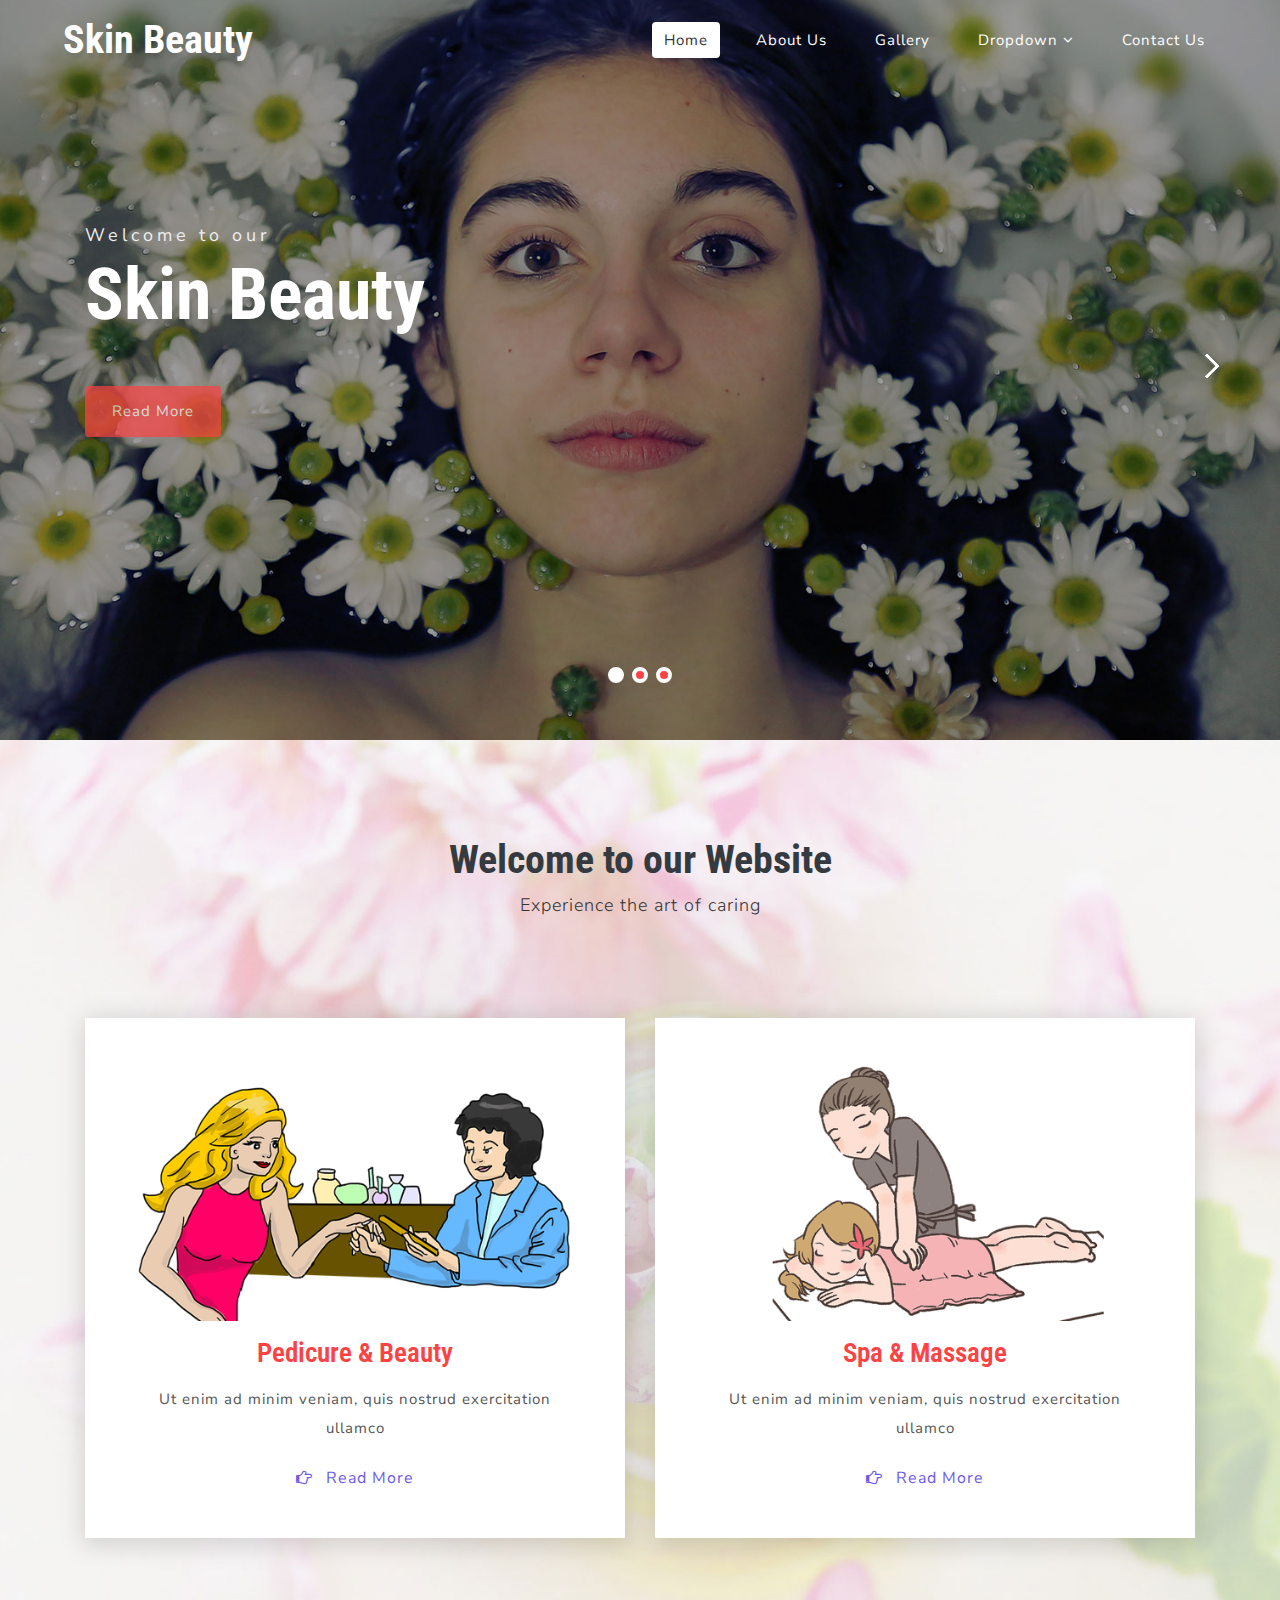
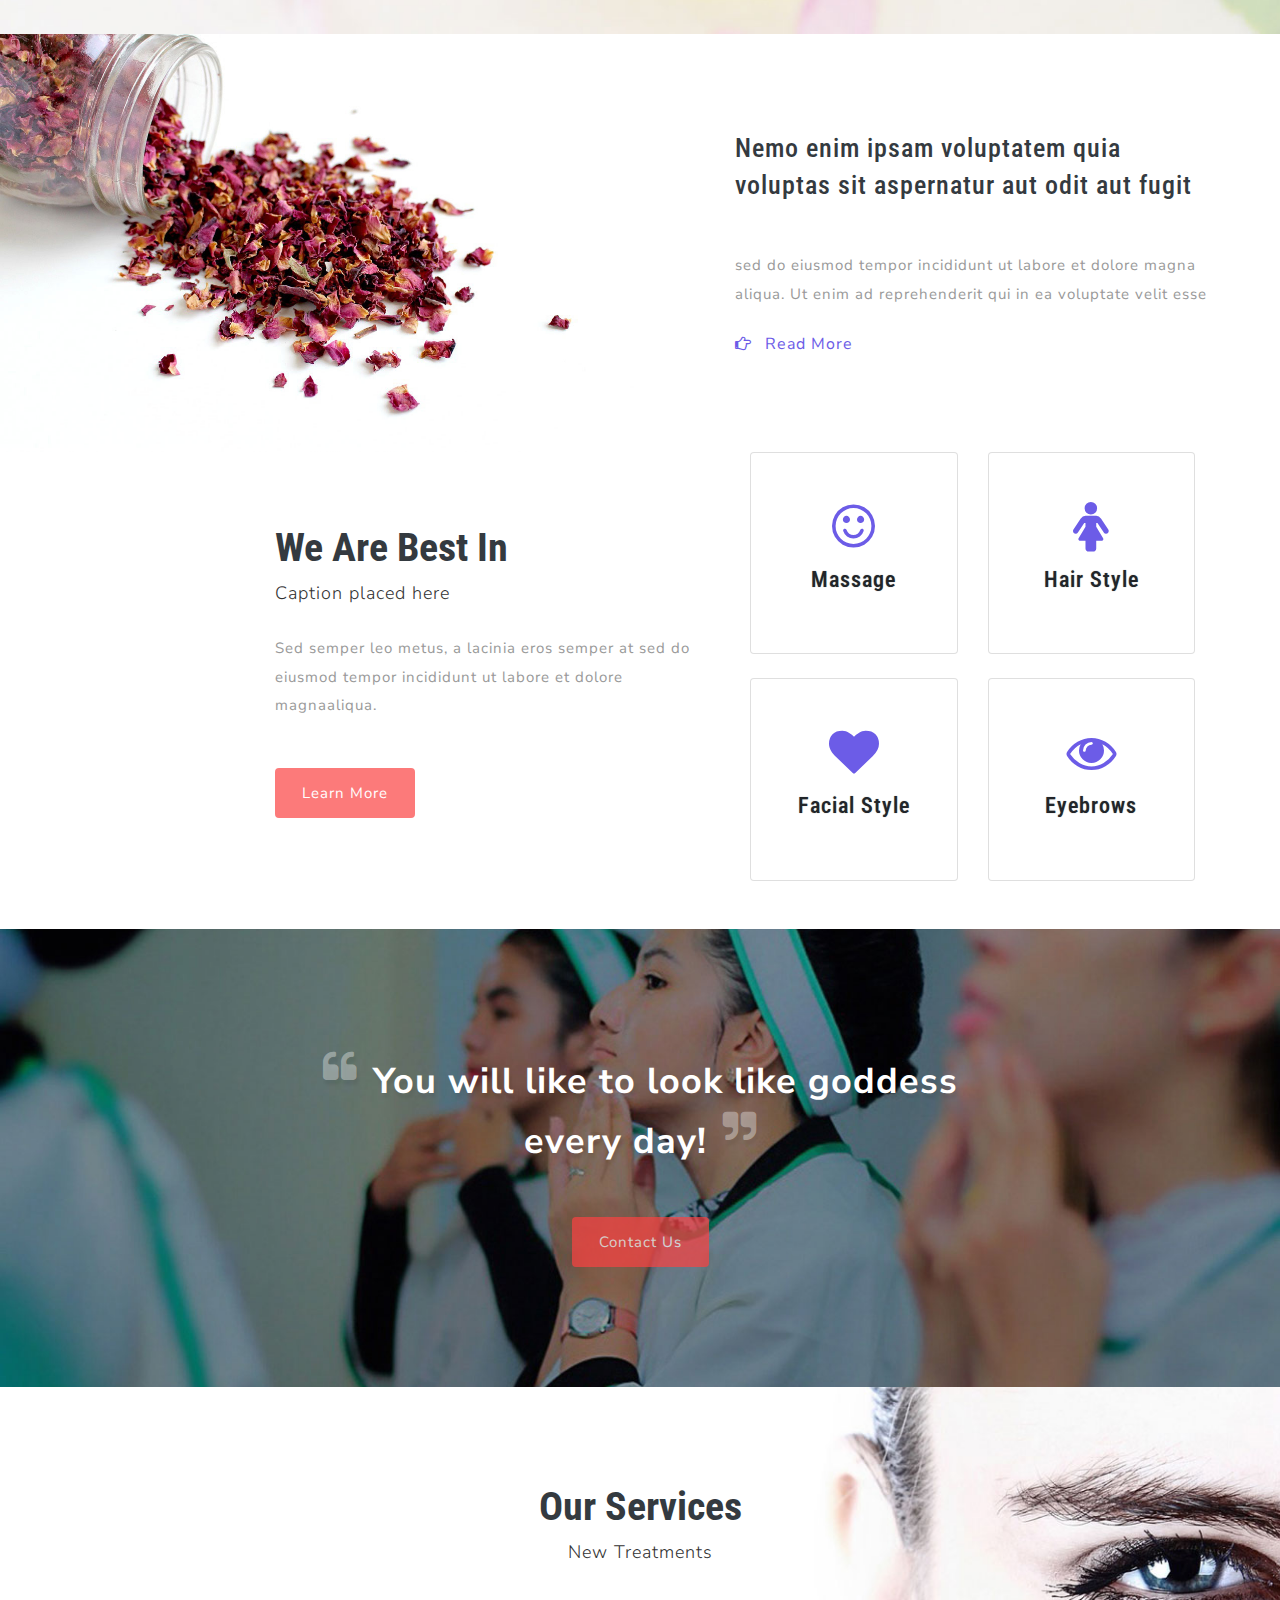
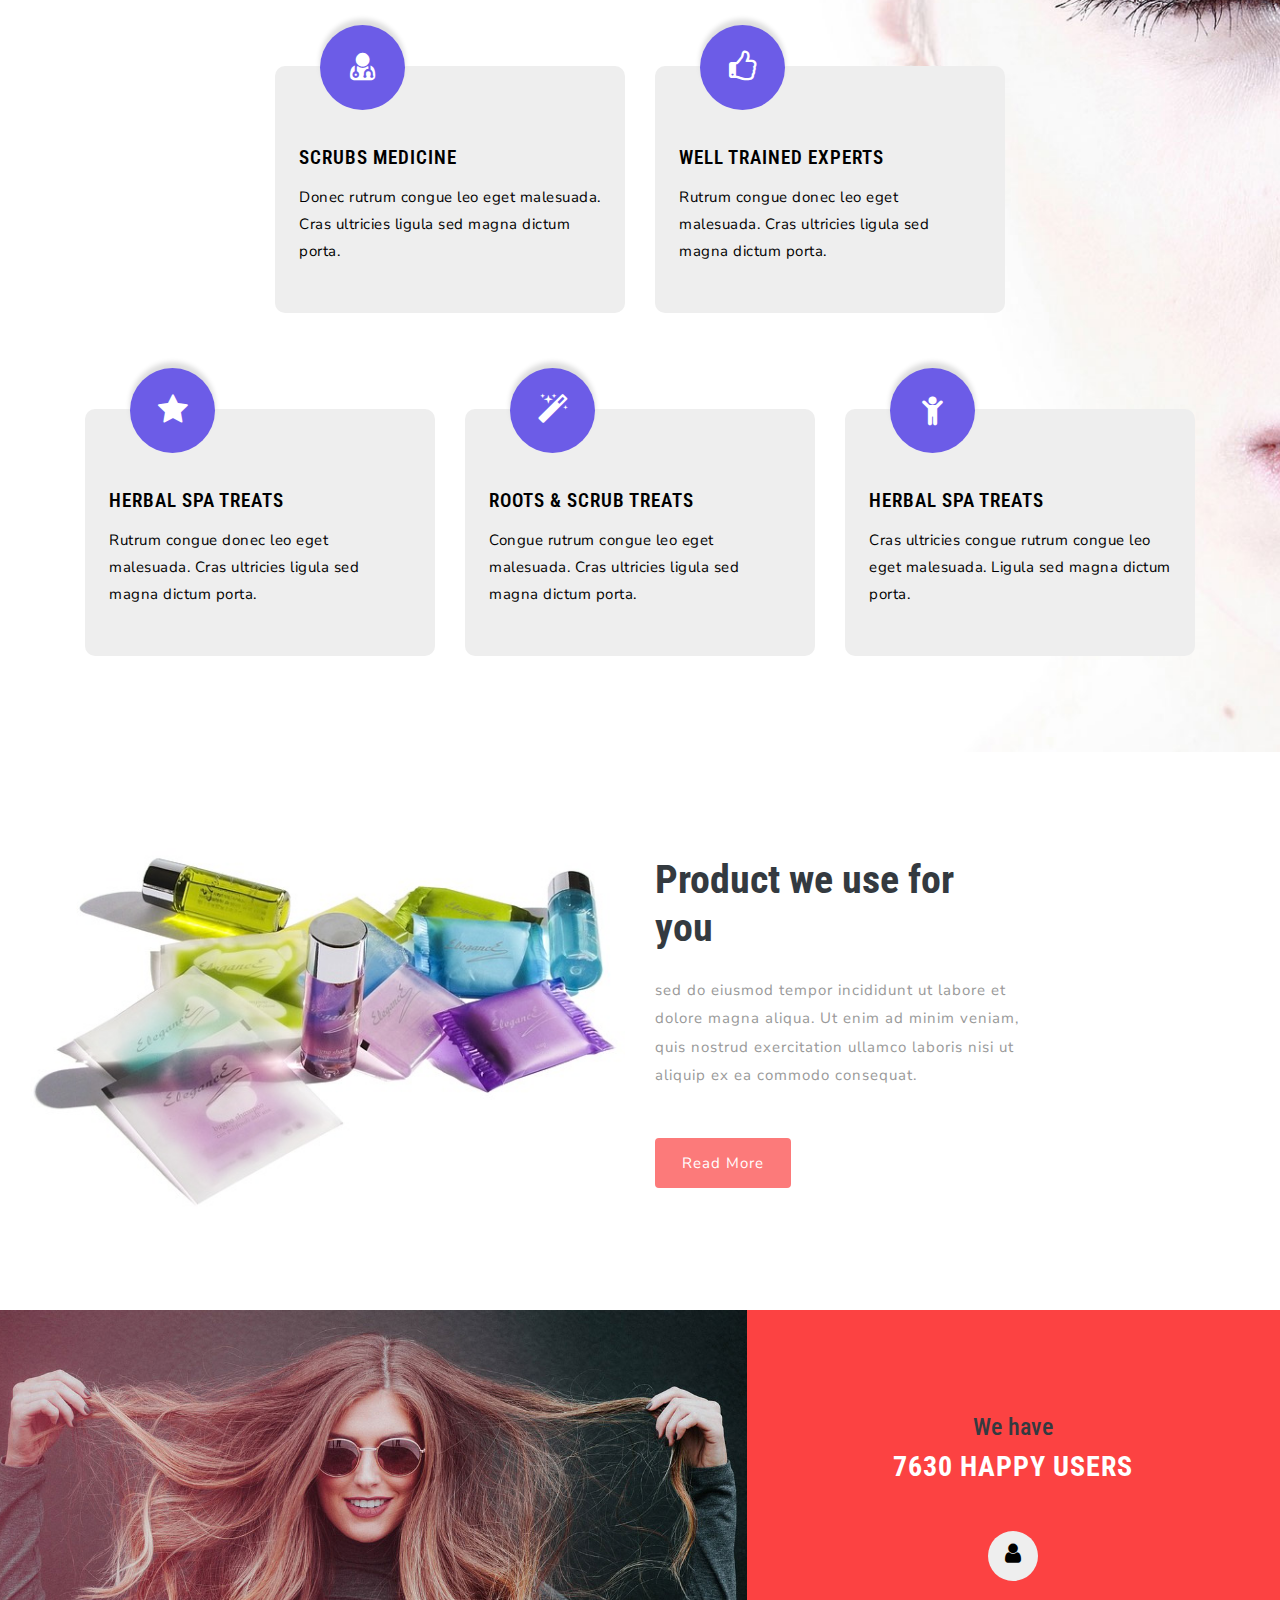
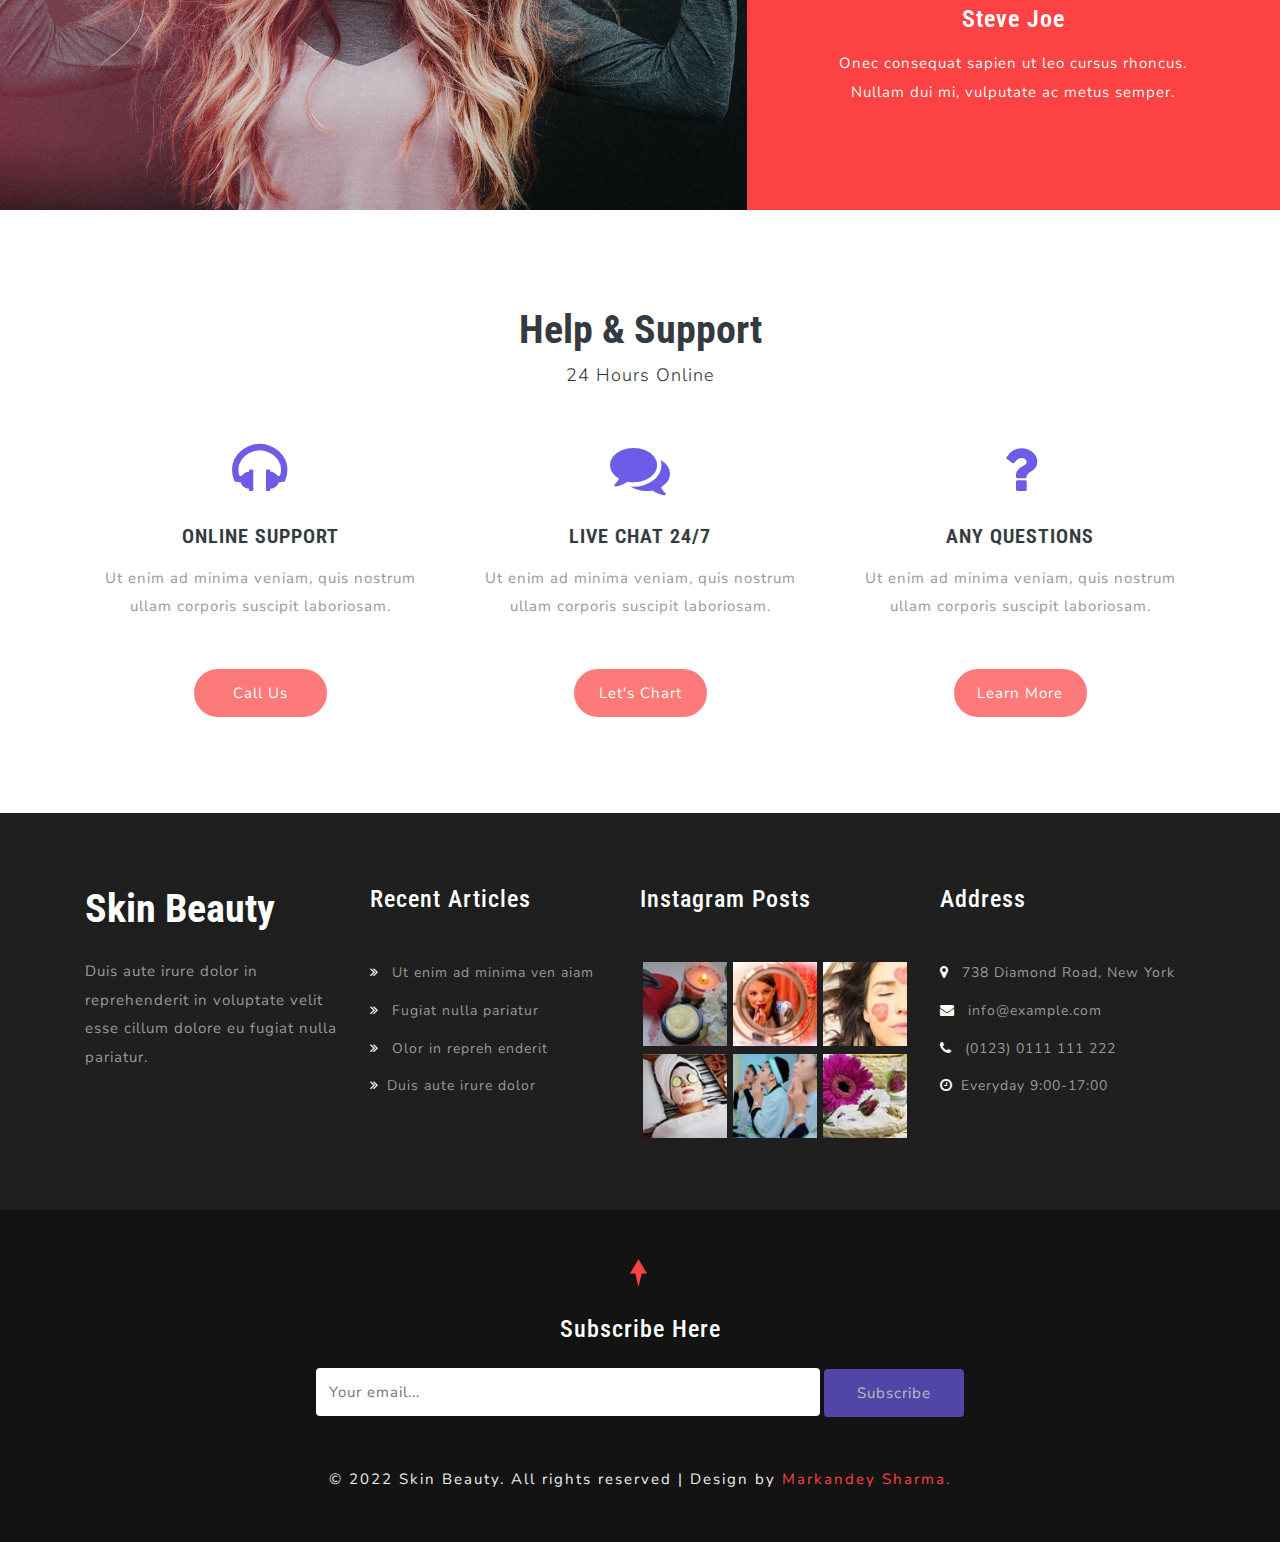
<file: index.html>
<!--
Author: W3layouts
Author URL: http://w3layouts.com
License: Creative Commons Attribution 3.0 Unported
License URL: http://creativecommons.org/licenses/by/3.0/
-->

<!DOCTYPE html>
<html lang="zxx">

<head>
	<title>Skin Beauty Beauty & Spa Category Bootstrap Responsive Web Template | Home :: W3layouts</title>
	<!-- Meta tag Keywords -->
	<meta name="viewport" content="width=device-width, initial-scale=1">
	<meta charset="UTF-8" />
	<meta name="keywords" content="Skin Beauty Responsive web template, Bootstrap Web Templates, Flat Web Templates, Android Compatible web template, Smartphone Compatible web template, free webdesigns for Nokia, Samsung, LG, SonyEricsson, Motorola web design" />
	<script>
		addEventListener("load", function () {
			setTimeout(hideURLbar, 0);
		}, false);

		function hideURLbar() {
			window.scrollTo(0, 1);
		}
	</script>
	<!-- //Meta tag Keywords -->

	<!-- Custom-Files -->
	<link rel="stylesheet" href="css/bootstrap.css">
	<!-- Bootstrap-Core-CSS -->
	<link href="css/css_slider.css" type="text/css" rel="stylesheet" media="all">
	<!-- banner slider -->
	<link rel="stylesheet" href="css/style.css" type="text/css" media="all" />
	<!-- Style-CSS -->
	<link href="css/font-awesome.min.css" rel="stylesheet">
	<!-- Font-Awesome-Icons-CSS -->
	<!-- //Custom-Files -->

	<!-- Web-Fonts -->
	<link href="//fonts.googleapis.com/css?family=Nunito+Sans:200,200i,300,300i,400,400i,600,600i,700,700i,800,800i,900,900i&amp;subset=latin-ext,vietnamese"
	 rel="stylesheet">
	<link href="//fonts.googleapis.com/css?family=Roboto+Condensed:300,300i,400,400i,700,700i&amp;subset=cyrillic,cyrillic-ext,greek,greek-ext,latin-ext,vietnamese"
	 rel="stylesheet">
	<!-- //Web-Fonts -->
</head>

<body>
	<!-- main banner -->
	<div class="main-top" id="home">
		<!-- header -->
		<header>
			<div class="container-fluid">
				<div class="header d-md-flex justify-content-between align-items-center py-3 px-xl-5 px-lg-3 px-2">
					<!-- logo -->
					<div id="logo">
						<h1><a class="" href="index.html">Skin Beauty</a></h1>
					</div>
					<!-- //logo -->
					<!-- nav -->
					<div class="nav_w3ls">
						<nav>
							<label for="drop" class="toggle">Menu</label>
							<input type="checkbox" id="drop" />
							<ul class="menu">
								<li><a href="index.html" class="active">Home</a></li>
								<li class="mx-lg-4 mx-md-3 my-md-0 my-2"><a href="about.html">About Us</a></li>
								<li><a href="gallery.html">Gallery</a></li>
								<li class="mx-lg-4 mx-md-3 my-md-0 my-2">
									<!-- First Tier Drop Down -->
									<label for="drop-2" class="toggle toogle-2">Dropdown <span class="fa fa-angle-down" aria-hidden="true"></span>
									</label>
									<a href="#">Dropdown <span class="fa fa-angle-down" aria-hidden="true"></span></a>
									<input type="checkbox" id="drop-2" />
									<ul>
										<li><a href="#services" class="drop-text">Services</a></li>
										<li><a href="blog.html" class="drop-text">Blog</a></li>
										<li><a href="single.html" class="drop-text">Single Page</a></li>
										<li><a href="#testi" class="drop-text">Testimonials</a></li>
									</ul>
								</li>
								<li><a href="contact.html">Contact Us</a></li>
							</ul>
						</nav>
					</div>
					<!-- //nav -->
				</div>
			</div>
		</header>
		<!-- //header -->

		<!-- banner -->
		<div class="banner_w3lspvt">
			<div class="csslider infinity" id="slider1">
				<input type="radio" name="slides" checked="checked" id="slides_1" />
				<input type="radio" name="slides" id="slides_2" />
				<input type="radio" name="slides" id="slides_3" />
				<ul class="banner_slide_bg">
					<li>
						<div class="container">
							<div class="w3ls_banner_txt">
								<p>Welcome to our</p>
								<h3 class="w3ls_pvt-title">Skin Beauty</h3>
								<a href="about.html" style="max-width: 150px;" class="btn button-style mt-sm-5 mt-4">Read More</a>
							</div>
						</div>
					</li>
					<li>
						<div class="container">
							<div class="w3ls_banner_txt text-center mx-auto">
								<p>We Are Full Service</p>
								<h3 class="w3ls_pvt-title">Beauty & Skin</h3>
								<a href="about.html" style="max-width: 150px;" class="btn button-style mt-sm-5 mt-4">Read More</a>
							</div>
						</div>
					</li>
					<li>
						<div class="container">
							<div class="w3ls_banner_txt text-right ml-auto">
								<p>We Have The Best</p>
								<h3 class="w3ls_pvt-title">Facial Spa</h3>
								<a href="about.html" style="max-width: 150px;" class="btn button-style mt-sm-5 mt-4">Read More</a>
							</div>
						</div>
					</li>
				</ul>
				<div class="arrows">
					<label for="slides_1"></label>
					<label for="slides_2"></label>
					<label for="slides_3"></label>
				</div>
				<div class="navigation">
					<div>
						<label for="slides_1"></label>
						<label for="slides_2"></label>
						<label for="slides_3"></label>
					</div>
				</div>
			</div>
		</div>
		<!-- //banner -->
	</div>
	<!-- //main banner -->

	<!-- about -->
	<div class="about py-5" id="about">
		<div class="container py-xl-5 py-lg-3">
			<h3 class="title text-center text-bl font-weight-bold mb-1">Welcome to our Website</h3>
			<p class="title-sub text-center mb-sm-5 mb-4">Experience the art of caring</p>
			<div class="row about-bottom-w3l text-center pt-xl-5">
				<div class="col-md-6">
					<div class="about-grid-main">
						<img src="images/a1.png" alt="" class="img-fluid">
						<h4 class="my-3">Pedicure & Beauty</h4>
						<p> Ut enim ad minim veniam, quis nostrud exercitation ullamco</p>
						<a href="about.html" class="button-w3ls mt-4"><span class="fa fa-hand-o-right mr-2" aria-hidden="true"></span>
							Read More
						</a>
					</div>
				</div>
				<div class="col-md-6 about-grid mt-md-0 mt-4">
					<div class="about-grid-main">
						<img src="images/a2.png" alt="" class="img-fluid">
						<h4 class="my-3">Spa & Massage</h4>
						<p>Ut enim ad minim veniam, quis nostrud exercitation ullamco</p>
						<a href="about.html" class="button-w3ls mt-4"><span class="fa fa-hand-o-right mr-2" aria-hidden="true"></span>
							Read More
						</a>
					</div>
				</div>
			</div>
		</div>
	</div>
	<!-- //about -->

	<!-- middle section one -->
	<div class="agile-wthree-works py-5" id="some">
		<div class="container py-xl-5 py-lg-3">
			<div class="row">
				<div class="grids-w3ls-right-2 offset-xl-7 offset-md-6">
					<h4 class="title text-dark mb-lg-5 mb-4">Nemo enim ipsam voluptatem quia voluptas sit aspernatur aut odit aut
						fugit</h4>
					<p class="mt-4">sed do eiusmod tempor incididunt ut labore et dolore magna aliqua. Ut enim ad reprehenderit qui in
						ea voluptate velit
						esse </p>
					<a href="blog.html" class="button-w3ls mt-4"><span class="fa fa-hand-o-right mr-2" aria-hidden="true"></span>
						Read More
					</a>
				</div>
			</div>
		</div>
	</div>
	<!-- //middle section one -->

	<!-- best in -->
	<div class="models-agile pb-5 py-xl-0 py-md-5">
		<div class="container pb-xl-5 pb-lg-3">
			<div class="row">
				<div class="offset-xl-2"></div>
				<div class="col-xl-5 col-md-6 left-models mt-lg-5 mt-md-3 pt-lg-4">
					<h3 class="title text-bl font-weight-bold mb-1">We Are Best In</h3>
					<p class="title-sub mb-sm-4 mb-3">Caption placed here</p>
					<p>Sed semper leo metus, a lacinia eros semper at sed do eiusmod tempor incididunt ut labore et dolore
						magnaaliqua.</p>
					<a href="about.html" style="max-width: 150px;" class="btn button-style button-style-3 mt-sm-5 mt-4">Learn More</a>
				</div>
				<div class="col-xl-5 col-md-6 right-models text-center mt-md-0 mt-5">
					<div class="row">
						<div class="col-6">
							<div class="card">
								<div class="card-body py-lg-5 py-4">
									<span class="fa fa-smile-o" aria-hidden="true"></span>
									<h5 class="card-title mt-3">Massage</h5>
								</div>
							</div>
						</div>
						<div class="col-6">
							<div class="card">
								<div class="card-body py-lg-5 py-4">
									<span class="fa fa-female" aria-hidden="true"></span>
									<h5 class="card-title mt-3">Hair Style</h5>
								</div>
							</div>
						</div>
					</div>
					<div class="row mt-4">
						<div class="col-6">
							<div class="card">
								<div class="card-body py-lg-5 py-4">
									<span class="fa fa-heart" aria-hidden="true"></span>
									<h5 class="card-title mt-3">Facial Style</h5>
								</div>
							</div>
						</div>
						<div class="col-6">
							<div class="card">
								<div class="card-body py-lg-5 py-4">
									<span class="fa fa-eye" aria-hidden="true"></span>
									<h5 class="card-title mt-3">Eyebrows</h5>
								</div>
							</div>
						</div>
					</div>
				</div>
			</div>
		</div>
	</div>
	<!-- //best in -->

	<!-- middle section two -->
	<div class="middle-w3l text-center py-5">
		<div class="container py-xl-5 py-lg-3">
			<div class="py-xl-4 py-lg-2">
				<p class="mx-auto font-weight-bold"><span class="fa fa-quote-left mr-3" aria-hidden="true"></span>You will like to
					look like goddess <br>every day!<span class="fa fa-quote-right ml-3" aria-hidden="true"></span></p>
				<a href="contact.html" style="max-width: 150px;" class="btn button-style mt-sm-5 mt-4">Contact Us</a>
			</div>
		</div>
	</div>
	<!-- //middle section two -->

	<!-- services -->
	<div class="services py-5" id="services">
		<div class="container py-xl-5 py-lg-3">
			<h3 class="title text-center text-bl font-weight-bold mb-1">Our Services</h3>
			<p class="title-sub text-center mb-sm-5 mb-4">New Treatments</p>
			<div class="ins-sec1">
				<div class="row">
					<div class="col-lg-8 mx-auto mt-lg-5">
						<div class="row">
							<div class="col-lg-6 my-lg-0 my-md-5">
								<div class="abt-block mt-sm-0">
									<div class="serv_abs  serv_bottom">
										<span class="fa fa-user-md"></span>
									</div>
									<h3>SCRUBS MEDICINE</h3>
									<p>Donec rutrum congue leo eget malesuada. Cras ultricies ligula sed magna
										dictum
										porta.
									</p>
								</div>
							</div>
							<div class="col-lg-6 mt-lg-0 mt-md-5">
								<div class="abt-block">
									<div class="serv_abs  serv_bottom">
										<span class="fa fa-thumbs-o-up"></span>
									</div>
									<h3>WELL TRAINED EXPERTS</h3>
									<p>Rutrum congue donec leo eget malesuada. Cras ultricies ligula sed magna
										dictum
										porta.
									</p>
								</div>
							</div>
						</div>
					</div>
				</div>
				<div class="row mt-md-5 pt-md-5">
					<div class="col-lg-4">
						<div class="abt-block mb-lg-0 mb-md-5">
							<div class="serv_abs serv_bottom">
								<span class="fa fa-star"></span>
							</div>
							<h3>HERBAL SPA TREATS</h3>
							<p>Rutrum congue donec leo eget malesuada. Cras ultricies ligula sed magna dictum
								porta.</p>
						</div>
					</div>
					<div class="col-lg-4 my-lg-0 my-md-5">
						<div class="abt-block">
							<div class="serv_abs serv_bottom">
								<span class="fa fa-magic"></span>
							</div>
							<h3>ROOTS & SCRUB TREATS</h3>
							<p>Congue rutrum congue leo eget malesuada. Cras ultricies ligula sed magna dictum
								porta.</p>
						</div>
					</div>
					<div class="col-lg-4 mt-lg-0 mt-md-5">
						<div class="abt-block">
							<div class="serv_abs serv_bottom">
								<span class="fa fa-child"></span>
							</div>
							<h3>HERBAL SPA TREATS</h3>
							<p>Cras ultricies congue rutrum congue leo eget malesuada. Ligula sed magna dictum
								porta.</p>
						</div>
					</div>
				</div>
			</div>
		</div>
	</div>
	<!-- //services -->

	<!-- product section -->
	<div class="product py-5" id="product">
		<div class="container-fluid py-xl-5 py-lg-3">
			<div class="row">
				<div class="col-lg-6 text-lg-left text-center mb-lg-0 mb-4">
					<img src="images/product.jpg" alt="" class="img-fluid">
				</div>
				<div class="col-xl-4 col-lg-6 mt-xl-2">
					<h3 class="title text-bl font-weight-bold mb-4">Product we use for <br>you</h3>
					<p>sed do eiusmod tempor incididunt ut labore et dolore magna aliqua.
						Ut enim ad minim veniam, quis nostrud exercitation ullamco laboris nisi ut aliquip ex ea commodo consequat.</p>
					<a href="about.html" style="max-width: 150px;" class="btn button-style button-style-3 mt-sm-5 mt-4">Read More</a>
				</div>
				<div class="col-xl-2"></div>
			</div>
		</div>
	</div>
	<!-- //product section -->

	<!-- testimonials -->
	<section id="testi">
		<div class="row no-gutters testi-bg-main">
			<div class="col-lg-7">
				<div class="testi-bg">
				</div>
			</div>
			<div class="col-lg-5 my-auto py-lg-0 py-5">
				<div class="title-section pb-lg-5 pb-4 text-center">
					<h4 class="text-bl mb-2">We have</h4>
					<h3 class="w3ls-title text-wh text-uppercase let font-weight-bold">7630 happy users</h3>
				</div>
				<div class="text-center  testi-cgrid">
					<div class="testi-icon">
						<span class="fa fa-user" aria-hidden="true"></span>
					</div>
					<h6 class="b-w3ltxt mt-4">Steve Joe</h6>
					<p class="mx-auto">Onec consequat sapien ut leo cursus
						rhoncus. Nullam dui mi, vulputate ac metus semper.</p>
				</div>
			</div>
		</div>
	</section>
	<!-- testimonials -->

	<!-- support -->
	<div class="serives-agile py-5" id="support">
		<div class="container py-xl-5 py-lg-3">
			<h3 class="title text-center text-bl font-weight-bold mb-1">Help & Support</h3>
			<p class="title-sub text-center mb-sm-5 mb-4">24 Hours Online</p>
			<div class="row support-bottom text-center">
				<div class="col-md-4 support-grid">
					<span class="fa fa-headphones"></span>
					<h5 class="text-dark text-uppercase mt-4 mb-3">Online Support</h5>
					<p>Ut enim ad minima veniam, quis nostrum ullam corporis suscipit laboriosam.</p>
					<a href="contact.html" class="btn button-style-2 mt-sm-5 mt-4">
						Call Us
					</a>
				</div>
				<div class="col-md-4 support-grid my-md-0 my-5">
					<span class="fa fa-comments"></span>
					<h5 class="text-dark text-uppercase mt-4 mb-3">Live Chat 24/7</h5>
					<p>Ut enim ad minima veniam, quis nostrum ullam corporis suscipit laboriosam.</p>
					<a href="contact.html" class="btn button-style-2 mt-sm-5 mt-4">
						Let's Chart
					</a>
				</div>
				<div class="col-md-4 support-grid">
					<span class="fa fa-question"></span>
					<h5 class="text-dark text-uppercase mt-4 mb-3">Any Questions</h5>
					<p>Ut enim ad minima veniam, quis nostrum ullam corporis suscipit laboriosam.</p>
					<a href="contact.html" class="btn button-style-2 mt-sm-5 mt-4">
						Learn More
					</a>
				</div>
			</div>
		</div>
	</div>
	<!-- support -->

	<!-- footer -->
	<footer class="footer-w3ls py-5">
		<div class="container py-sm-4">
			<div class="row">
				<div class="col-lg-3 col-sm-6 agileinfo_footer_grid">
					<!-- logo -->
					<div class="logo-2 mb-sm-4 mb-3">
						<h2><a href="index.html">Skin Beauty</a></h2>
					</div>
					<!-- //logo -->
					<p>Duis aute irure dolor in reprehenderit in voluptate velit esse cillum dolore eu fugiat nulla pariatur.</p>
				</div>
				<div class="col-lg-3 col-sm-6 agileinfo_footer_grid mt-sm-0 mt-5">
					<h4 class="mb-sm-5 mb-4">Recent Articles</h4>
					<ul class="list-unstyled">
						<li>
							<span class="fa fa-angle-double-right mr-2"></span> Ut enim ad minima ven aiam</li>
						<li>
							<span class="fa fa-angle-double-right mr-2"></span> Fugiat nulla pariatur
						</li>
						<li>
							<span class="fa fa-angle-double-right mr-2"></span> Olor in repreh enderit</li>
						<li>
							<span class="fa fa-angle-double-right mr-2"></span>Duis aute irure dolor</li>
					</ul>
				</div>
				<div class="col-lg-3 col-sm-6 agileinfo_footer_grid pl-lg-0 mt-lg-0 mt-5">
					<h4 class="mb-sm-5 mb-4">Instagram Posts</h4>
					<div class="d-flex">
						<div class="col-sm-4 col-3 agileinfo_footer_grid1">
							<a href="#">
								<img src="images/f1.jpg" alt=" " class="img-fluid">
							</a>
						</div>
						<div class="col-sm-4 col-3 agileinfo_footer_grid1">
							<a href="#">
								<img src="images/f2.jpg" alt=" " class="img-fluid">
							</a>
						</div>
						<div class="col-sm-4 col-3 agileinfo_footer_grid1">
							<a href="#">
								<img src="images/f3.jpg" alt=" " class="img-fluid">
							</a>
						</div>
					</div>
					<div class="d-flex mt-2">
						<div class="col-sm-4 col-3 agileinfo_footer_grid1">
							<a href="#">
								<img src="images/f4.jpg" alt=" " class="img-fluid">
							</a>
						</div>
						<div class="col-sm-4 col-3 agileinfo_footer_grid1">
							<a href="#">
								<img src="images/f5.jpg" alt=" " class="img-fluid">
							</a>
						</div>
						<div class="col-sm-4 col-3 agileinfo_footer_grid1">
							<a href="#">
								<img src="images/f6.jpg" alt=" " class="img-fluid">
							</a>
						</div>
					</div>
				</div>
				<div class="col-lg-3 col-sm-6 agileinfo_footer_grid mt-lg-0 mt-5">
					<h4 class="mb-sm-5 mb-4">Address</h4>
					<ul class="list-unstyled">
						<li>
							<span class="fa fa-map-marker mr-2"></span> 738 Diamond Road, New York</li>
						<li>
							<span class="fa fa-envelope mr-2"></span>
							<a href="mailto:info@example.com">info@example.com</a>
						</li>
						<li>
							<span class="fa fa-phone mr-2"></span> (0123) 0111 111 222</li>
						<li>
							<span class="fa fa-clock-o mr-2"></span>Everyday 9:00-17:00</li>
					</ul>
				</div>
			</div>
		</div>
	</footer>
	<!-- //footer -->

	<!-- footer last -->
	<div class="newsletter-main text-center py-md-5 py-4">
		<div class="container">
			<a href="#home" class="move-top text-center"></a>
			<!-- newsletter -->
			<div class="agileinfo_footer_grid mt-3">
				<h4 class="mb-4">Subscribe Here</h4>
				<form action="#" method="post" class="newsletter">
					<input class="email" type="email" name="email" placeholder="Your email..." required>
					<button type="submit" class="btn">Subscribe</button>
				</form>
				<div class="clearfix"> </div>
			</div>
			<!-- //newsletter -->
			<!-- copyright -->
			<div class="w3agile_footer_copy mt-sm-5 mt-4">
				<p>© 2022 Skin Beauty. All rights reserved | Design by
					<a href="https://markandey007.github.io/Portoflio-website/">Markandey Sharma.</a>
				</p>
			</div>
			<!-- //copyright -->
		</div>
	</div>
	<!-- //footer last -->

</body>

</html>
</file>
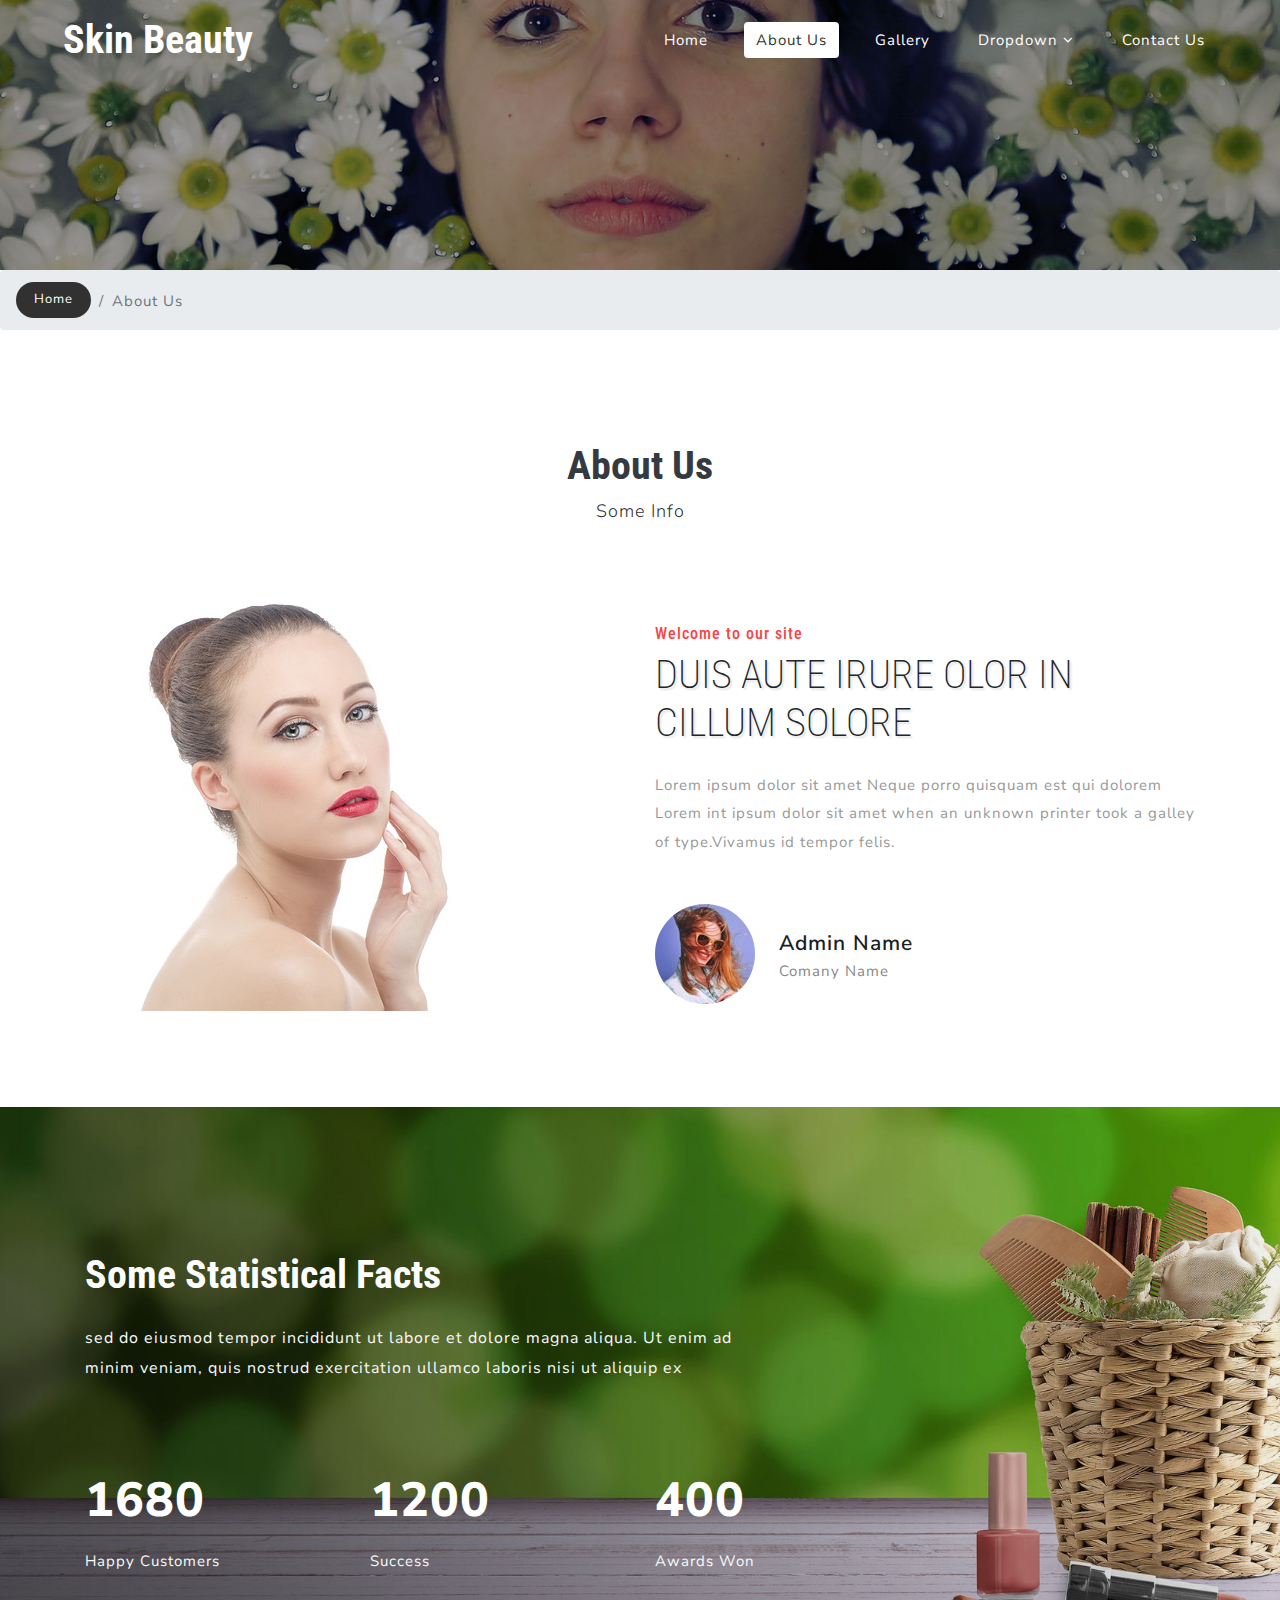
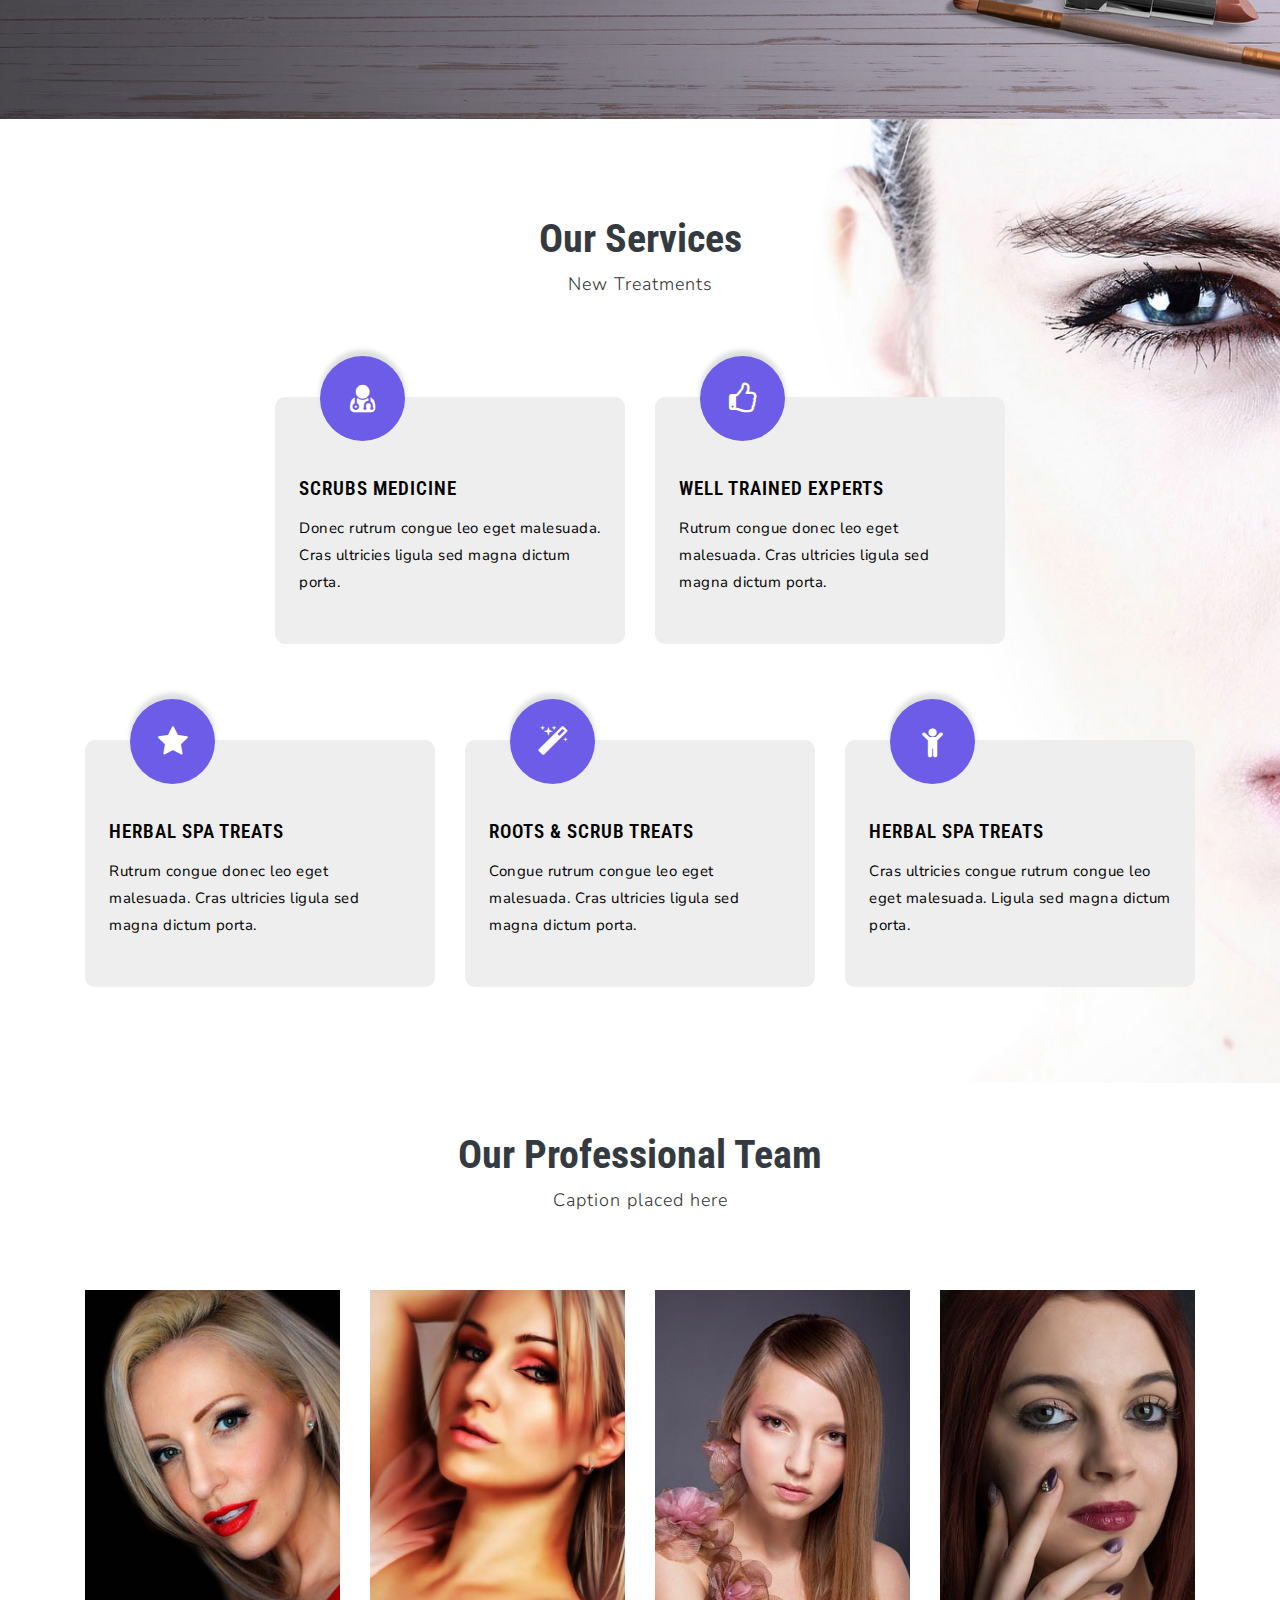
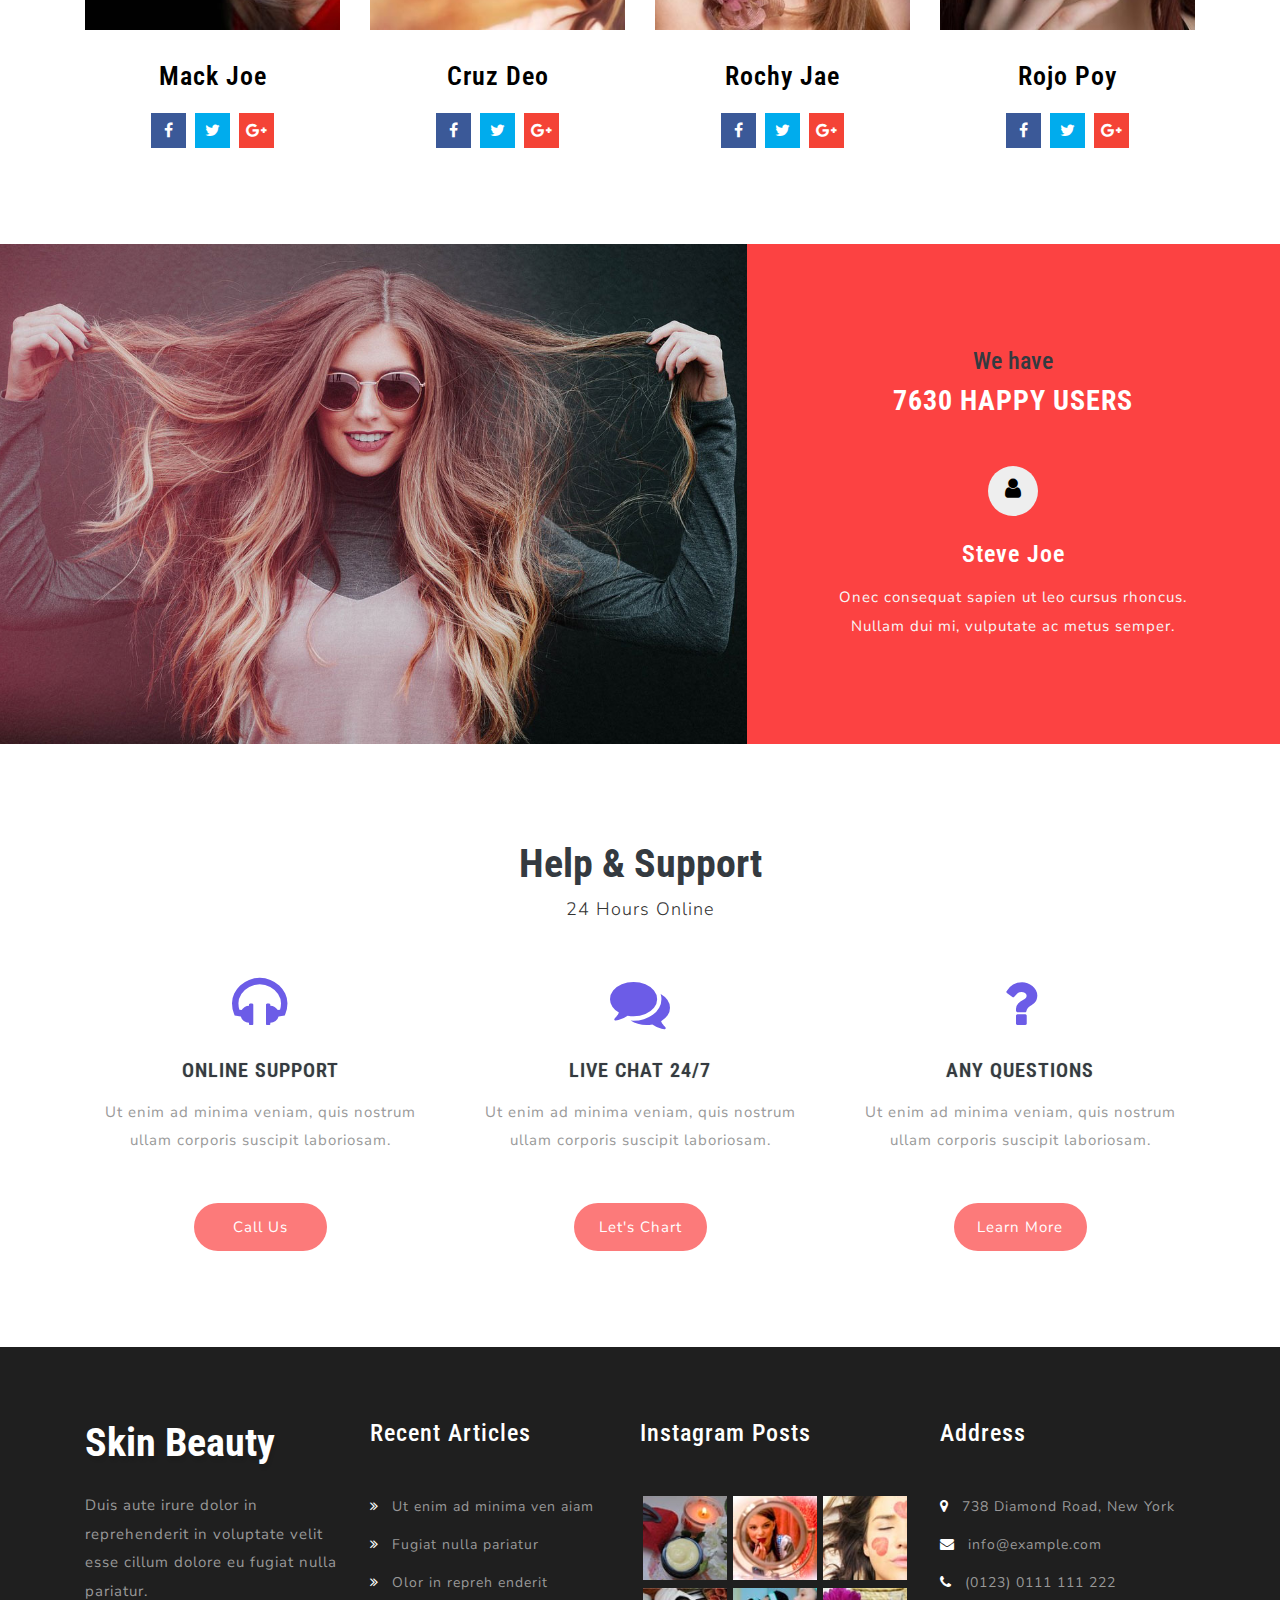
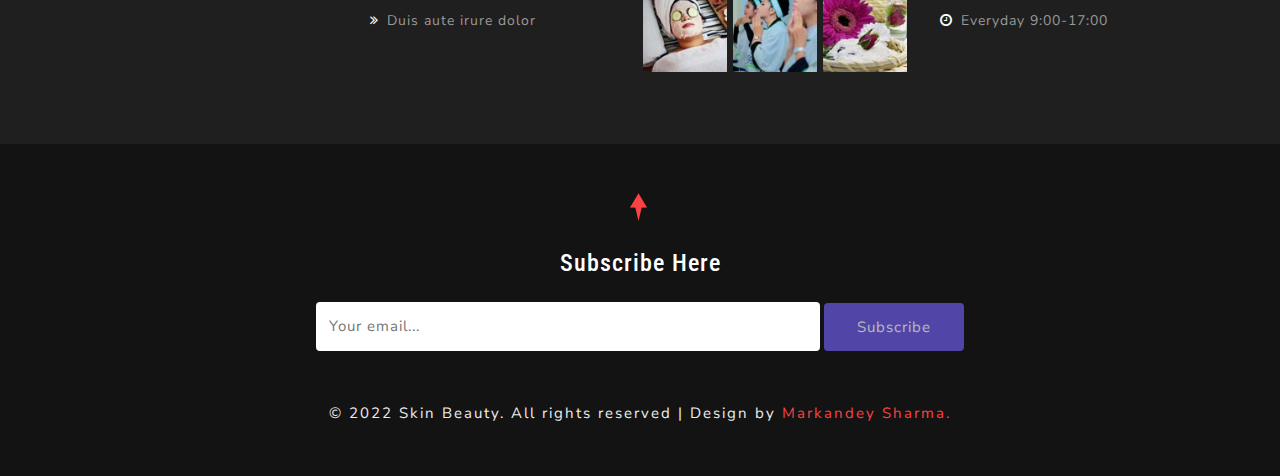
<file: about.html>
<!DOCTYPE html>
<html lang="zxx">

<head>
	<title>Skin Beauty Beauty & Spa Category Bootstrap Responsive Web Template | About Us :: W3layouts</title>
	<!-- Meta tag Keywords -->
	<meta name="viewport" content="width=device-width, initial-scale=1">
	<meta charset="UTF-8" />
	<meta name="keywords" content="Skin Beauty Responsive web template, Bootstrap Web Templates, Flat Web Templates, Android Compatible web template, Smartphone Compatible web template, free webdesigns for Nokia, Samsung, LG, SonyEricsson, Motorola web design" />
	<script>
		addEventListener("load", function () {
			setTimeout(hideURLbar, 0);
		}, false);

		function hideURLbar() {
			window.scrollTo(0, 1);
		}
	</script>
	<!-- //Meta tag Keywords -->

	<!-- Custom-Files -->
	<link rel="stylesheet" href="css/bootstrap.css">
	<!-- Bootstrap-Core-CSS -->
	<link rel="stylesheet" href="css/style.css" type="text/css" media="all" />
	<!-- Style-CSS -->
	<link href="css/font-awesome.min.css" rel="stylesheet">
	<!-- Font-Awesome-Icons-CSS -->
	<!-- //Custom-Files -->

	<!-- Web-Fonts -->
	<link href="//fonts.googleapis.com/css?family=Nunito+Sans:200,200i,300,300i,400,400i,600,600i,700,700i,800,800i,900,900i&amp;subset=latin-ext,vietnamese"
	 rel="stylesheet">
	<link href="//fonts.googleapis.com/css?family=Roboto+Condensed:300,300i,400,400i,700,700i&amp;subset=cyrillic,cyrillic-ext,greek,greek-ext,latin-ext,vietnamese"
	 rel="stylesheet">
	<!-- //Web-Fonts -->
</head>

<body>
	<!-- main banner -->
	<div class="main-top" id="home">
		<!-- header -->
		<header>
			<div class="container-fluid">
				<div class="header d-md-flex justify-content-between align-items-center py-3 px-xl-5 px-lg-3 px-2">
					<!-- logo -->
					<div id="logo">
						<h1><a class="" href="index.html">Skin Beauty</a></h1>
					</div>
					<!-- //logo -->
					<!-- nav -->
					<div class="nav_w3ls">
						<nav>
							<label for="drop" class="toggle">Menu</label>
							<input type="checkbox" id="drop" />
							<ul class="menu">
								<li><a href="index.html">Home</a></li>
								<li class="mx-lg-4 mx-md-3 my-md-0 my-2"><a href="about.html" class="active">About Us</a></li>
								<li><a href="gallery.html">Gallery</a></li>
								<li class="mx-lg-4 mx-md-3 my-md-0 my-2">
									<!-- First Tier Drop Down -->
									<label for="drop-2" class="toggle toogle-2">Dropdown <span class="fa fa-angle-down" aria-hidden="true"></span>
									</label>
									<a href="#">Dropdown <span class="fa fa-angle-down" aria-hidden="true"></span></a>
									<input type="checkbox" id="drop-2" />
									<ul>
										<li><a href="index.html" class="drop-text">Services</a></li>
										<li><a href="blog.html" class="drop-text">Blog</a></li>
										<li><a href="single.html" class="drop-text">Single Page</a></li>
										<li><a href="#testi" class="drop-text">Testimonials</a></li>
									</ul>
								</li>
								<li><a href="contact.html">Contact Us</a></li>
							</ul>
						</nav>
					</div>
					<!-- //nav -->
				</div>
			</div>
		</header>
		<!-- //header -->

		<!-- banner -->
		<div class="banner_w3lspvt-2">

		</div>
		<!-- //banner -->
	</div>
	<!-- //main banner -->
	<!-- page details -->
	<div class="breadcrumb-agile">
		<ol class="breadcrumb">
			<li class="breadcrumb-item">
				<a href="index.html">Home</a>
			</li>
			<li class="breadcrumb-item active" aria-current="page">About Us</li>
		</ol>
	</div>
	<!-- //page details -->

	<!-- about -->
	<section class="about-w3ls py-5" id="about">
		<div class="container py-xl-5 py-lg-3">
			<h3 class="title text-center text-bl font-weight-bold mb-1">About Us</h3>
			<p class="title-sub text-center mb-sm-5 mb-4">Some Info</p>
			<div class="row">
				<div class="col-lg-6 about-left-w3pvt">
					<div class="main-img">
						<img src="images/ab.jpg" alt="" class="img-fluid pos-aboimg2">
					</div>
				</div>
				<div class="col-lg-6 about-right pt-5">
					<h4 class="sub-tittle-w3layouts let">Welcome to our site</h4>
					<h3 class="tittle-w3layouts text-uppercase pr-lg-5 mt-2">Duis aute irure olor in cillum solore</h3>
					<p class="mt-4 mb-5">Lorem ipsum dolor sit amet Neque porro quisquam est qui dolorem Lorem int ipsum dolor sit
						amet
						when an unknown printer took a galley of type.Vivamus id tempor felis.</p>
					<ul class="author list-unstyled d-flex">
						<li><img class="img-fluid rounded-circle" src="images/te1.jpg" alt=""></li>
						<li class="ml-4 mt-4"><span>Admin Name</span>Comany Name</li>
					</ul>
				</div>
			</div>
		</div>
	</section>
	<!-- //about -->

	<!-- stats section -->
	<div class="middlesection-w3pvt py-5" id="facts">
		<div class="container py-xl-5 py-lg-3">
			<div class="py-xl-5">
				<h3 class="title text-wh font-weight-bold mb-sm-4 mb-3">Some Statistical Facts</h3>
				<p class="title-sub-2 text-li mb-sm-5 mb-4">sed do eiusmod tempor incididunt ut labore et dolore magna aliqua. Ut
					enim ad minim veniam, quis nostrud exercitation ullamco laboris nisi ut aliquip ex</p>
				<div class="row pt-xl-4">
					<div class="col-md-3 col-sm-4 w3layouts_stats_left w3_counter_grid">
						<p class="counter">1680</p>
						<p class="para-text-w3ls text-li">Happy Customers</p>
					</div>
					<div class="col-md-3 col-sm-4 w3layouts_stats_left w3_counter_grid2 my-sm-0 my-2">
						<p class="counter">1200</p>
						<p class="para-text-w3ls text-li">Success</p>
					</div>
					<div class="col-md-3 col-sm-4 w3layouts_stats_left w3_counter_grid1">
						<p class="counter">400</p>
						<p class="para-text-w3ls text-li">Awards Won</p>
					</div>
					<div class="col-md-3 w3layouts_stats_left w3_counter_grid1"></div>
				</div>
			</div>
		</div>
	</div>
	<!-- //stats section -->

	<!-- services -->
	<div class="services py-5" id="services">
		<div class="container py-xl-5 py-lg-3">
			<h3 class="title text-center text-bl font-weight-bold mb-1">Our Services</h3>
			<p class="title-sub text-center mb-sm-5 mb-4">New Treatments</p>
			<div class="ins-sec1">
				<div class="row">
					<div class="col-lg-8 mx-auto mt-lg-5">
						<div class="row">
							<div class="col-lg-6 my-lg-0 my-md-5">
								<div class="abt-block mt-sm-0">
									<div class="serv_abs  serv_bottom">
										<span class="fa fa-user-md"></span>
									</div>
									<h3>SCRUBS MEDICINE</h3>
									<p>Donec rutrum congue leo eget malesuada. Cras ultricies ligula sed magna
										dictum
										porta.
									</p>
								</div>
							</div>
							<div class="col-lg-6 mt-lg-0 mt-md-5">
								<div class="abt-block">
									<div class="serv_abs  serv_bottom">
										<span class="fa fa-thumbs-o-up"></span>
									</div>
									<h3>WELL TRAINED EXPERTS</h3>
									<p>Rutrum congue donec leo eget malesuada. Cras ultricies ligula sed magna
										dictum
										porta.
									</p>
								</div>
							</div>
						</div>
					</div>
				</div>
				<div class="row mt-md-5 pt-md-5">
					<div class="col-lg-4">
						<div class="abt-block mb-lg-0 mb-md-5">
							<div class="serv_abs serv_bottom">
								<span class="fa fa-star"></span>
							</div>
							<h3>HERBAL SPA TREATS</h3>
							<p>Rutrum congue donec leo eget malesuada. Cras ultricies ligula sed magna dictum
								porta.</p>
						</div>
					</div>
					<div class="col-lg-4 my-lg-0 my-md-5">
						<div class="abt-block">
							<div class="serv_abs serv_bottom">
								<span class="fa fa-magic"></span>
							</div>
							<h3>ROOTS & SCRUB TREATS</h3>
							<p>Congue rutrum congue leo eget malesuada. Cras ultricies ligula sed magna dictum
								porta.</p>
						</div>
					</div>
					<div class="col-lg-4 mt-lg-0 mt-md-5">
						<div class="abt-block">
							<div class="serv_abs serv_bottom">
								<span class="fa fa-child"></span>
							</div>
							<h3>HERBAL SPA TREATS</h3>
							<p>Cras ultricies congue rutrum congue leo eget malesuada. Ligula sed magna dictum
								porta.</p>
						</div>
					</div>
				</div>
			</div>
		</div>
	</div>
	<!-- //services -->

	<!-- team -->
	<div class="team py-5" id="team">
		<div class="container pb-xl-5 pb-lg-3">
			<h3 class="title text-center text-bl font-weight-bold mb-1">Our Professional Team</h3>
			<p class="title-sub text-center mb-sm-5 mb-4">Caption placed here</p>
			<div class="row team-bottom pt-4">
				<div class="col-lg-3 col-6 team-grid">
					<img src="images/t1.jpg" class="img-fluid" alt="">
					<div class="caption">
						<div class="team-text">
							<h4>Mack Joe</h4>
						</div>
						<ul>
							<li>
								<a href="#">
									<i class="fa fa-facebook f1" aria-hidden="true"></i>
								</a>
							</li>
							<li>
								<a href="#">
									<i class="fa fa-twitter f2" aria-hidden="true"></i>
								</a>
							</li>
							<li>
								<a href="#">
									<i class="fa fa-google-plus f3" aria-hidden="true"></i>
								</a>
							</li>
						</ul>
					</div>
				</div>
				<div class="col-lg-3 col-6 team-grid">
					<img src="images/t3.jpg" class="img-fluid" alt="">
					<div class="caption">
						<div class="team-text">
							<h4>Cruz Deo</h4>
						</div>
						<ul>
							<li>
								<a href="#">
									<i class="fa fa-facebook f1" aria-hidden="true"></i>
								</a>
							</li>
							<li>
								<a href="#">
									<i class="fa fa-twitter f2" aria-hidden="true"></i>
								</a>
							</li>
							<li>
								<a href="#">
									<i class="fa fa-google-plus f3" aria-hidden="true"></i>
								</a>
							</li>
						</ul>
					</div>
				</div>
				<div class="col-lg-3 col-6 team-grid mt-lg-0 mt-4">
					<img src="images/t2.jpg" class="img-fluid" alt="">
					<div class="caption">
						<div class="team-text">
							<h4>Rochy Jae</h4>
						</div>
						<ul>
							<li>
								<a href="#">
									<i class="fa fa-facebook f1" aria-hidden="true"></i>
								</a>
							</li>
							<li>
								<a href="#">
									<i class="fa fa-twitter f2" aria-hidden="true"></i>
								</a>
							</li>
							<li>
								<a href="#">
									<i class="fa fa-google-plus f3" aria-hidden="true"></i>
								</a>
							</li>
						</ul>
					</div>
				</div>
				<div class="col-lg-3 col-6 team-grid  mt-lg-0 mt-4">
					<img src="images/t4.jpg" class="img-fluid" alt="">
					<div class="caption">
						<div class="team-text">
							<h4>Rojo Poy</h4>
						</div>
						<ul>
							<li>
								<a href="#">
									<i class="fa fa-facebook f1" aria-hidden="true"></i>
								</a>
							</li>
							<li>
								<a href="#">
									<i class="fa fa-twitter f2" aria-hidden="true"></i>
								</a>
							</li>
							<li>
								<a href="#">
									<i class="fa fa-google-plus f3" aria-hidden="true"></i>
								</a>
							</li>
						</ul>
					</div>
				</div>
			</div>
		</div>
	</div>
	<!-- //team -->

	<!-- testimonials -->
	<section id="testi">
		<div class="row no-gutters testi-bg-main">
			<div class="col-lg-7">
				<div class="testi-bg">
				</div>
			</div>
			<div class="col-lg-5 my-auto py-lg-0 py-5">
				<div class="title-section pb-lg-5 pb-4 text-center">
					<h4 class="text-bl mb-2">We have</h4>
					<h3 class="w3ls-title text-wh text-uppercase let font-weight-bold">7630 happy users</h3>
				</div>
				<div class="text-center  testi-cgrid">
					<div class="testi-icon">
						<span class="fa fa-user" aria-hidden="true"></span>
					</div>
					<h6 class="b-w3ltxt mt-4">Steve Joe</h6>
					<p class="mx-auto">Onec consequat sapien ut leo cursus
						rhoncus. Nullam dui mi, vulputate ac metus semper.</p>
				</div>
			</div>
		</div>
	</section>
	<!-- testimonials -->

	<!-- support -->
	<div class="serives-agile py-5" id="support">
		<div class="container py-xl-5 py-lg-3">
			<h3 class="title text-center text-bl font-weight-bold mb-1">Help & Support</h3>
			<p class="title-sub text-center mb-sm-5 mb-4">24 Hours Online</p>
			<div class="row support-bottom text-center">
				<div class="col-md-4 support-grid">
					<span class="fa fa-headphones"></span>
					<h5 class="text-dark text-uppercase mt-4 mb-3">Online Support</h5>
					<p>Ut enim ad minima veniam, quis nostrum ullam corporis suscipit laboriosam.</p>
					<a href="contact.html" class="btn button-style-2 mt-sm-5 mt-4">
						Call Us
					</a>
				</div>
				<div class="col-md-4 support-grid my-md-0 my-5">
					<span class="fa fa-comments"></span>
					<h5 class="text-dark text-uppercase mt-4 mb-3">Live Chat 24/7</h5>
					<p>Ut enim ad minima veniam, quis nostrum ullam corporis suscipit laboriosam.</p>
					<a href="contact.html" class="btn button-style-2 mt-sm-5 mt-4">
						Let's Chart
					</a>
				</div>
				<div class="col-md-4 support-grid">
					<span class="fa fa-question"></span>
					<h5 class="text-dark text-uppercase mt-4 mb-3">Any Questions</h5>
					<p>Ut enim ad minima veniam, quis nostrum ullam corporis suscipit laboriosam.</p>
					<a href="contact.html" class="btn button-style-2 mt-sm-5 mt-4">
						Learn More
					</a>
				</div>
			</div>
		</div>
	</div>
	<!-- support -->

	<!-- footer -->
	<footer class="footer-w3ls py-5">
		<div class="container py-sm-4">
			<div class="row">
				<div class="col-lg-3 col-sm-6 agileinfo_footer_grid">
					<!-- logo -->
					<div class="logo-2 mb-sm-4 mb-3">
						<h2><a href="index.html">Skin Beauty</a></h2>
					</div>
					<!-- //logo -->
					<p>Duis aute irure dolor in reprehenderit in voluptate velit esse cillum dolore eu fugiat nulla pariatur.</p>
				</div>
				<div class="col-lg-3 col-sm-6 agileinfo_footer_grid mt-sm-0 mt-5">
					<h4 class="mb-sm-5 mb-4">Recent Articles</h4>
					<ul class="list-unstyled">
						<li>
							<span class="fa fa-angle-double-right mr-2"></span> Ut enim ad minima ven aiam</li>
						<li>
							<span class="fa fa-angle-double-right mr-2"></span> Fugiat nulla pariatur
						</li>
						<li>
							<span class="fa fa-angle-double-right mr-2"></span> Olor in repreh enderit</li>
						<li>
							<span class="fa fa-angle-double-right mr-2"></span>Duis aute irure dolor</li>
					</ul>
				</div>
				<div class="col-lg-3 col-sm-6 agileinfo_footer_grid pl-lg-0 mt-lg-0 mt-5">
					<h4 class="mb-sm-5 mb-4">Instagram Posts</h4>
					<div class="d-flex">
						<div class="col-sm-4 col-3 agileinfo_footer_grid1">
							<a href="#">
								<img src="images/f1.jpg" alt=" " class="img-fluid">
							</a>
						</div>
						<div class="col-sm-4 col-3 agileinfo_footer_grid1">
							<a href="#">
								<img src="images/f2.jpg" alt=" " class="img-fluid">
							</a>
						</div>
						<div class="col-sm-4 col-3 agileinfo_footer_grid1">
							<a href="#">
								<img src="images/f3.jpg" alt=" " class="img-fluid">
							</a>
						</div>
					</div>
					<div class="d-flex mt-2">
						<div class="col-sm-4 col-3 agileinfo_footer_grid1">
							<a href="#">
								<img src="images/f4.jpg" alt=" " class="img-fluid">
							</a>
						</div>
						<div class="col-sm-4 col-3 agileinfo_footer_grid1">
							<a href="#">
								<img src="images/f5.jpg" alt=" " class="img-fluid">
							</a>
						</div>
						<div class="col-sm-4 col-3 agileinfo_footer_grid1">
							<a href="#">
								<img src="images/f6.jpg" alt=" " class="img-fluid">
							</a>
						</div>
					</div>
				</div>
				<div class="col-lg-3 col-sm-6 agileinfo_footer_grid mt-lg-0 mt-5">
					<h4 class="mb-sm-5 mb-4">Address</h4>
					<ul class="list-unstyled">
						<li>
							<span class="fa fa-map-marker mr-2"></span> 738 Diamond Road, New York</li>
						<li>
							<span class="fa fa-envelope mr-2"></span>
							<a href="mailto:info@example.com">info@example.com</a>
						</li>
						<li>
							<span class="fa fa-phone mr-2"></span> (0123) 0111 111 222</li>
						<li>
							<span class="fa fa-clock-o mr-2"></span>Everyday 9:00-17:00</li>
					</ul>
				</div>
			</div>
		</div>
	</footer>
	<!-- //footer -->

	<!-- footer last -->
	<div class="newsletter-main text-center py-md-5 py-4">
		<div class="container">
			<a href="#home" class="move-top text-center"></a>
			<!-- newsletter -->
			<div class="agileinfo_footer_grid mt-3">
				<h4 class="mb-4">Subscribe Here</h4>
				<form action="#" method="post" class="newsletter">
					<input class="email" type="email" name="email" placeholder="Your email..." required>
					<button type="submit" class="btn">Subscribe</button>
				</form>
				<div class="clearfix"> </div>
			</div>
			<!-- //newsletter -->
			<!-- copyright -->
			<div class="w3agile_footer_copy mt-sm-5 mt-4">
				<p>© 2022 Skin Beauty. All rights reserved | Design by
					<a href="https://markandey007.github.io/Portoflio-website/">Markandey Sharma.</a>
				</p>
			</div>
			<!-- //copyright -->
		</div>
	</div>
	<!-- //footer last -->

</body>

</html>
</file>
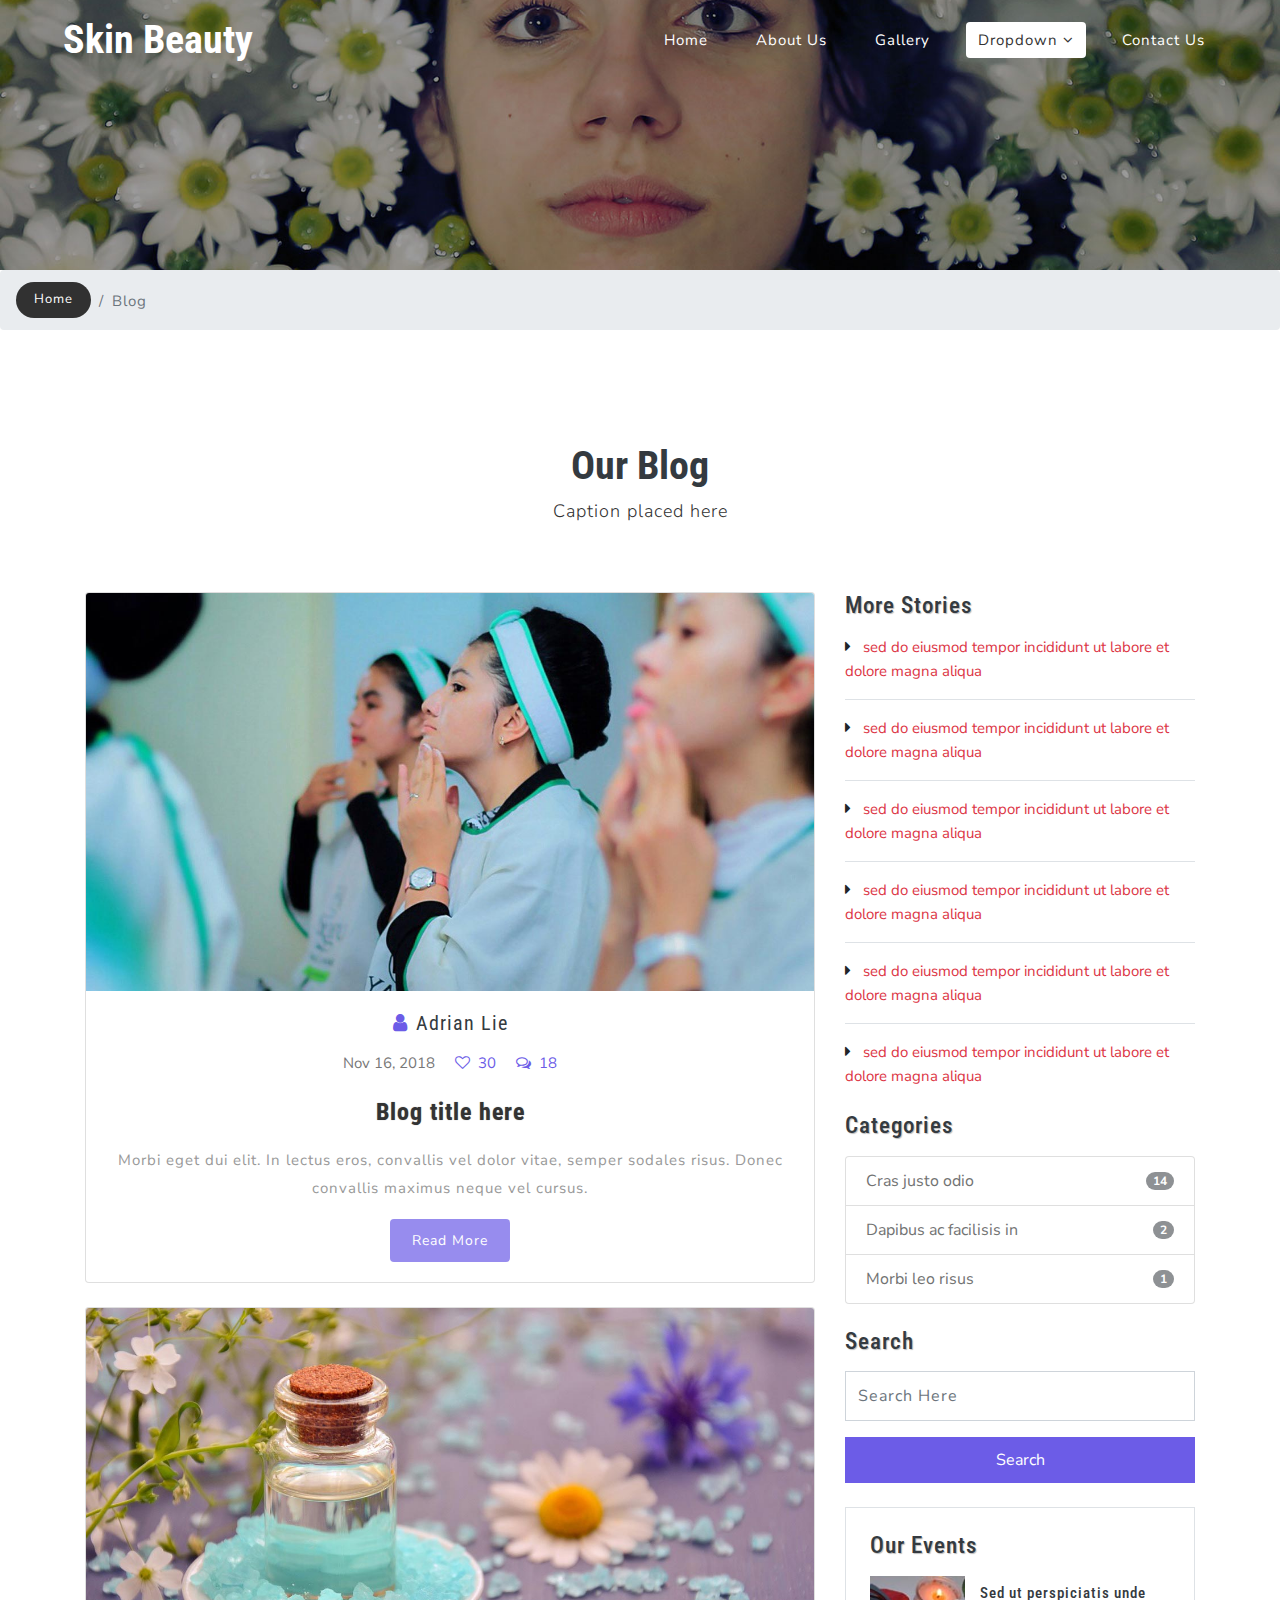
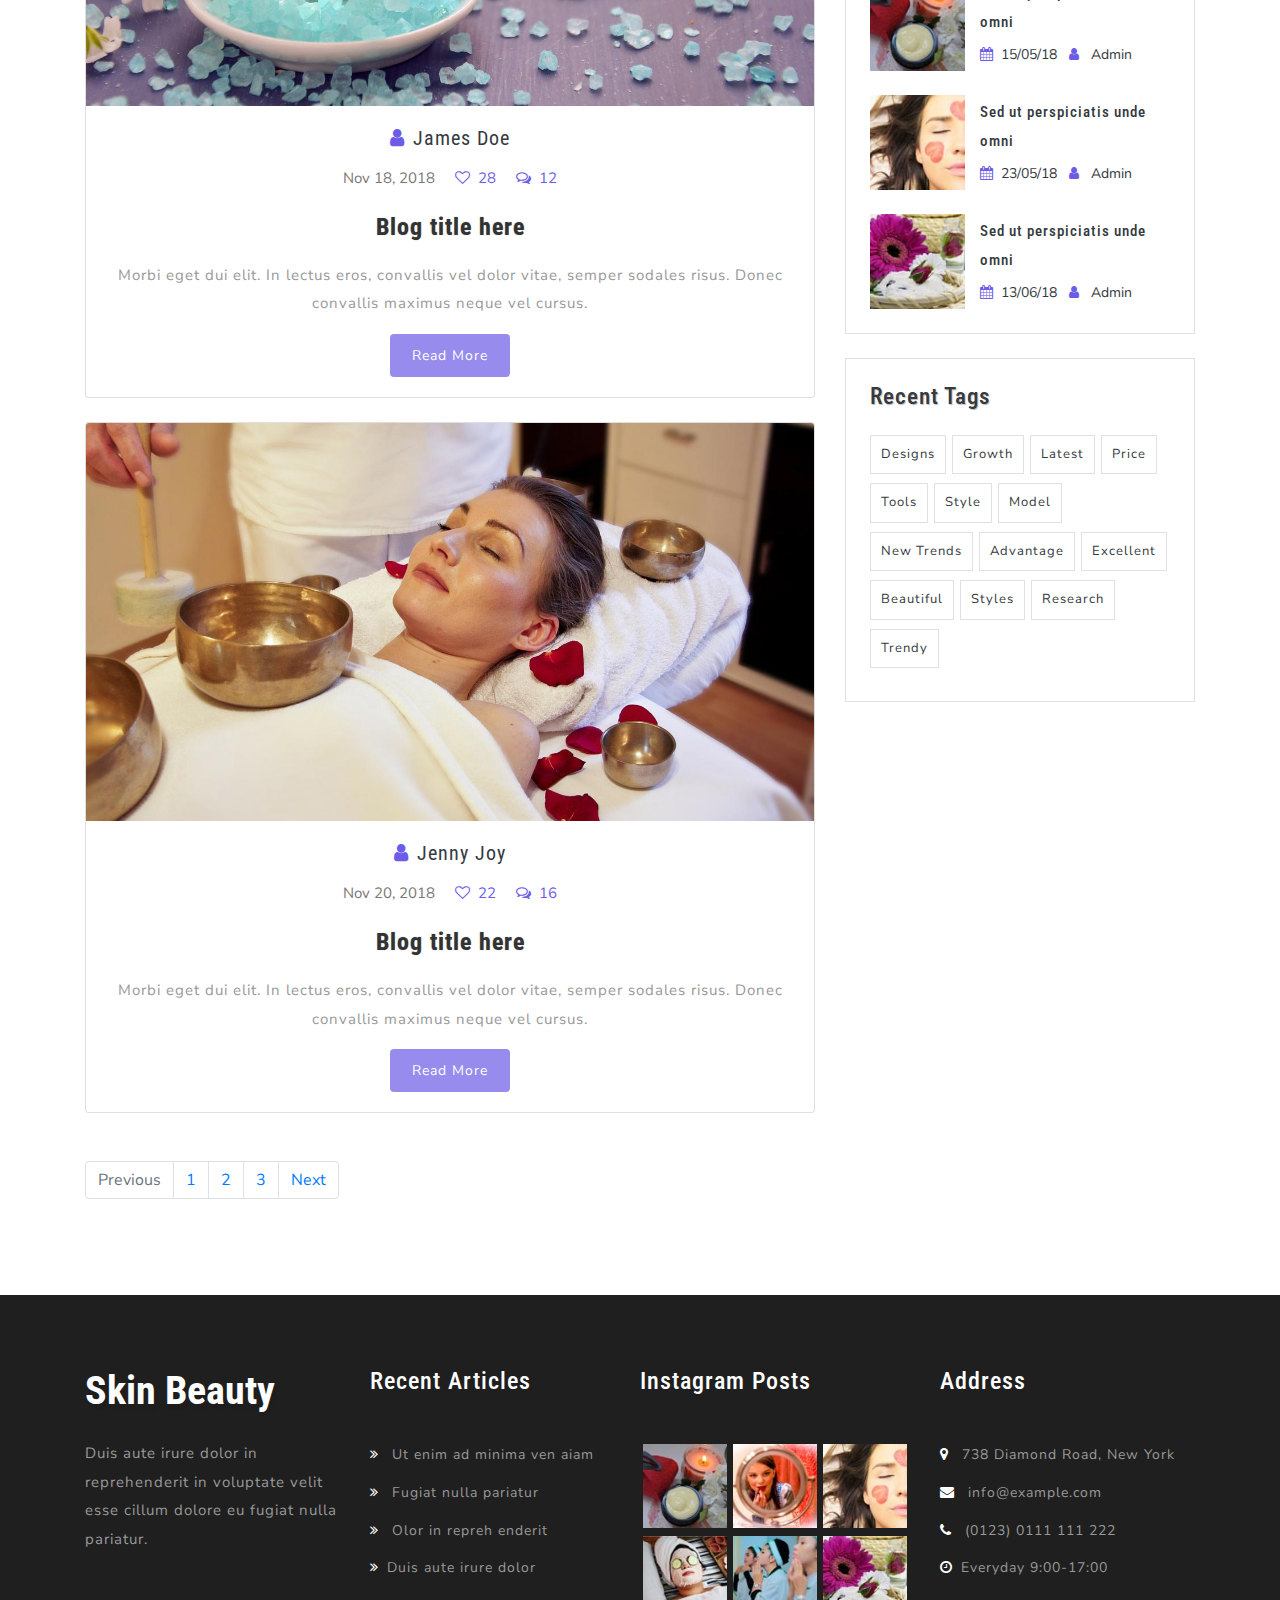
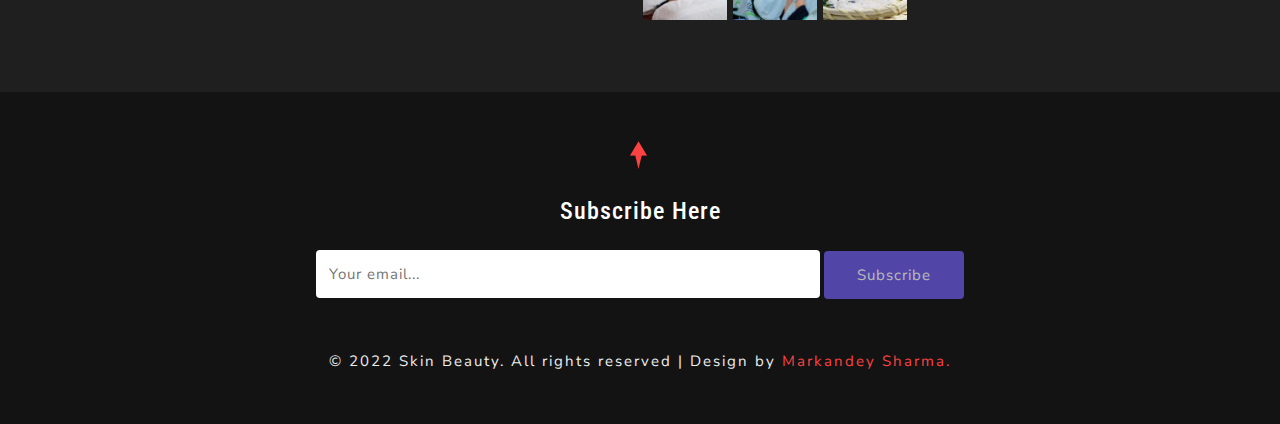
<file: blog.html>
<!--
Author: W3layouts
Author URL: http://w3layouts.com
License: Creative Commons Attribution 3.0 Unported
License URL: http://creativecommons.org/licenses/by/3.0/
-->

<!DOCTYPE html>
<html lang="zxx">

<head>
	<title>Skin Beauty Beauty & Spa Category Bootstrap Responsive Web Template | Blog :: W3layouts</title>
	<!-- Meta tag Keywords -->
	<meta name="viewport" content="width=device-width, initial-scale=1">
	<meta charset="UTF-8" />
	<meta name="keywords" content="Skin Beauty Responsive web template, Bootstrap Web Templates, Flat Web Templates, Android Compatible web template, Smartphone Compatible web template, free webdesigns for Nokia, Samsung, LG, SonyEricsson, Motorola web design" />
	<script>
		addEventListener("load", function () {
			setTimeout(hideURLbar, 0);
		}, false);

		function hideURLbar() {
			window.scrollTo(0, 1);
		}
	</script>
	<!-- //Meta tag Keywords -->

	<!-- Custom-Files -->
	<link rel="stylesheet" href="css/bootstrap.css">
	<!-- Bootstrap-Core-CSS -->
	<link rel="stylesheet" href="css/blog.css" type="text/css" media="all" />
	<!-- Blog-CSS -->
	<link rel="stylesheet" href="css/style.css" type="text/css" media="all" />
	<!-- Style-CSS -->
	<link href="css/font-awesome.min.css" rel="stylesheet">
	<!-- Font-Awesome-Icons-CSS -->
	<!-- //Custom-Files -->

	<!-- Web-Fonts -->
	<link href="//fonts.googleapis.com/css?family=Nunito+Sans:200,200i,300,300i,400,400i,600,600i,700,700i,800,800i,900,900i&amp;subset=latin-ext,vietnamese"
	 rel="stylesheet">
	<link href="//fonts.googleapis.com/css?family=Roboto+Condensed:300,300i,400,400i,700,700i&amp;subset=cyrillic,cyrillic-ext,greek,greek-ext,latin-ext,vietnamese"
	 rel="stylesheet">
	<!-- //Web-Fonts -->
</head>

<body>
	<!-- main banner -->
	<div class="main-top" id="home">
		<!-- header -->
		<header>
			<div class="container-fluid">
				<div class="header d-md-flex justify-content-between align-items-center py-3 px-xl-5 px-lg-3 px-2">
					<!-- logo -->
					<div id="logo">
						<h1><a class="" href="index.html">Skin Beauty</a></h1>
					</div>
					<!-- //logo -->
					<!-- nav -->
					<div class="nav_w3ls">
						<nav>
							<label for="drop" class="toggle">Menu</label>
							<input type="checkbox" id="drop" />
							<ul class="menu">
								<li><a href="index.html">Home</a></li>
								<li class="mx-lg-4 mx-md-3 my-md-0 my-2"><a href="about.html">About Us</a></li>
								<li><a href="gallery.html">Gallery</a></li>
								<li class="mx-lg-4 mx-md-3 my-md-0 my-2">
									<!-- First Tier Drop Down -->
									<label for="drop-2" class="toggle toogle-2">Dropdown <span class="fa fa-angle-down" aria-hidden="true"></span>
									</label>
									<a href="#" class="active">Dropdown <span class="fa fa-angle-down" aria-hidden="true"></span></a>
									<input type="checkbox" id="drop-2" />
									<ul>
										<li><a href="index.html" class="drop-text">Services</a></li>
										<li><a href="blog.html" class="drop-text active">Blog</a></li>
										<li><a href="single.html" class="drop-text">Single Page</a></li>
										<li><a href="about.html" class="drop-text">Testimonials</a></li>
									</ul>
								</li>
								<li><a href="contact.html">Contact Us</a></li>
							</ul>
						</nav>
					</div>
					<!-- //nav -->
				</div>
			</div>
		</header>
		<!-- //header -->

		<!-- banner -->
		<div class="banner_w3lspvt-2">

		</div>
		<!-- //banner -->
	</div>
	<!-- //main banner -->
	<!-- page details -->
	<div class="breadcrumb-agile">
		<ol class="breadcrumb">
			<li class="breadcrumb-item">
				<a href="index.html">Home</a>
			</li>
			<li class="breadcrumb-item active" aria-current="page">Blog</li>
		</ol>
	</div>
	<!-- //page details -->

	<!-- blog -->
	<div class="blog-w3l py-5">
		<div class="container py-xl-5 py-lg-3">
			<h3 class="title text-center text-bl font-weight-bold mb-1">Our Blog</h3>
			<p class="title-sub text-center mb-sm-5 mb-4">Caption placed here</p>
			<div class="row blog-content pt-lg-3">
				<!-- left side -->
				<div class="col-lg-8 blog_section">
					<div class="card">
						<img class="card-img-top" src="images/blog2.jpg" alt="">
						<div class="card-body text-center">
							<h6 class="blog-first text-bl">
								<i class="fa fa-user mr-2"></i>Adrian Lie
							</h6>
							<ul class="blog_list my-3">
								<li>Nov 16, 2018</li>
								<li class="mx-3">
									<a href="#">
										<i class="fa fa-heart-o mr-1"></i>
										30</a>
								</li>
								<li>
									<a href="#">
										<i class="fa fa-comments-o mr-1"></i>
										18</a>
								</li>
							</ul>
							<h5 class="card-title">
								<a href="single.html" class="text-bl">Blog title here</a>
							</h5>
							<p class="card-text">Morbi eget dui elit. In lectus eros, convallis vel dolor vitae, semper sodales risus. Donec
								convallis maximus neque
								vel cursus.</p>
							<a href="single.html" class="btn btn-primary blog-button mt-3">Read More</a>
						</div>
					</div>
					<div class="card my-4">
						<img class="card-img-top" src="images/blog1.jpg" alt="">
						<div class="card-body text-center">
							<h6 class="blog-first text-bl">
								<i class="fa fa-user mr-2"></i>James Doe
							</h6>
							<ul class="blog_list my-3">
								<li>Nov 18, 2018</li>
								<li class="mx-3">
									<a href="#">
										<i class="fa fa-heart-o mr-1"></i>
										28</a>
								</li>
								<li>
									<a href="#">
										<i class="fa fa-comments-o mr-1"></i>
										12</a>
								</li>
							</ul>
							<h5 class="card-title">
								<a href="single.html" class="text-bl">Blog title here</a>
							</h5>
							<p class="card-text">Morbi eget dui elit. In lectus eros, convallis vel dolor vitae, semper sodales risus. Donec
								convallis maximus neque
								vel cursus.</p>
							<a href="single.html" class="btn btn-primary blog-button mt-3">Read More</a>
						</div>
					</div>
					<div class="card my-4">
						<img class="card-img-top" src="images/blog3.jpg" alt="">
						<div class="card-body text-center">
							<h6 class="blog-first text-bl">
								<i class="fa fa-user mr-2"></i>Jenny Joy
							</h6>
							<ul class="blog_list my-3">
								<li>Nov 20, 2018</li>
								<li class="mx-3">
									<a href="#">
										<i class="fa fa-heart-o mr-1"></i>
										22</a>
								</li>
								<li>
									<a href="#">
										<i class="fa fa-comments-o mr-1"></i>
										16</a>
								</li>
							</ul>
							<h5 class="card-title">
								<a href="single.html" class="text-bl">Blog title here</a>
							</h5>
							<p class="card-text">Morbi eget dui elit. In lectus eros, convallis vel dolor vitae, semper sodales risus. Donec
								convallis maximus neque
								vel cursus.</p>
							<a href="single.html" class="btn btn-primary blog-button mt-3">Read More</a>
						</div>
					</div>
					<div aria-label="Page navigation example">
						<ul class="pagination mt-5">
							<li class="page-item disabled">
								<a class="page-link" href="#" tabindex="-1">Previous</a>
							</li>
							<li class="page-item">
								<a class="page-link" href="#">1</a>
							</li>
							<li class="page-item">
								<a class="page-link" href="#">2</a>
							</li>
							<li class="page-item">
								<a class="page-link" href="#">3</a>
							</li>
							<li class="page-item">
								<a class="page-link" href="#">Next</a>
							</li>
						</ul>
					</div>
					<!-- //left side -->
				</div>
				<!-- right side -->
				<div class="col-lg-4 event-right mt-lg-0 mt-sm-5 mt-4">
					<div class="event-right1">
						<div class="category-story tech-btm">
							<h3 class="blog-title text-bl mb-3">More Stories</h3>
							<ul class="list-unstyled">
								<li class="border-bottom mb-3 pb-3">
									<i class="fa fa-caret-right mr-2"></i>
									<a href="#" class="text-danger">sed do eiusmod tempor incididunt ut labore et dolore magna aliqua</a>
								</li>
								<li class="border-bottom mb-3 pb-3">
									<i class="fa fa-caret-right mr-2"></i>
									<a href="#" class="text-danger">sed do eiusmod tempor incididunt ut labore et dolore magna aliqua</a>
								</li>
								<li class="border-bottom mb-3 pb-3">
									<i class="fa fa-caret-right mr-2"></i>
									<a href="#" class="text-danger">sed do eiusmod tempor incididunt ut labore et dolore magna aliqua</a>
								</li>
								<li class="border-bottom mb-3 pb-3">
									<i class="fa fa-caret-right mr-2"></i>
									<a href="#" class="text-danger">sed do eiusmod tempor incididunt ut labore et dolore magna aliqua</a>
								</li>
								<li class="border-bottom mb-3 pb-3">
									<i class="fa fa-caret-right mr-2"></i>
									<a href="#" class="text-danger">sed do eiusmod tempor incididunt ut labore et dolore magna aliqua</a>
								</li>
								<li>
									<i class="fa fa-caret-right mr-2"></i>
									<a href="#" class="text-danger">sed do eiusmod tempor incididunt ut labore et dolore magna aliqua</a>
								</li>

							</ul>
						</div>
						<div class="categories my-4">
							<h3 class="blog-title text-bl mb-3">Categories</h3>
							<ul class="list-group single">
								<li class="list-group-item d-flex justify-content-between align-items-center">
									Cras justo odio
									<span class="badge badge-primary badge-pill">14</span>
								</li>
								<li class="list-group-item d-flex justify-content-between align-items-center">
									Dapibus ac facilisis in
									<span class="badge badge-primary badge-pill">2</span>
								</li>
								<li class="list-group-item d-flex justify-content-between align-items-center">
									Morbi leo risus
									<span class="badge badge-primary badge-pill">1</span>
								</li>
							</ul>
						</div>
						<div class="search1">
							<h3 class="blog-title text-bl mb-3">Search</h3>
							<form class="form-inline" action="#" method="post">
								<input class="form-control rounded-0 mr-sm-2" type="search" placeholder="Search Here" name="Search"
								 required>
								<button class="btn text-wh rounded-0 mt-3" type="submit">Search</button>
							</form>
						</div>
						<div class="posts p-4 border my-4">
							<h3 class="blog-title text-bl mb-3">Our Events</h3>
							<div class="posts-grids">
								<div class="row posts-grid">
									<div class="col-lg-4 col-md-3 col-4 posts-grid-left pr-0">
										<a href="single.html">
											<img src="images/f1.jpg" alt=" " class="img-fluid" />
										</a>
									</div>
									<div class="col-lg-8 col-md-7 col-8 posts-grid-right">
										<h4>
											<a href="single.html" class="text-bl">Sed ut perspiciatis unde omni</a>
										</h4>
										<ul class="wthree_blog_events_list mt-2">
											<li class="mr-2 text-bl">
												<i class="fa fa-calendar mr-2" aria-hidden="true"></i>15/05/18</li>
											<li>
												<i class="fa fa-user" aria-hidden="true"></i>
												<a href="single.html" class="text-bl ml-2">Admin</a>
											</li>
										</ul>
									</div>
								</div>
								<div class="row posts-grid mt-4">
									<div class="col-lg-4 col-md-3 col-4 posts-grid-left pr-0">
										<a href="single.html">
											<img src="images/f3.jpg" alt=" " class="img-fluid" />
										</a>
									</div>
									<div class="col-lg-8 col-md-7 col-8 posts-grid-right">
										<h4>
											<a href="single.html" class="text-bl">Sed ut perspiciatis unde omni</a>
										</h4>
										<ul class="wthree_blog_events_list mt-2">
											<li class="mr-2 text-bl">
												<i class="fa fa-calendar mr-2" aria-hidden="true"></i>23/05/18</li>
											<li>
												<i class="fa fa-user" aria-hidden="true"></i>
												<a href="single.html" class="text-bl ml-2">Admin</a>
											</li>
										</ul>
									</div>
								</div>
								<div class="row posts-grid mt-4">
									<div class="col-lg-4 col-md-3 col-4 posts-grid-left pr-0">
										<a href="single.html">
											<img src="images/f6.jpg" alt=" " class="img-fluid" />
										</a>
									</div>
									<div class="col-lg-8 col-md-7 col-8 posts-grid-right">
										<h4>
											<a href="single.html" class="text-bl">Sed ut perspiciatis unde omni</a>
										</h4>
										<ul class="wthree_blog_events_list mt-2">
											<li class="mr-2 text-bl">
												<i class="fa fa-calendar mr-2" aria-hidden="true"></i>13/06/18</li>
											<li>
												<i class="fa fa-user" aria-hidden="true"></i>
												<a href="single.html" class="text-bl ml-2">Admin</a>
											</li>
										</ul>
									</div>
								</div>
							</div>
						</div>
						<div class="tags p-4 border">
							<h3 class="blog-title text-bl">Recent Tags</h3>
							<ul class="mt-4">
								<li>
									<a href="single.html" class="text-bl border">Designs</a>
								</li>
								<li>
									<a href="single.html" class="text-bl border">Growth</a>
								</li>
								<li>
									<a href="single.html" class="text-bl border">Latest</a>
								</li>
								<li>
									<a href="single.html" class="text-bl border">Price</a>
								</li>
								<li>
									<a href="single.html" class="text-bl border">Tools</a>
								</li>
								<li>
									<a href="single.html" class="text-bl border">Style</a>
								</li>
								<li>
									<a href="single.html" class="text-bl border">Model</a>
								</li>
								<li>
									<a href="single.html" class="text-bl border">New Trends</a>
								</li>
								<li>
									<a href="single.html" class="text-bl border">Advantage</a>
								</li>
								<li>
									<a href="single.html" class="text-bl border">Excellent</a>
								</li>
								<li>
									<a href="single.html" class="text-bl border">Beautiful</a>
								</li>
								<li>
									<a href="single.html" class="text-bl border">Styles</a>
								</li>
								<li>
									<a href="single.html" class="text-bl border">Research</a>
								</li>
								<li>
									<a href="single.html" class="text-bl border">Trendy</a>
								</li>
							</ul>
						</div>
					</div>
				</div>
				<!-- //right side -->
			</div>
		</div>
	</div>
	<!-- //blog -->

	<!-- footer -->
	<footer class="footer-w3ls py-5">
		<div class="container py-sm-4">
			<div class="row">
				<div class="col-lg-3 col-sm-6 agileinfo_footer_grid">
					<!-- logo -->
					<div class="logo-2 mb-sm-4 mb-3">
						<h2><a href="index.html">Skin Beauty</a></h2>
					</div>
					<!-- //logo -->
					<p>Duis aute irure dolor in reprehenderit in voluptate velit esse cillum dolore eu fugiat nulla pariatur.</p>
				</div>
				<div class="col-lg-3 col-sm-6 agileinfo_footer_grid mt-sm-0 mt-5">
					<h4 class="mb-sm-5 mb-4">Recent Articles</h4>
					<ul class="list-unstyled">
						<li>
							<span class="fa fa-angle-double-right mr-2"></span> Ut enim ad minima ven aiam</li>
						<li>
							<span class="fa fa-angle-double-right mr-2"></span> Fugiat nulla pariatur
						</li>
						<li>
							<span class="fa fa-angle-double-right mr-2"></span> Olor in repreh enderit</li>
						<li>
							<span class="fa fa-angle-double-right mr-2"></span>Duis aute irure dolor</li>
					</ul>
				</div>
				<div class="col-lg-3 col-sm-6 agileinfo_footer_grid pl-lg-0 mt-lg-0 mt-5">
					<h4 class="mb-sm-5 mb-4">Instagram Posts</h4>
					<div class="d-flex">
						<div class="col-sm-4 col-3 agileinfo_footer_grid1">
							<a href="#">
								<img src="images/f1.jpg" alt=" " class="img-fluid">
							</a>
						</div>
						<div class="col-sm-4 col-3 agileinfo_footer_grid1">
							<a href="#">
								<img src="images/f2.jpg" alt=" " class="img-fluid">
							</a>
						</div>
						<div class="col-sm-4 col-3 agileinfo_footer_grid1">
							<a href="#">
								<img src="images/f3.jpg" alt=" " class="img-fluid">
							</a>
						</div>
					</div>
					<div class="d-flex mt-2">
						<div class="col-sm-4 col-3 agileinfo_footer_grid1">
							<a href="#">
								<img src="images/f4.jpg" alt=" " class="img-fluid">
							</a>
						</div>
						<div class="col-sm-4 col-3 agileinfo_footer_grid1">
							<a href="#">
								<img src="images/f5.jpg" alt=" " class="img-fluid">
							</a>
						</div>
						<div class="col-sm-4 col-3 agileinfo_footer_grid1">
							<a href="#">
								<img src="images/f6.jpg" alt=" " class="img-fluid">
							</a>
						</div>
					</div>
				</div>
				<div class="col-lg-3 col-sm-6 agileinfo_footer_grid mt-lg-0 mt-5">
					<h4 class="mb-sm-5 mb-4">Address</h4>
					<ul class="list-unstyled">
						<li>
							<span class="fa fa-map-marker mr-2"></span> 738 Diamond Road, New York</li>
						<li>
							<span class="fa fa-envelope mr-2"></span>
							<a href="mailto:info@example.com">info@example.com</a>
						</li>
						<li>
							<span class="fa fa-phone mr-2"></span> (0123) 0111 111 222</li>
						<li>
							<span class="fa fa-clock-o mr-2"></span>Everyday 9:00-17:00</li>
					</ul>
				</div>
			</div>
		</div>
	</footer>
	<!-- //footer -->

	<!-- footer last -->
	<div class="newsletter-main text-center py-md-5 py-4">
		<div class="container">
			<a href="#home" class="move-top text-center"></a>
			<!-- newsletter -->
			<div class="agileinfo_footer_grid mt-3">
				<h4 class="mb-4">Subscribe Here</h4>
				<form action="#" method="post" class="newsletter">
					<input class="email" type="email" name="email" placeholder="Your email..." required>
					<button type="submit" class="btn">Subscribe</button>
				</form>
				<div class="clearfix"> </div>
			</div>
			<!-- //newsletter -->
			<!-- copyright -->
			<div class="w3agile_footer_copy mt-sm-5 mt-4">
				<p>© 2022 Skin Beauty. All rights reserved | Design by
					<a href="https://markandey007.github.io/Portoflio-website/">Markandey Sharma.</a>
				</p>
			</div>
			<!-- //copyright -->
		</div>
	</div>
	<!-- //footer last -->

</body>

</html>
</file>
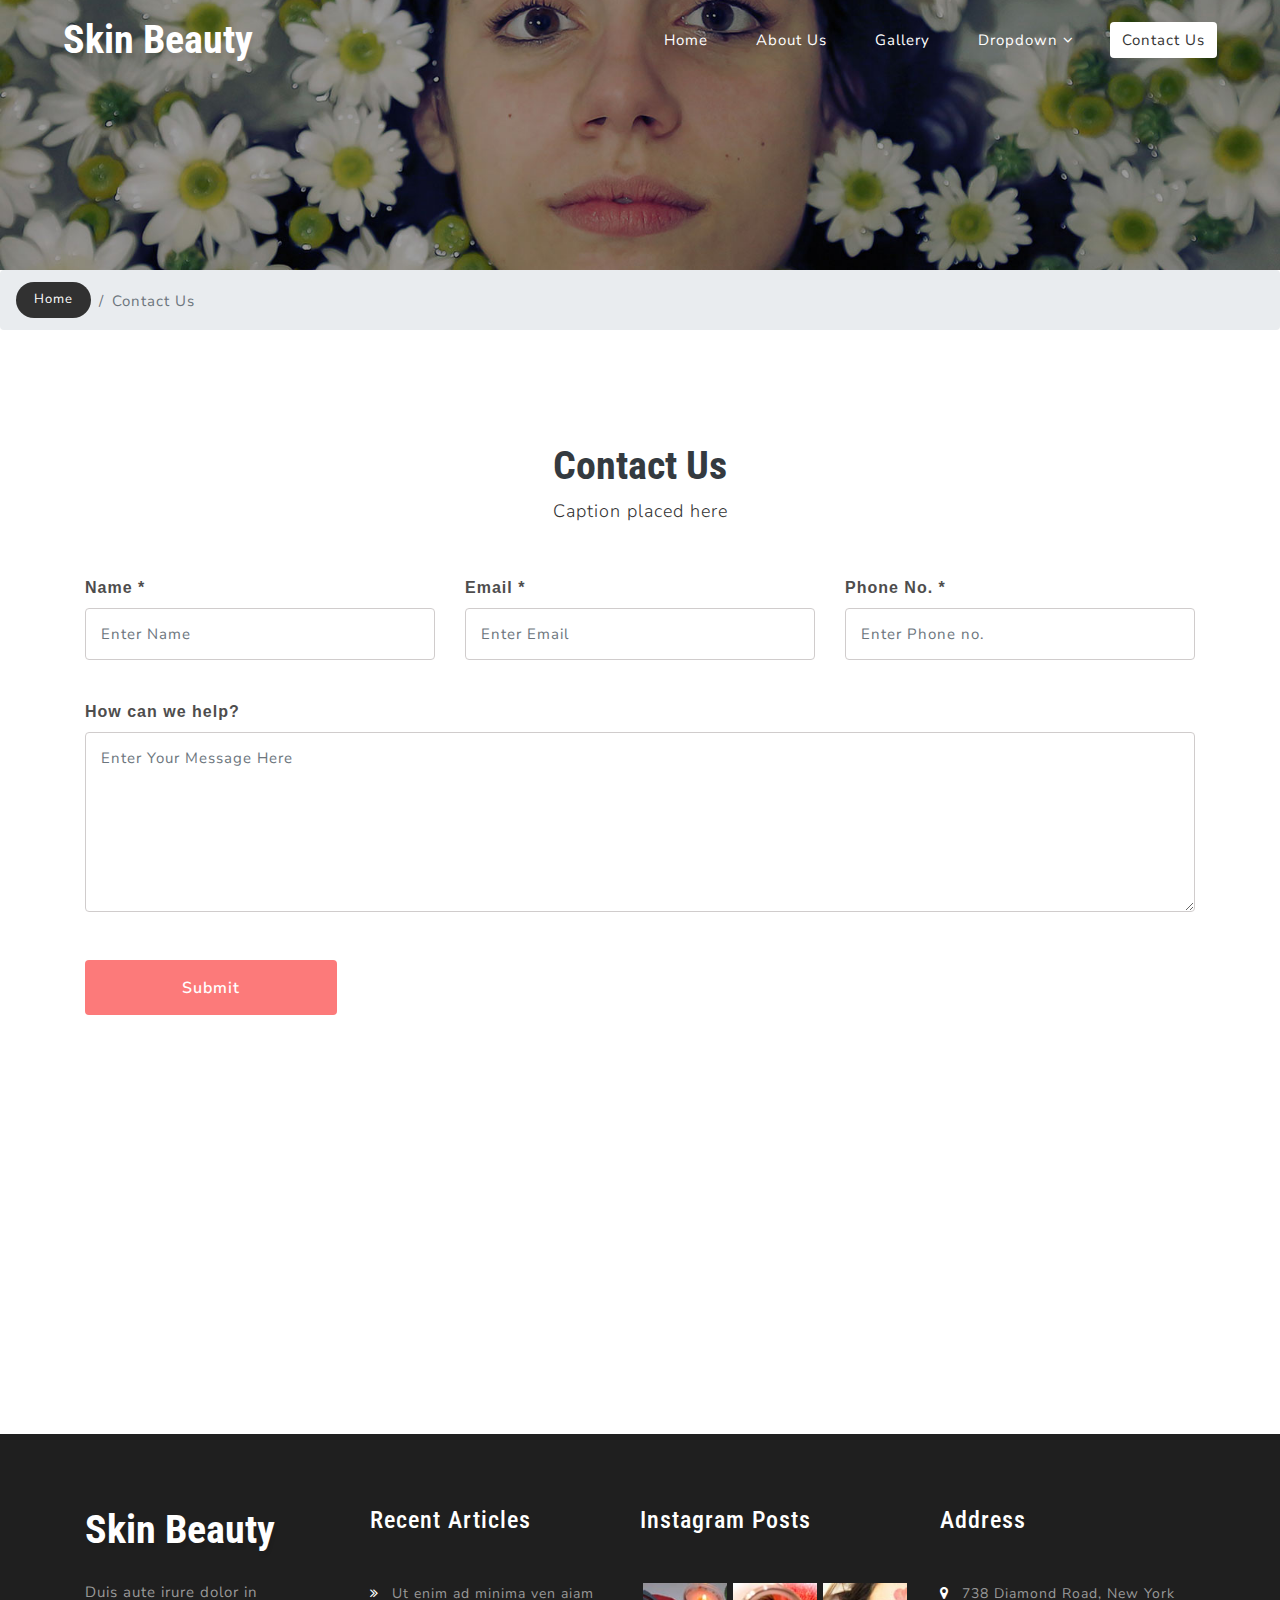
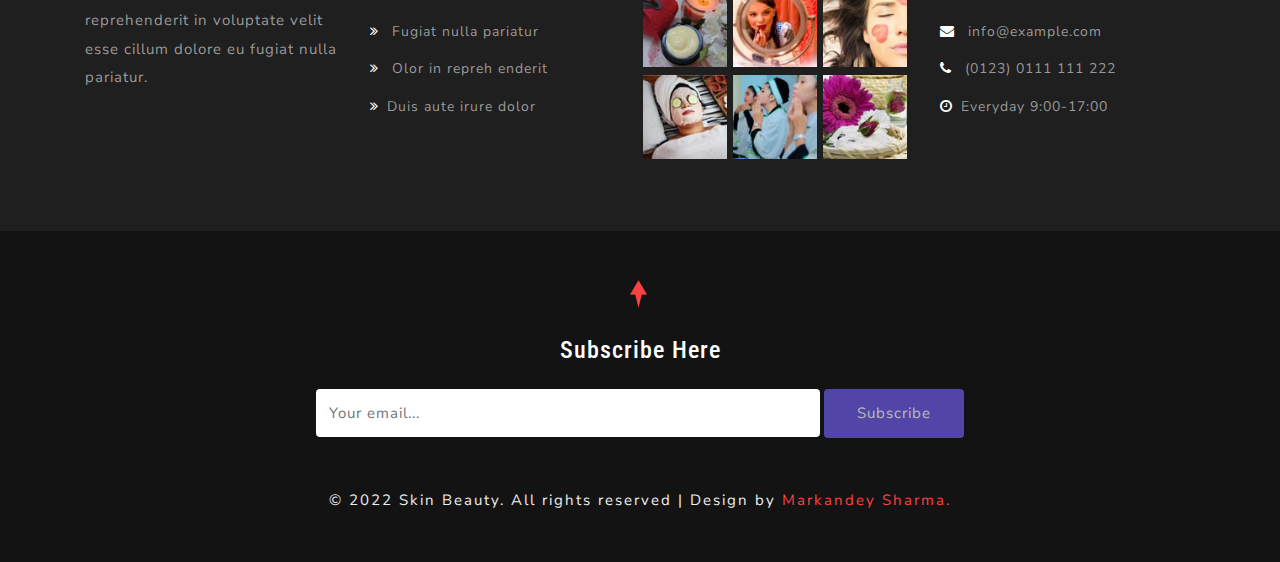
<file: contact.html>
<!--
Author: W3layouts
Author URL: http://w3layouts.com
License: Creative Commons Attribution 3.0 Unported
License URL: http://creativecommons.org/licenses/by/3.0/
-->

<!DOCTYPE html>
<html lang="zxx">

<head>
	<title>Skin Beauty Beauty & Spa Category Bootstrap Responsive Web Template | Contact Us :: W3layouts</title>
	<!-- Meta tag Keywords -->
	<meta name="viewport" content="width=device-width, initial-scale=1">
	<meta charset="UTF-8" />
	<meta name="keywords" content="Skin Beauty Responsive web template, Bootstrap Web Templates, Flat Web Templates, Android Compatible web template, Smartphone Compatible web template, free webdesigns for Nokia, Samsung, LG, SonyEricsson, Motorola web design" />
	<script>
		addEventListener("load", function () {
			setTimeout(hideURLbar, 0);
		}, false);

		function hideURLbar() {
			window.scrollTo(0, 1);
		}
	</script>
	<!-- //Meta tag Keywords -->

	<!-- Custom-Files -->
	<link rel="stylesheet" href="css/bootstrap.css">
	<!-- Bootstrap-Core-CSS -->
	<link rel="stylesheet" href="css/style.css" type="text/css" media="all" />
	<!-- Style-CSS -->
	<link href="css/font-awesome.min.css" rel="stylesheet">
	<!-- Font-Awesome-Icons-CSS -->
	<!-- //Custom-Files -->

	<!-- Web-Fonts -->
	<link href="//fonts.googleapis.com/css?family=Nunito+Sans:200,200i,300,300i,400,400i,600,600i,700,700i,800,800i,900,900i&amp;subset=latin-ext,vietnamese"
	 rel="stylesheet">
	<link href="//fonts.googleapis.com/css?family=Roboto+Condensed:300,300i,400,400i,700,700i&amp;subset=cyrillic,cyrillic-ext,greek,greek-ext,latin-ext,vietnamese"
	 rel="stylesheet">
	<!-- //Web-Fonts -->
</head>

<body>
	<!-- main banner -->
	<div class="main-top" id="home">
		<!-- header -->
		<header>
			<div class="container-fluid">
				<div class="header d-md-flex justify-content-between align-items-center py-3 px-xl-5 px-lg-3 px-2">
					<!-- logo -->
					<div id="logo">
						<h1><a class="" href="index.html">Skin Beauty</a></h1>
					</div>
					<!-- //logo -->
					<!-- nav -->
					<div class="nav_w3ls">
						<nav>
							<label for="drop" class="toggle">Menu</label>
							<input type="checkbox" id="drop" />
							<ul class="menu">
								<li><a href="index.html">Home</a></li>
								<li class="mx-lg-4 mx-md-3 my-md-0 my-2"><a href="about.html">About Us</a></li>
								<li><a href="gallery.html">Gallery</a></li>
								<li class="mx-lg-4 mx-md-3 my-md-0 my-2">
									<!-- First Tier Drop Down -->
									<label for="drop-2" class="toggle toogle-2">Dropdown <span class="fa fa-angle-down" aria-hidden="true"></span>
									</label>
									<a href="#">Dropdown <span class="fa fa-angle-down" aria-hidden="true"></span></a>
									<input type="checkbox" id="drop-2" />
									<ul>
										<li><a href="index.html" class="drop-text">Services</a></li>
										<li><a href="blog.html" class="drop-text">Blog</a></li>
										<li><a href="single.html" class="drop-text">Single Page</a></li>
										<li><a href="about.html" class="drop-text">Testimonials</a></li>
									</ul>
								</li>
								<li><a href="contact.html" class="active">Contact Us</a></li>
							</ul>
						</nav>
					</div>
					<!-- //nav -->
				</div>
			</div>
		</header>
		<!-- //header -->

		<!-- banner -->
		<div class="banner_w3lspvt-2">

		</div>
		<!-- //banner -->
	</div>
	<!-- //main banner -->
	<!-- page details -->
	<div class="breadcrumb-agile">
		<ol class="breadcrumb">
			<li class="breadcrumb-item">
				<a href="index.html">Home</a>
			</li>
			<li class="breadcrumb-item active" aria-current="page">Contact Us</li>
		</ol>
	</div>
	<!-- //page details -->

	<!-- contact -->
	<section class="contact py-5">
		<div class="container py-xl-5 py-lg-3">
			<h3 class="title text-center text-bl font-weight-bold mb-1">Contact Us</h3>
			<p class="title-sub text-center mb-sm-5 mb-4">Caption placed here</p>
			<div class="contact-form mx-auto text-left">
				<form method="post" action="#">
					<div class="row">
						<div class="col-lg-4 con-gd">
							<div class="form-group">
								<label>Name *</label>
								<input type="text" class="form-control" placeholder="Enter Name" name="name" required>
							</div>
						</div>
						<div class="col-lg-4 con-gd">
							<div class="form-group">
								<label>Email *</label>
								<input type="email" class="form-control" placeholder="Enter Email" name="email" required>
							</div>
						</div>
						<div class="col-lg-4 con-gd">
							<div class="form-group">
								<label>Phone No. *</label>
								<input type="text" class="form-control" placeholder="Enter Phone no." name="phone" required>
							</div>
						</div>
					</div>
					<div class="form-group mt-4 mb-5">
						<label>How can we help?</label>
						<textarea name="message" class="form-control" placeholder="Enter Your Message Here" required></textarea>
					</div>
					<div class="contact-page">
						<button type="submit" class="btn btn-default">Submit</button>
					</div>
				</form>
			</div>
		</div>
	</section>
	<!-- //contact -->

	<!-- map -->
	<div class="map p-2">
		<iframe src="https://www.google.com/maps/embed?pb=!1m18!1m12!1m3!1d100949.24429313939!2d-122.44206553967531!3d37.75102885910819!2m3!1f0!2f0!3f0!3m2!1i1024!2i768!4f13.1!3m3!1m2!1s0x80859a6d00690021%3A0x4a501367f076adff!2sSan+Francisco%2C+CA%2C+USA!5e0!3m2!1sen!2sin!4v1472190196783"
		 class="map" style="border:0" allowfullscreen=""></iframe>
	</div>
	<!-- //map -->

	<!-- footer -->
	<footer class="footer-w3ls py-5">
		<div class="container py-sm-4">
			<div class="row">
				<div class="col-lg-3 col-sm-6 agileinfo_footer_grid">
					<!-- logo -->
					<div class="logo-2 mb-sm-4 mb-3">
						<h2><a href="index.html">Skin Beauty</a></h2>
					</div>
					<!-- //logo -->
					<p>Duis aute irure dolor in reprehenderit in voluptate velit esse cillum dolore eu fugiat nulla pariatur.</p>
				</div>
				<div class="col-lg-3 col-sm-6 agileinfo_footer_grid mt-sm-0 mt-5">
					<h4 class="mb-sm-5 mb-4">Recent Articles</h4>
					<ul class="list-unstyled">
						<li>
							<span class="fa fa-angle-double-right mr-2"></span> Ut enim ad minima ven aiam</li>
						<li>
							<span class="fa fa-angle-double-right mr-2"></span> Fugiat nulla pariatur
						</li>
						<li>
							<span class="fa fa-angle-double-right mr-2"></span> Olor in repreh enderit</li>
						<li>
							<span class="fa fa-angle-double-right mr-2"></span>Duis aute irure dolor</li>
					</ul>
				</div>
				<div class="col-lg-3 col-sm-6 agileinfo_footer_grid pl-lg-0 mt-lg-0 mt-5">
					<h4 class="mb-sm-5 mb-4">Instagram Posts</h4>
					<div class="d-flex">
						<div class="col-sm-4 col-3 agileinfo_footer_grid1">
							<a href="#">
								<img src="images/f1.jpg" alt=" " class="img-fluid">
							</a>
						</div>
						<div class="col-sm-4 col-3 agileinfo_footer_grid1">
							<a href="#">
								<img src="images/f2.jpg" alt=" " class="img-fluid">
							</a>
						</div>
						<div class="col-sm-4 col-3 agileinfo_footer_grid1">
							<a href="#">
								<img src="images/f3.jpg" alt=" " class="img-fluid">
							</a>
						</div>
					</div>
					<div class="d-flex mt-2">
						<div class="col-sm-4 col-3 agileinfo_footer_grid1">
							<a href="#">
								<img src="images/f4.jpg" alt=" " class="img-fluid">
							</a>
						</div>
						<div class="col-sm-4 col-3 agileinfo_footer_grid1">
							<a href="#">
								<img src="images/f5.jpg" alt=" " class="img-fluid">
							</a>
						</div>
						<div class="col-sm-4 col-3 agileinfo_footer_grid1">
							<a href="#">
								<img src="images/f6.jpg" alt=" " class="img-fluid">
							</a>
						</div>
					</div>
				</div>
				<div class="col-lg-3 col-sm-6 agileinfo_footer_grid mt-lg-0 mt-5">
					<h4 class="mb-sm-5 mb-4">Address</h4>
					<ul class="list-unstyled">
						<li>
							<span class="fa fa-map-marker mr-2"></span> 738 Diamond Road, New York</li>
						<li>
							<span class="fa fa-envelope mr-2"></span>
							<a href="mailto:info@example.com">info@example.com</a>
						</li>
						<li>
							<span class="fa fa-phone mr-2"></span> (0123) 0111 111 222</li>
						<li>
							<span class="fa fa-clock-o mr-2"></span>Everyday 9:00-17:00</li>
					</ul>
				</div>
			</div>
		</div>
	</footer>
	<!-- //footer -->

	<!-- footer last -->
	<div class="newsletter-main text-center py-md-5 py-4">
		<div class="container">
			<a href="#home" class="move-top text-center"></a>
			<!-- newsletter -->
			<div class="agileinfo_footer_grid mt-3">
				<h4 class="mb-4">Subscribe Here</h4>
				<form action="#" method="post" class="newsletter">
					<input class="email" type="email" name="email" placeholder="Your email..." required>
					<button type="submit" class="btn">Subscribe</button>
				</form>
				<div class="clearfix"> </div>
			</div>
			<!-- //newsletter -->
			<!-- copyright -->
			<div class="w3agile_footer_copy mt-sm-5 mt-4">
				<p>© 2022 Skin Beauty. All rights reserved | Design by
					<a href="https://markandey007.github.io/Portoflio-website/">Markandey Sharma.</a>
				</p>
			</div>
			<!-- //copyright -->
		</div>
	</div>
	<!-- //footer last -->

</body>

</html>
</file>
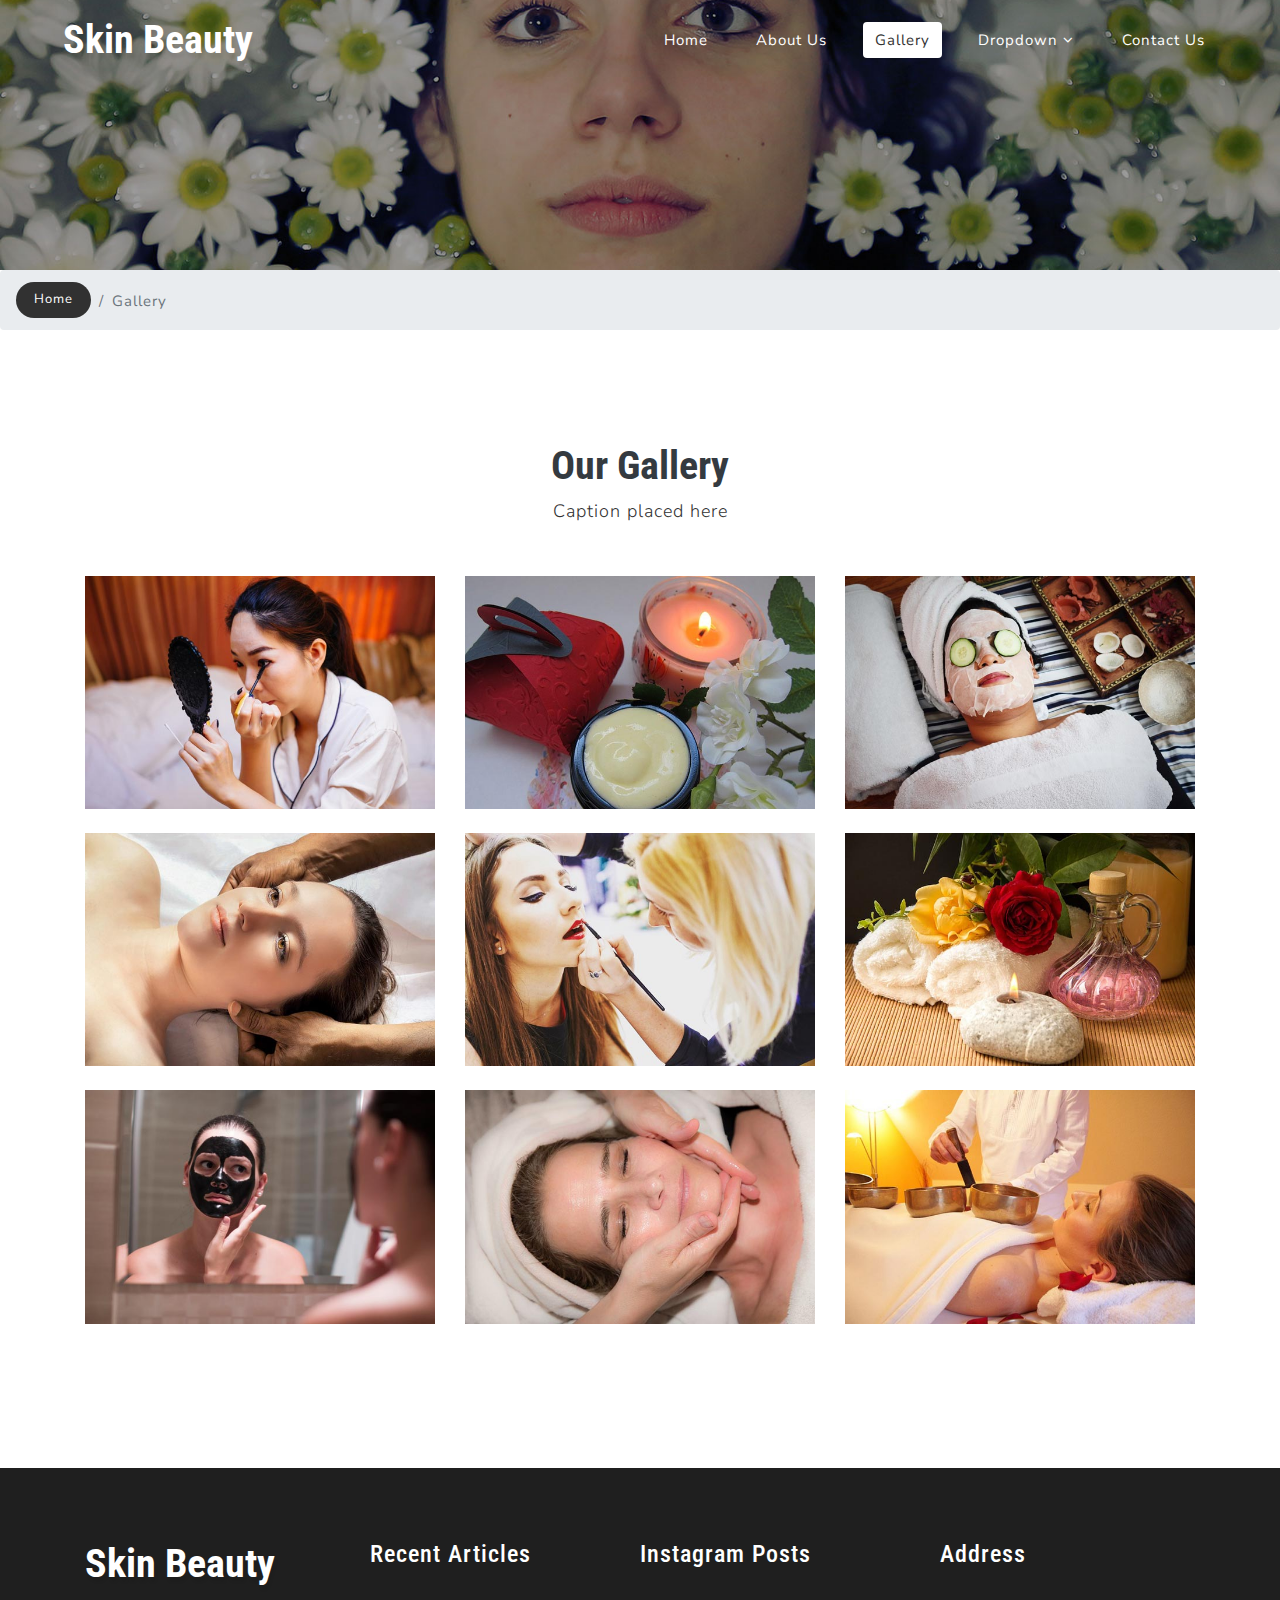
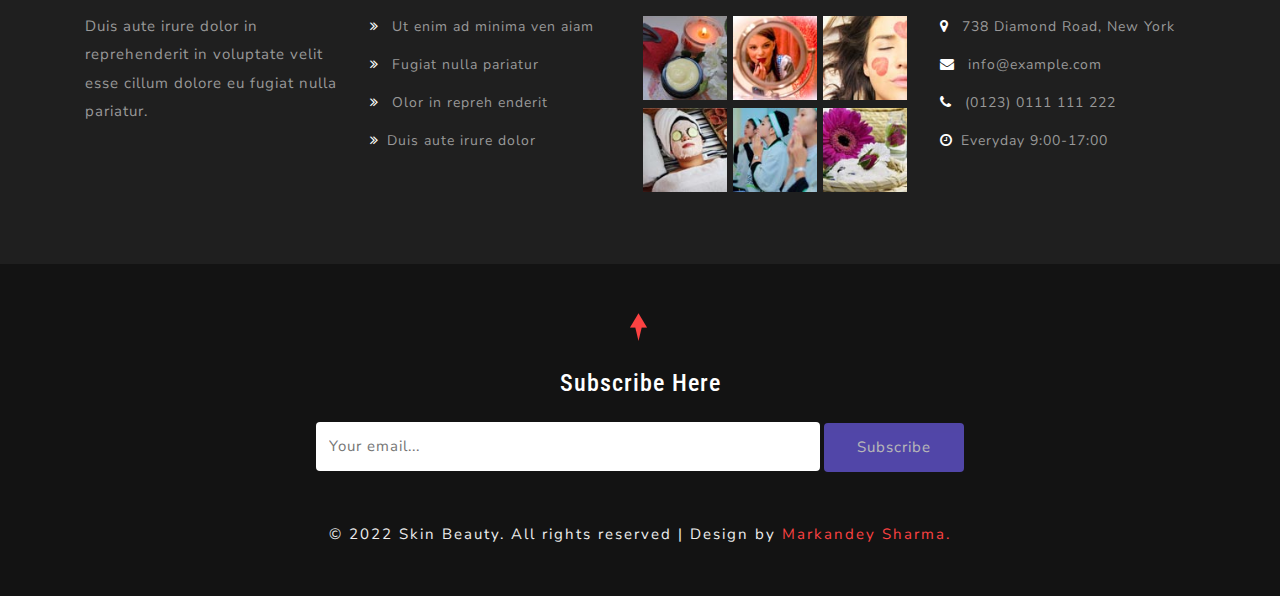
<file: gallery.html>
<!--
Author: W3layouts
Author URL: http://w3layouts.com
License: Creative Commons Attribution 3.0 Unported
License URL: http://creativecommons.org/licenses/by/3.0/
-->

<!DOCTYPE html>
<html lang="zxx">

<head>
	<title>Skin Beauty Beauty & Spa Category Bootstrap Responsive Web Template | Gallery :: W3layouts</title>
	<!-- Meta tag Keywords -->
	<meta name="viewport" content="width=device-width, initial-scale=1">
	<meta charset="UTF-8" />
	<meta name="keywords" content="Skin Beauty Responsive web template, Bootstrap Web Templates, Flat Web Templates, Android Compatible web template, Smartphone Compatible web template, free webdesigns for Nokia, Samsung, LG, SonyEricsson, Motorola web design" />
	<script>
		addEventListener("load", function () {
			setTimeout(hideURLbar, 0);
		}, false);

		function hideURLbar() {
			window.scrollTo(0, 1);
		}
	</script>
	<!-- //Meta tag Keywords -->

	<!-- Custom-Files -->
	<link rel="stylesheet" href="css/bootstrap.css">
	<!-- Bootstrap-Core-CSS -->
	<link rel="stylesheet" href="css/style.css" type="text/css" media="all" />
	<!-- Style-CSS -->
	<link href="css/font-awesome.min.css" rel="stylesheet">
	<!-- Font-Awesome-Icons-CSS -->
	<!-- //Custom-Files -->

	<!-- Web-Fonts -->
	<link href="//fonts.googleapis.com/css?family=Nunito+Sans:200,200i,300,300i,400,400i,600,600i,700,700i,800,800i,900,900i&amp;subset=latin-ext,vietnamese"
	 rel="stylesheet">
	<link href="//fonts.googleapis.com/css?family=Roboto+Condensed:300,300i,400,400i,700,700i&amp;subset=cyrillic,cyrillic-ext,greek,greek-ext,latin-ext,vietnamese"
	 rel="stylesheet">
	<!-- //Web-Fonts -->
</head>

<body>
	<!-- main banner -->
	<div class="main-top" id="home">
		<!-- header -->
		<header>
			<div class="container-fluid">
				<div class="header d-md-flex justify-content-between align-items-center py-3 px-xl-5 px-lg-3 px-2">
					<!-- logo -->
					<div id="logo">
						<h1><a class="" href="index.html">Skin Beauty</a></h1>
					</div>
					<!-- //logo -->
					<!-- nav -->
					<div class="nav_w3ls">
						<nav>
							<label for="drop" class="toggle">Menu</label>
							<input type="checkbox" id="drop" />
							<ul class="menu">
								<li><a href="index.html">Home</a></li>
								<li class="mx-lg-4 mx-md-3 my-md-0 my-2"><a href="about.html">About Us</a></li>
								<li><a href="gallery.html" class="active">Gallery</a></li>
								<li class="mx-lg-4 mx-md-3 my-md-0 my-2">
									<!-- First Tier Drop Down -->
									<label for="drop-2" class="toggle toogle-2">Dropdown <span class="fa fa-angle-down" aria-hidden="true"></span>
									</label>
									<a href="#">Dropdown <span class="fa fa-angle-down" aria-hidden="true"></span></a>
									<input type="checkbox" id="drop-2" />
									<ul>
										<li><a href="index.html" class="drop-text">Services</a></li>
										<li><a href="blog.html" class="drop-text">Blog</a></li>
										<li><a href="single.html" class="drop-text">Single Page</a></li>
										<li><a href="about.html" class="drop-text">Testimonials</a></li>
									</ul>
								</li>
								<li><a href="contact.html">Contact Us</a></li>
							</ul>
						</nav>
					</div>
					<!-- //nav -->
				</div>
			</div>
		</header>
		<!-- //header -->

		<!-- banner -->
		<div class="banner_w3lspvt-2">

		</div>
		<!-- //banner -->
	</div>
	<!-- //main banner -->
	<!-- page details -->
	<div class="breadcrumb-agile">
		<ol class="breadcrumb">
			<li class="breadcrumb-item">
				<a href="index.html">Home</a>
			</li>
			<li class="breadcrumb-item active" aria-current="page">Gallery</li>
		</ol>
	</div>
	<!-- //page details -->

	<!-- gallery -->
	<div class="gallery py-5" id="gallery">
		<div class="container py-lg-5">
			<h3 class="title text-center text-bl font-weight-bold mb-1">Our Gallery</h3>
			<p class="title-sub text-center mb-sm-5 mb-4">Caption placed here</p>
			<div class="news-grids pb-lg-5 text-center">
				<div class="row">
					<div class="col-md-4 gal-img">
						<a href="#gal1"><img src="images/g1.jpg" alt="news image" class="img-fluid"></a>
					</div>
					<div class="col-md-4 gal-img my-md-0 my-4">
						<a href="#gal2"><img src="images/g2.jpg" alt="news image" class="img-fluid"></a>
					</div>
					<div class="col-md-4 gal-img">
						<a href="#gal3"><img src="images/g3.jpg" alt="news image" class="img-fluid"></a>
					</div>
				</div>
				<div class="row my-4">
					<div class="col-md-4 gal-img">
						<a href="#gal4"><img src="images/g4.jpg" alt="news image" class="img-fluid"></a>
					</div>
					<div class="col-md-4 gal-img my-md-0 my-4">
						<a href="#gal5"><img src="images/g5.jpg" alt="news image" class="img-fluid"></a>
					</div>
					<div class="col-md-4 gal-img">
						<a href="#gal6"><img src="images/g6.jpg" alt="news image" class="img-fluid"></a>
					</div>
				</div>
				<div class="row my-md-0 my-4">
					<div class="col-md-4 gal-img">
						<a href="#gal7"><img src="images/g7.jpg" alt="news image" class="img-fluid"></a>
					</div>
					<div class="col-md-4 gal-img my-md-0 my-4">
						<a href="#gal8"><img src="images/g8.jpg" alt="news image" class="img-fluid"></a>
					</div>
					<div class="col-md-4 gal-img">
						<a href="#gal9"><img src="images/g9.jpg" alt="news image" class="img-fluid"></a>
					</div>
				</div>
			</div>
		</div>
	</div>
	<!-- popup-->
	<div id="gal1" class="popup-effect animate">
		<div class="popup">
			<img src="images/g1.jpg" alt="Popup Image" class="img-fluid" />
			<p class="mt-4">Nulla viverra pharetra se, eget pulvinar neque pharetra ac int. placerat placerat dolor.</p>
			<a class="close" href="#gallery">&times;</a>
		</div>
	</div>
	<!-- //popup -->
	<!-- popup-->
	<div id="gal2" class="popup-effect animate">
		<div class="popup">
			<img src="images/g2.jpg" alt="Popup Image" class="img-fluid" />
			<p class="mt-4">Nulla viverra pharetra se, eget pulvinar neque pharetra ac int. placerat placerat dolor.</p>
			<a class="close" href="#gallery">&times;</a>
		</div>
	</div>
	<!-- //popup -->
	<!-- popup-->
	<div id="gal3" class="popup-effect animate">
		<div class="popup">
			<img src="images/g3.jpg" alt="Popup Image" class="img-fluid" />
			<p class="mt-4">Nulla viverra pharetra se, eget pulvinar neque pharetra ac int. placerat placerat dolor.</p>
			<a class="close" href="#gallery">&times;</a>
		</div>
	</div>
	<!-- //popup3 -->
	<!-- popup-->
	<div id="gal4" class="popup-effect animate">
		<div class="popup">
			<img src="images/g4.jpg" alt="Popup Image" class="img-fluid" />
			<p class="mt-4">Nulla viverra pharetra se, eget pulvinar neque pharetra ac int. placerat placerat dolor.</p>
			<a class="close" href="#gallery">&times;</a>
		</div>
	</div>
	<!-- //popup -->
	<!-- popup-->
	<div id="gal5" class="popup-effect animate">
		<div class="popup">
			<img src="images/g5.jpg" alt="Popup Image" class="img-fluid" />
			<p class="mt-4">Nulla viverra pharetra se, eget pulvinar neque pharetra ac int. placerat placerat dolor.</p>
			<a class="close" href="#gallery">&times;</a>
		</div>
	</div>
	<!-- //popup -->
	<!-- popup-->
	<div id="gal6" class="popup-effect animate">
		<div class="popup">
			<img src="images/g6.jpg" alt="Popup Image" class="img-fluid" />
			<p class="mt-4">Nulla viverra pharetra se, eget pulvinar neque pharetra ac int. placerat placerat dolor.</p>
			<a class="close" href="#gallery">&times;</a>
		</div>
	</div>
	<!-- //popup -->
	<!-- popup-->
	<div id="gal7" class="popup-effect animate">
		<div class="popup">
			<img src="images/g7.jpg" alt="Popup Image" class="img-fluid" />
			<p class="mt-4">Nulla viverra pharetra se, eget pulvinar neque pharetra ac int. placerat placerat dolor.</p>
			<a class="close" href="#gallery">&times;</a>
		</div>
	</div>
	<!-- //popup -->
	<!-- popup-->
	<div id="gal8" class="popup-effect animate">
		<div class="popup">
			<img src="images/g8.jpg" alt="Popup Image" class="img-fluid" />
			<p class="mt-4">Nulla viverra pharetra se, eget pulvinar neque pharetra ac int. placerat placerat dolor.</p>
			<a class="close" href="#gallery">&times;</a>
		</div>
	</div>
	<!-- //popup -->
	<!-- popup-->
	<div id="gal9" class="popup-effect animate">
		<div class="popup">
			<img src="images/g9.jpg" alt="Popup Image" class="img-fluid" />
			<p class="mt-4">Nulla viverra pharetra se, eget pulvinar neque pharetra ac int. placerat placerat dolor.</p>
			<a class="close" href="#gallery">&times;</a>
		</div>
	</div>
	<!-- //popup -->
	<!-- //gallery -->

	<!-- footer -->
	<footer class="footer-w3ls py-5">
		<div class="container py-sm-4">
			<div class="row">
				<div class="col-lg-3 col-sm-6 agileinfo_footer_grid">
					<!-- logo -->
					<div class="logo-2 mb-sm-4 mb-3">
						<h2><a href="index.html">Skin Beauty</a></h2>
					</div>
					<!-- //logo -->
					<p>Duis aute irure dolor in reprehenderit in voluptate velit esse cillum dolore eu fugiat nulla pariatur.</p>
				</div>
				<div class="col-lg-3 col-sm-6 agileinfo_footer_grid mt-sm-0 mt-5">
					<h4 class="mb-sm-5 mb-4">Recent Articles</h4>
					<ul class="list-unstyled">
						<li>
							<span class="fa fa-angle-double-right mr-2"></span> Ut enim ad minima ven aiam</li>
						<li>
							<span class="fa fa-angle-double-right mr-2"></span> Fugiat nulla pariatur
						</li>
						<li>
							<span class="fa fa-angle-double-right mr-2"></span> Olor in repreh enderit</li>
						<li>
							<span class="fa fa-angle-double-right mr-2"></span>Duis aute irure dolor</li>
					</ul>
				</div>
				<div class="col-lg-3 col-sm-6 agileinfo_footer_grid pl-lg-0 mt-lg-0 mt-5">
					<h4 class="mb-sm-5 mb-4">Instagram Posts</h4>
					<div class="d-flex">
						<div class="col-sm-4 col-3 agileinfo_footer_grid1">
							<a href="#">
								<img src="images/f1.jpg" alt=" " class="img-fluid">
							</a>
						</div>
						<div class="col-sm-4 col-3 agileinfo_footer_grid1">
							<a href="#">
								<img src="images/f2.jpg" alt=" " class="img-fluid">
							</a>
						</div>
						<div class="col-sm-4 col-3 agileinfo_footer_grid1">
							<a href="#">
								<img src="images/f3.jpg" alt=" " class="img-fluid">
							</a>
						</div>
					</div>
					<div class="d-flex mt-2">
						<div class="col-sm-4 col-3 agileinfo_footer_grid1">
							<a href="#">
								<img src="images/f4.jpg" alt=" " class="img-fluid">
							</a>
						</div>
						<div class="col-sm-4 col-3 agileinfo_footer_grid1">
							<a href="#">
								<img src="images/f5.jpg" alt=" " class="img-fluid">
							</a>
						</div>
						<div class="col-sm-4 col-3 agileinfo_footer_grid1">
							<a href="#">
								<img src="images/f6.jpg" alt=" " class="img-fluid">
							</a>
						</div>
					</div>
				</div>
				<div class="col-lg-3 col-sm-6 agileinfo_footer_grid mt-lg-0 mt-5">
					<h4 class="mb-sm-5 mb-4">Address</h4>
					<ul class="list-unstyled">
						<li>
							<span class="fa fa-map-marker mr-2"></span> 738 Diamond Road, New York</li>
						<li>
							<span class="fa fa-envelope mr-2"></span>
							<a href="mailto:info@example.com">info@example.com</a>
						</li>
						<li>
							<span class="fa fa-phone mr-2"></span> (0123) 0111 111 222</li>
						<li>
							<span class="fa fa-clock-o mr-2"></span>Everyday 9:00-17:00</li>
					</ul>
				</div>
			</div>
		</div>
	</footer>
	<!-- //footer -->

	<!-- footer last -->
	<div class="newsletter-main text-center py-md-5 py-4">
		<div class="container">
			<a href="#home" class="move-top text-center"></a>
			<!-- newsletter -->
			<div class="agileinfo_footer_grid mt-3">
				<h4 class="mb-4">Subscribe Here</h4>
				<form action="#" method="post" class="newsletter">
					<input class="email" type="email" name="email" placeholder="Your email..." required>
					<button type="submit" class="btn">Subscribe</button>
				</form>
				<div class="clearfix"> </div>
			</div>
			<!-- //newsletter -->
			<!-- copyright -->
			<div class="w3agile_footer_copy mt-sm-5 mt-4">
				<p>© 2022 Skin Beauty. All rights reserved | Design by
					<a href="https://markandey007.github.io/Portoflio-website/">Markandey Sharma.</a>
				</p>
			</div>
			<!-- //copyright -->
		</div>
	</div>
	<!-- //footer last -->

</body>

</html>
</file>
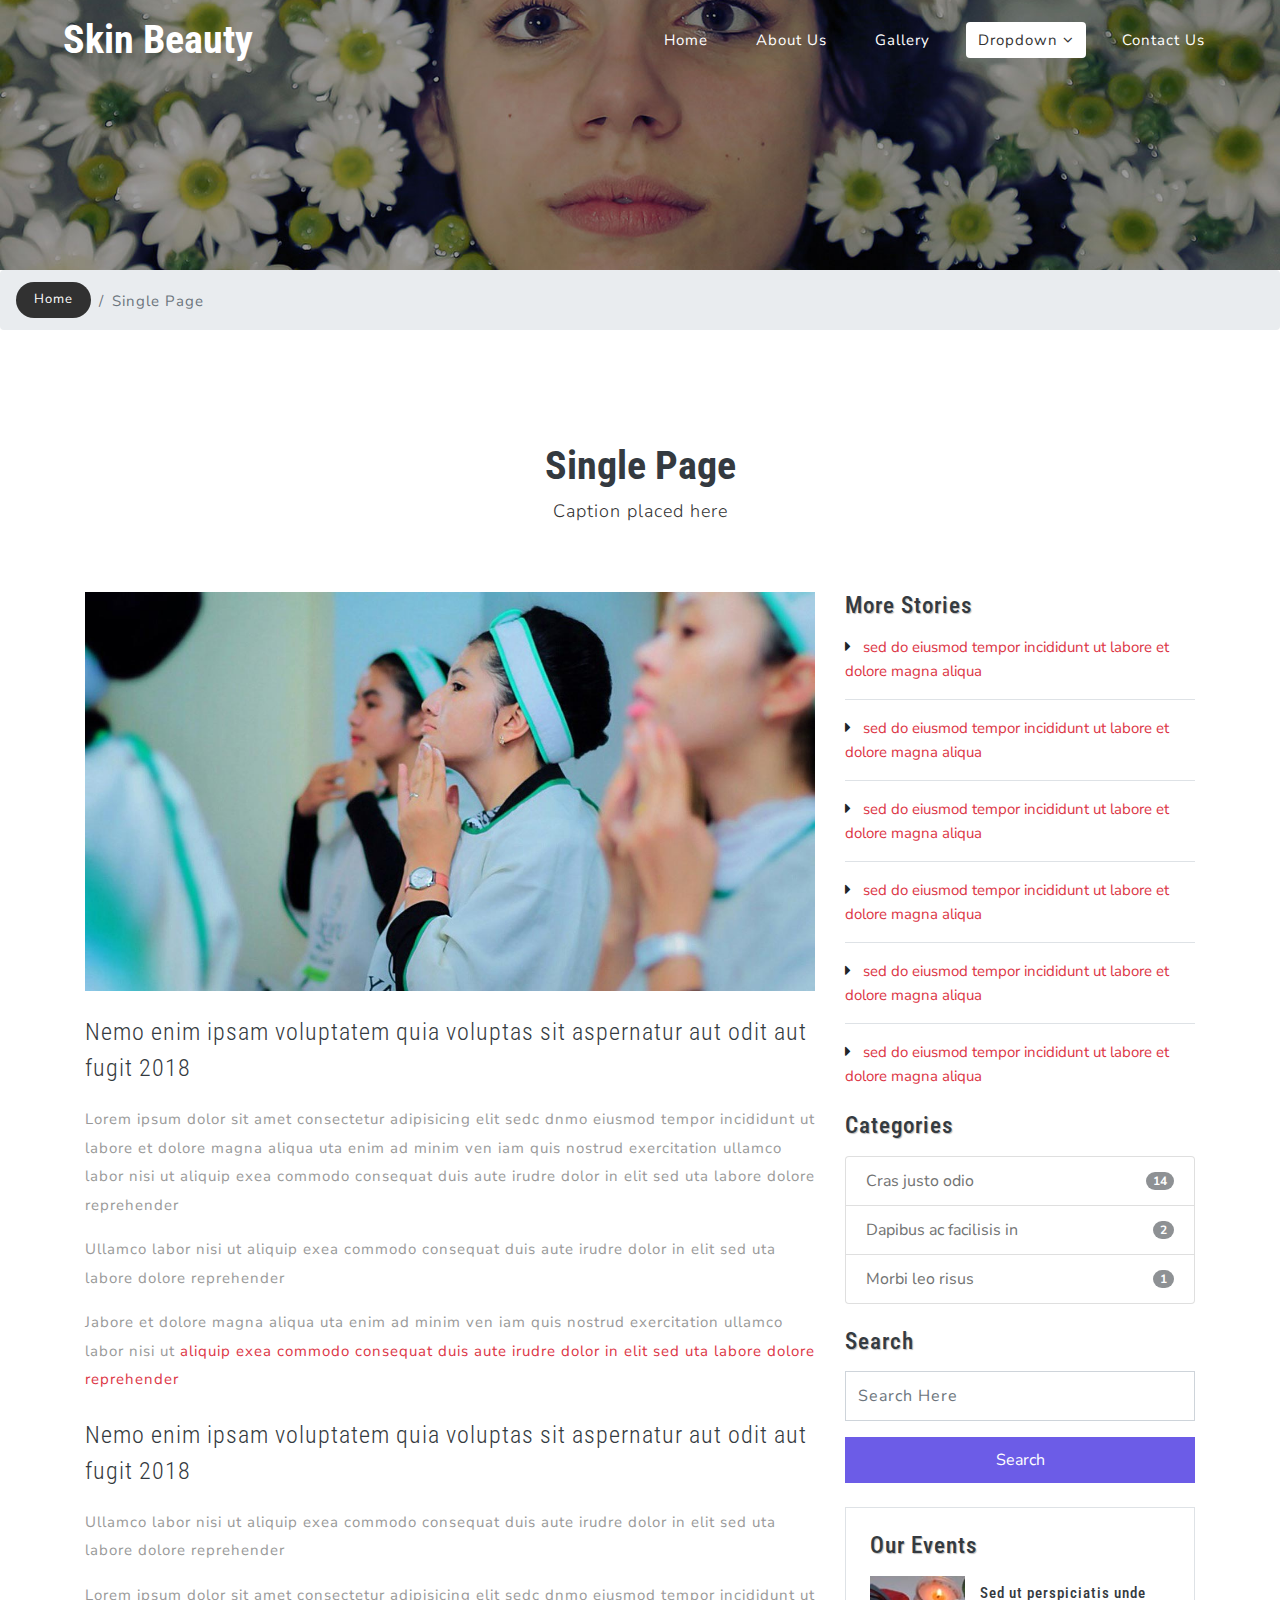
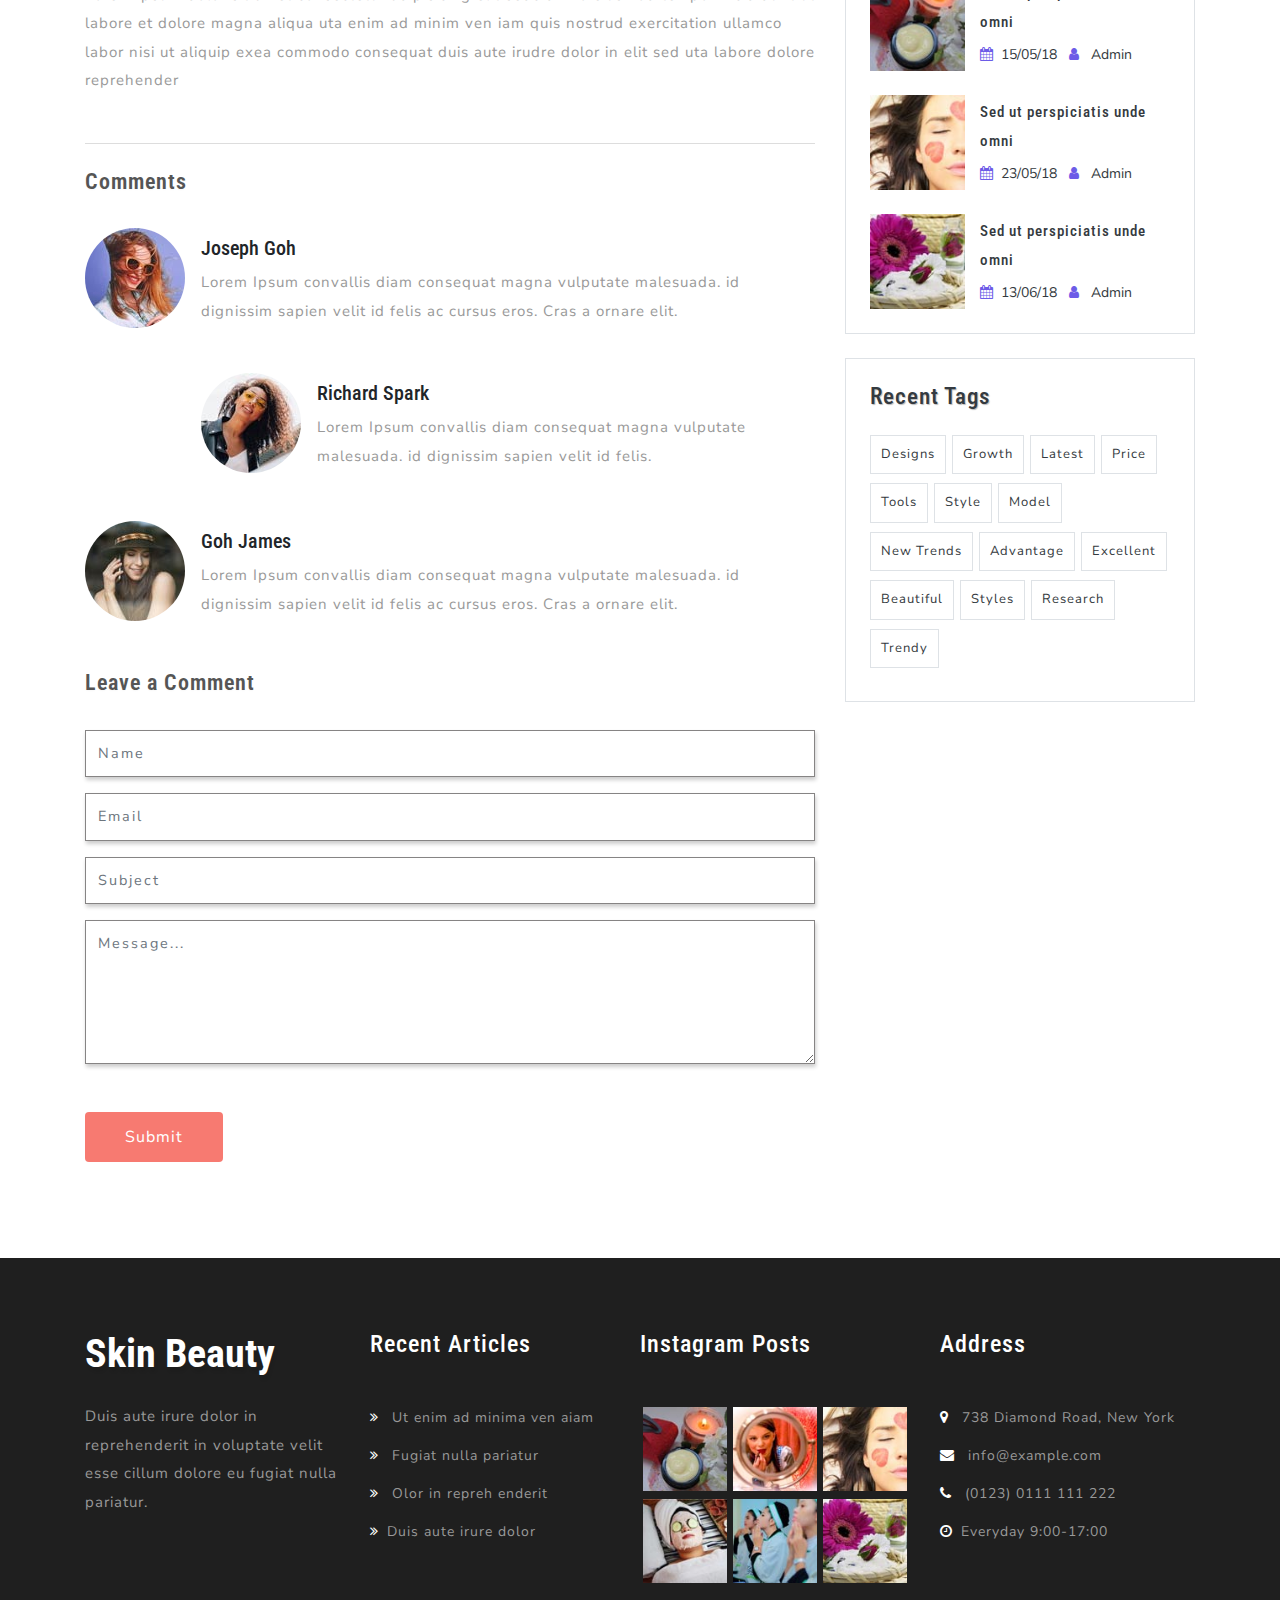
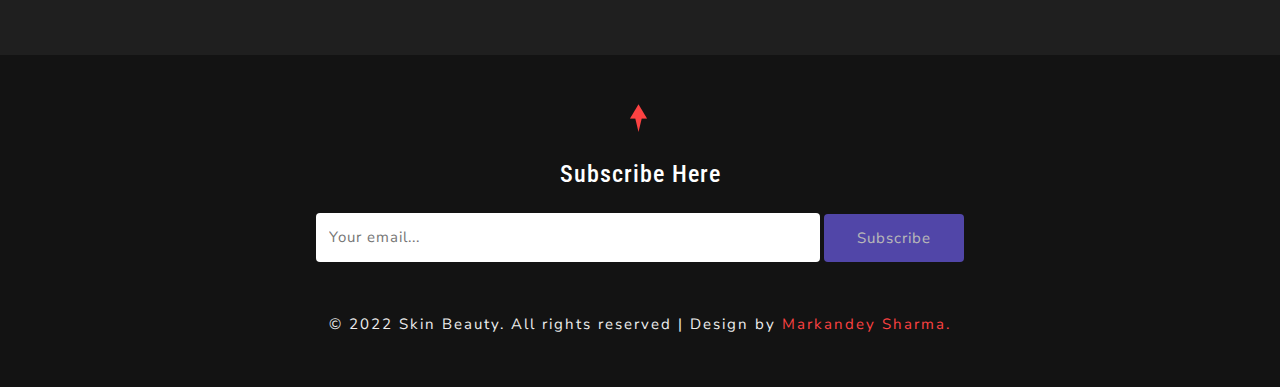
<file: single.html>
<!--
Author: W3layouts
Author URL: http://w3layouts.com
License: Creative Commons Attribution 3.0 Unported
License URL: http://creativecommons.org/licenses/by/3.0/
-->

<!DOCTYPE html>
<html lang="zxx">

<head>
	<title>Skin Beauty Beauty & Spa Category Bootstrap Responsive Web Template | Single Page :: W3layouts</title>
	<!-- Meta tag Keywords -->
	<meta name="viewport" content="width=device-width, initial-scale=1">
	<meta charset="UTF-8" />
	<meta name="keywords" content="Skin Beauty Responsive web template, Bootstrap Web Templates, Flat Web Templates, Android Compatible web template, Smartphone Compatible web template, free webdesigns for Nokia, Samsung, LG, SonyEricsson, Motorola web design" />
	<script>
		addEventListener("load", function () {
			setTimeout(hideURLbar, 0);
		}, false);

		function hideURLbar() {
			window.scrollTo(0, 1);
		}
	</script>
	<!-- //Meta tag Keywords -->

	<!-- Custom-Files -->
	<link rel="stylesheet" href="css/bootstrap.css">
	<!-- Bootstrap-Core-CSS -->
	<link rel="stylesheet" href="css/blog.css" type="text/css" media="all" />
	<!-- Blog-CSS -->
	<link rel="stylesheet" href="css/style.css" type="text/css" media="all" />
	<!-- Style-CSS -->
	<link href="css/font-awesome.min.css" rel="stylesheet">
	<!-- Font-Awesome-Icons-CSS -->
	<!-- //Custom-Files -->

	<!-- Web-Fonts -->
	<link href="//fonts.googleapis.com/css?family=Nunito+Sans:200,200i,300,300i,400,400i,600,600i,700,700i,800,800i,900,900i&amp;subset=latin-ext,vietnamese"
	 rel="stylesheet">
	<link href="//fonts.googleapis.com/css?family=Roboto+Condensed:300,300i,400,400i,700,700i&amp;subset=cyrillic,cyrillic-ext,greek,greek-ext,latin-ext,vietnamese"
	 rel="stylesheet">
	<!-- //Web-Fonts -->
</head>

<body>
	<!-- main banner -->
	<div class="main-top" id="home">
		<!-- header -->
		<header>
			<div class="container-fluid">
				<div class="header d-md-flex justify-content-between align-items-center py-3 px-xl-5 px-lg-3 px-2">
					<!-- logo -->
					<div id="logo">
						<h1><a class="" href="index.html">Skin Beauty</a></h1>
					</div>
					<!-- //logo -->
					<!-- nav -->
					<div class="nav_w3ls">
						<nav>
							<label for="drop" class="toggle">Menu</label>
							<input type="checkbox" id="drop" />
							<ul class="menu">
								<li><a href="index.html">Home</a></li>
								<li class="mx-lg-4 mx-md-3 my-md-0 my-2"><a href="about.html">About Us</a></li>
								<li><a href="gallery.html">Gallery</a></li>
								<li class="mx-lg-4 mx-md-3 my-md-0 my-2">
									<!-- First Tier Drop Down -->
									<label for="drop-2" class="toggle toogle-2">Dropdown <span class="fa fa-angle-down" aria-hidden="true"></span>
									</label>
									<a href="#" class="active">Dropdown <span class="fa fa-angle-down" aria-hidden="true"></span></a>
									<input type="checkbox" id="drop-2" />
									<ul>
										<li><a href="index.html" class="drop-text">Services</a></li>
										<li><a href="blog.html" class="drop-text">Blog</a></li>
										<li><a href="single.html" class="drop-text active">Single Page</a></li>
										<li><a href="about.html" class="drop-text">Testimonials</a></li>
									</ul>
								</li>
								<li><a href="contact.html">Contact Us</a></li>
							</ul>
						</nav>
					</div>
					<!-- //nav -->
				</div>
			</div>
		</header>
		<!-- //header -->

		<!-- banner -->
		<div class="banner_w3lspvt-2">

		</div>
		<!-- //banner -->
	</div>
	<!-- //main banner -->
	<!-- page details -->
	<div class="breadcrumb-agile">
		<ol class="breadcrumb">
			<li class="breadcrumb-item">
				<a href="index.html">Home</a>
			</li>
			<li class="breadcrumb-item active" aria-current="page">Single Page</li>
		</ol>
	</div>
	<!-- //page details -->

	<!-- single -->
	<div class="blog-w3l py-5">
		<div class="container py-xl-5 py-lg-3">
			<h3 class="title text-center text-bl font-weight-bold mb-1">Single Page</h3>
			<p class="title-sub text-center mb-sm-5 mb-4">Caption placed here</p>
			<div class="row blog-content pt-lg-3">
				<!-- left side -->
				<div class="col-lg-8 left-blog-info text-left">
					<div class="blog-grid-top">
						<div class="b-grid-top">
							<div class="blog_info_left_grid">
								<a href="single.html">
									<img src="images/blog2.jpg" class="img-fluid" alt="">
								</a>
							</div>
						</div>
						<h3>
							<a href="single.html" class="single-text text-dark font-weight-light">Nemo enim ipsam voluptatem quia
								voluptas
								sit aspernatur aut odit aut fugit 2018</a>
						</h3>
						<p>Lorem ipsum dolor sit amet consectetur adipisicing elit sedc dnmo eiusmod tempor incididunt ut labore et
							dolore magna
							aliqua uta enim ad minim ven iam quis nostrud exercitation ullamco labor nisi ut aliquip exea commodo
							consequat
							duis
							aute irudre dolor in elit sed uta labore dolore reprehender</p>
						<p class="my-3">Ullamco labor nisi ut aliquip exea commodo consequat duis aute irudre dolor in elit sed uta
							labore dolore reprehender</p>
						<p>Jabore et dolore magna aliqua uta enim ad minim ven iam quis nostrud exercitation ullamco labor nisi ut
							<span class="text-danger">aliquip exea commodo consequat duis aute irudre dolor in elit sed uta labore dolore
								reprehender</span>
						</p>
						<h3>
							<a href="single.html" class="single-text text-dark font-weight-light">Nemo enim ipsam voluptatem quia
								voluptas
								sit aspernatur aut odit aut fugit 2018</a>
						</h3>
						<p class="my-3">Ullamco labor nisi ut aliquip exea commodo consequat duis aute irudre dolor in elit sed uta
							labore dolore reprehender</p>
						<p>Lorem ipsum dolor sit amet consectetur adipisicing elit sedc dnmo eiusmod tempor incididunt ut labore et
							dolore magna
							aliqua uta enim ad minim ven iam quis nostrud exercitation ullamco labor nisi ut aliquip exea commodo
							consequat
							duis
							aute irudre dolor in elit sed uta labore dolore reprehender</p>
					</div>
					<div class="comment-top mt-4">
						<h4>Comments</h4>
						<div class="media">
							<img src="images/te1.jpg" alt="" class="img-fluid" />
							<div class="media-body pt-xl-2 pl-3">
								<h5 class="mb-2">Joseph Goh</h5>
								<p>Lorem Ipsum convallis diam consequat magna vulputate malesuada. id dignissim sapien velit id felis ac
									cursus eros.
									Cras a ornare elit.</p>

								<div class="media my-5">
									<a class="d-flex pr-3" href="#">
										<img src="images/te2.jpg" alt="" class="img-fluid" />
									</a>
									<div class="media-body pt-xl-2">
										<h5 class="mb-2">Richard Spark</h5>
										<p>Lorem Ipsum convallis diam consequat magna vulputate malesuada. id dignissim sapien velit id felis.</p>
									</div>
								</div>
							</div>
						</div>
						<div class="media">
							<img src="images/te3.jpg" alt="" class="img-fluid" />
							<div class="media-body  pt-xl-2 pl-3">
								<h5 class="mb-2">Goh James</h5>
								<p>Lorem Ipsum convallis diam consequat magna vulputate malesuada. id dignissim sapien velit id felis ac
									cursus eros.
									Cras a ornare elit.</p>
							</div>
						</div>
					</div>
					<div class="comment-top mt-5">
						<h4>Leave a Comment</h4>
						<div class="comment-bottom">
							<form action="#" method="post">
								<div class="form-group">
									<input class="form-control" type="text" name="Name" placeholder="Name" required="">
								</div>
								<div class="form-group">
									<input class="form-control" type="email" name="Email" placeholder="Email" required="">
								</div>
								<div class="form-group">
									<input class="form-control" type="text" name="Subject" placeholder="Subject" required="">
								</div>
								<div class="form-group">
									<textarea class="form-control" name="Message" placeholder="Message..." required=""></textarea>
								</div>
								<button type="submit" class="btn btn-primary submit">Submit</button>
							</form>
						</div>
					</div>
				</div>
				<!-- //left side -->
				<!-- right side -->
				<div class="col-lg-4 event-right mt-lg-0 mt-sm-5 mt-4">
					<div class="event-right1">
						<div class="category-story tech-btm">
							<h3 class="blog-title text-bl mb-3">More Stories</h3>
							<ul class="list-unstyled">
								<li class="border-bottom mb-3 pb-3">
									<i class="fa fa-caret-right mr-2"></i>
									<a href="#" class="text-danger">sed do eiusmod tempor incididunt ut labore et dolore magna aliqua</a>
								</li>
								<li class="border-bottom mb-3 pb-3">
									<i class="fa fa-caret-right mr-2"></i>
									<a href="#" class="text-danger">sed do eiusmod tempor incididunt ut labore et dolore magna aliqua</a>
								</li>
								<li class="border-bottom mb-3 pb-3">
									<i class="fa fa-caret-right mr-2"></i>
									<a href="#" class="text-danger">sed do eiusmod tempor incididunt ut labore et dolore magna aliqua</a>
								</li>
								<li class="border-bottom mb-3 pb-3">
									<i class="fa fa-caret-right mr-2"></i>
									<a href="#" class="text-danger">sed do eiusmod tempor incididunt ut labore et dolore magna aliqua</a>
								</li>
								<li class="border-bottom mb-3 pb-3">
									<i class="fa fa-caret-right mr-2"></i>
									<a href="#" class="text-danger">sed do eiusmod tempor incididunt ut labore et dolore magna aliqua</a>
								</li>
								<li>
									<i class="fa fa-caret-right mr-2"></i>
									<a href="#" class="text-danger">sed do eiusmod tempor incididunt ut labore et dolore magna aliqua</a>
								</li>

							</ul>
						</div>
						<div class="categories my-4">
							<h3 class="blog-title text-bl mb-3">Categories</h3>
							<ul class="list-group single">
								<li class="list-group-item d-flex justify-content-between align-items-center">
									Cras justo odio
									<span class="badge badge-primary badge-pill">14</span>
								</li>
								<li class="list-group-item d-flex justify-content-between align-items-center">
									Dapibus ac facilisis in
									<span class="badge badge-primary badge-pill">2</span>
								</li>
								<li class="list-group-item d-flex justify-content-between align-items-center">
									Morbi leo risus
									<span class="badge badge-primary badge-pill">1</span>
								</li>
							</ul>
						</div>
						<div class="search1">
							<h3 class="blog-title text-bl mb-3">Search</h3>
							<form class="form-inline" action="#" method="post">
								<input class="form-control rounded-0 mr-sm-2" type="search" placeholder="Search Here" name="Search"
								 required>
								<button class="btn text-wh rounded-0 mt-3" type="submit">Search</button>
							</form>
						</div>
						<div class="posts p-4 border my-4">
							<h3 class="blog-title text-bl mb-3">Our Events</h3>
							<div class="posts-grids">
								<div class="row posts-grid">
									<div class="col-lg-4 col-md-3 col-4 posts-grid-left pr-0">
										<a href="single.html">
											<img src="images/f1.jpg" alt=" " class="img-fluid" />
										</a>
									</div>
									<div class="col-lg-8 col-md-7 col-8 posts-grid-right">
										<h4>
											<a href="single.html" class="text-bl">Sed ut perspiciatis unde omni</a>
										</h4>
										<ul class="wthree_blog_events_list mt-2">
											<li class="mr-2 text-bl">
												<i class="fa fa-calendar mr-2" aria-hidden="true"></i>15/05/18</li>
											<li>
												<i class="fa fa-user" aria-hidden="true"></i>
												<a href="single.html" class="text-bl ml-2">Admin</a>
											</li>
										</ul>
									</div>
								</div>
								<div class="row posts-grid mt-4">
									<div class="col-lg-4 col-md-3 col-4 posts-grid-left pr-0">
										<a href="single.html">
											<img src="images/f3.jpg" alt=" " class="img-fluid" />
										</a>
									</div>
									<div class="col-lg-8 col-md-7 col-8 posts-grid-right">
										<h4>
											<a href="single.html" class="text-bl">Sed ut perspiciatis unde omni</a>
										</h4>
										<ul class="wthree_blog_events_list mt-2">
											<li class="mr-2 text-bl">
												<i class="fa fa-calendar mr-2" aria-hidden="true"></i>23/05/18</li>
											<li>
												<i class="fa fa-user" aria-hidden="true"></i>
												<a href="single.html" class="text-bl ml-2">Admin</a>
											</li>
										</ul>
									</div>
								</div>
								<div class="row posts-grid mt-4">
									<div class="col-lg-4 col-md-3 col-4 posts-grid-left pr-0">
										<a href="single.html">
											<img src="images/f6.jpg" alt=" " class="img-fluid" />
										</a>
									</div>
									<div class="col-lg-8 col-md-7 col-8 posts-grid-right">
										<h4>
											<a href="single.html" class="text-bl">Sed ut perspiciatis unde omni</a>
										</h4>
										<ul class="wthree_blog_events_list mt-2">
											<li class="mr-2 text-bl">
												<i class="fa fa-calendar mr-2" aria-hidden="true"></i>13/06/18</li>
											<li>
												<i class="fa fa-user" aria-hidden="true"></i>
												<a href="single.html" class="text-bl ml-2">Admin</a>
											</li>
										</ul>
									</div>
								</div>
							</div>
						</div>
						<div class="tags p-4 border">
							<h3 class="blog-title text-bl">Recent Tags</h3>
							<ul class="mt-4">
								<li>
									<a href="single.html" class="text-bl border">Designs</a>
								</li>
								<li>
									<a href="single.html" class="text-bl border">Growth</a>
								</li>
								<li>
									<a href="single.html" class="text-bl border">Latest</a>
								</li>
								<li>
									<a href="single.html" class="text-bl border">Price</a>
								</li>
								<li>
									<a href="single.html" class="text-bl border">Tools</a>
								</li>
								<li>
									<a href="single.html" class="text-bl border">Style</a>
								</li>
								<li>
									<a href="single.html" class="text-bl border">Model</a>
								</li>
								<li>
									<a href="single.html" class="text-bl border">New Trends</a>
								</li>
								<li>
									<a href="single.html" class="text-bl border">Advantage</a>
								</li>
								<li>
									<a href="single.html" class="text-bl border">Excellent</a>
								</li>
								<li>
									<a href="single.html" class="text-bl border">Beautiful</a>
								</li>
								<li>
									<a href="single.html" class="text-bl border">Styles</a>
								</li>
								<li>
									<a href="single.html" class="text-bl border">Research</a>
								</li>
								<li>
									<a href="single.html" class="text-bl border">Trendy</a>
								</li>
							</ul>
						</div>
					</div>
				</div>
				<!-- //right side -->
			</div>
		</div>
	</div>
	<!-- //single -->

	<!-- footer -->
	<footer class="footer-w3ls py-5">
		<div class="container py-sm-4">
			<div class="row">
				<div class="col-lg-3 col-sm-6 agileinfo_footer_grid">
					<!-- logo -->
					<div class="logo-2 mb-sm-4 mb-3">
						<h2><a href="index.html">Skin Beauty</a></h2>
					</div>
					<!-- //logo -->
					<p>Duis aute irure dolor in reprehenderit in voluptate velit esse cillum dolore eu fugiat nulla pariatur.</p>
				</div>
				<div class="col-lg-3 col-sm-6 agileinfo_footer_grid mt-sm-0 mt-5">
					<h4 class="mb-sm-5 mb-4">Recent Articles</h4>
					<ul class="list-unstyled">
						<li>
							<span class="fa fa-angle-double-right mr-2"></span> Ut enim ad minima ven aiam</li>
						<li>
							<span class="fa fa-angle-double-right mr-2"></span> Fugiat nulla pariatur
						</li>
						<li>
							<span class="fa fa-angle-double-right mr-2"></span> Olor in repreh enderit</li>
						<li>
							<span class="fa fa-angle-double-right mr-2"></span>Duis aute irure dolor</li>
					</ul>
				</div>
				<div class="col-lg-3 col-sm-6 agileinfo_footer_grid pl-lg-0 mt-lg-0 mt-5">
					<h4 class="mb-sm-5 mb-4">Instagram Posts</h4>
					<div class="d-flex">
						<div class="col-sm-4 col-3 agileinfo_footer_grid1">
							<a href="#">
								<img src="images/f1.jpg" alt=" " class="img-fluid">
							</a>
						</div>
						<div class="col-sm-4 col-3 agileinfo_footer_grid1">
							<a href="#">
								<img src="images/f2.jpg" alt=" " class="img-fluid">
							</a>
						</div>
						<div class="col-sm-4 col-3 agileinfo_footer_grid1">
							<a href="#">
								<img src="images/f3.jpg" alt=" " class="img-fluid">
							</a>
						</div>
					</div>
					<div class="d-flex mt-2">
						<div class="col-sm-4 col-3 agileinfo_footer_grid1">
							<a href="#">
								<img src="images/f4.jpg" alt=" " class="img-fluid">
							</a>
						</div>
						<div class="col-sm-4 col-3 agileinfo_footer_grid1">
							<a href="#">
								<img src="images/f5.jpg" alt=" " class="img-fluid">
							</a>
						</div>
						<div class="col-sm-4 col-3 agileinfo_footer_grid1">
							<a href="#">
								<img src="images/f6.jpg" alt=" " class="img-fluid">
							</a>
						</div>
					</div>
				</div>
				<div class="col-lg-3 col-sm-6 agileinfo_footer_grid mt-lg-0 mt-5">
					<h4 class="mb-sm-5 mb-4">Address</h4>
					<ul class="list-unstyled">
						<li>
							<span class="fa fa-map-marker mr-2"></span> 738 Diamond Road, New York</li>
						<li>
							<span class="fa fa-envelope mr-2"></span>
							<a href="mailto:info@example.com">info@example.com</a>
						</li>
						<li>
							<span class="fa fa-phone mr-2"></span> (0123) 0111 111 222</li>
						<li>
							<span class="fa fa-clock-o mr-2"></span>Everyday 9:00-17:00</li>
					</ul>
				</div>
			</div>
		</div>
	</footer>
	<!-- //footer -->

	<!-- footer last -->
	<div class="newsletter-main text-center py-md-5 py-4">
		<div class="container">
			<a href="#home" class="move-top text-center"></a>
			<!-- newsletter -->
			<div class="agileinfo_footer_grid mt-3">
				<h4 class="mb-4">Subscribe Here</h4>
				<form action="#" method="post" class="newsletter">
					<input class="email" type="email" name="email" placeholder="Your email..." required>
					<button type="submit" class="btn">Subscribe</button>
				</form>
				<div class="clearfix"> </div>
			</div>
			<!-- //newsletter -->
			<!-- copyright -->
			<div class="w3agile_footer_copy mt-sm-5 mt-4">
				<p>© 2022 Skin Beauty. All rights reserved | Design by
					<a href="https://markandey007.github.io/Portoflio-website/">Markandey Sharma.</a>
				</p>
			</div>
			<!-- //copyright -->
		</div>
	</div>
	<!-- //footer last -->

</body>

</html>
</file>
<file: css/css_slider.css>
.csslider {
    position: relative;
}

.csslider>input {
    display: none;
}

.csslider>input:nth-of-type(3):checked~ul li:first-of-type {
    margin-left: -200%;
}

.csslider>input:nth-of-type(2):checked~ul li:first-of-type {
    margin-left: -100%;
}

.csslider>input:nth-of-type(1):checked~ul li:first-of-type {
    margin-left: 0%;
}

.csslider>ul {
    position: relative;
    font-size: 0;
    line-height: 0;
    margin: 0 auto;
    padding: 0;
    overflow: hidden;
    white-space: nowrap;
    -moz-box-sizing: border-box;
    -webkit-box-sizing: border-box;
    box-sizing: border-box;
}

.csslider>ul>li {
    position: relative;
    display: inline-block;
    width: 100%;
    height: 100%;
    overflow: visible;
    font-size: 15px;
    font-size: initial;
    line-height: normal;
    -moz-transition: all 0.5s cubic-bezier(0.4, 1.3, 0.65, 1);
    -o-transition: all 0.5s ease-out;
    -webkit-transition: all 0.5s cubic-bezier(0.4, 1.3, 0.65, 1);
    transition: all 0.5s cubic-bezier(0.4, 1.3, 0.65, 1);
    vertical-align: top;
    -moz-box-sizing: border-box;
    -webkit-box-sizing: border-box;
    box-sizing: border-box;
    white-space: normal;
}

.csslider>.navigation {
    position: absolute;
    bottom: 9%;
    left: 50%;
    z-index: 10;
    margin-bottom: -10px;
    font-size: 0;
    line-height: 0;
    text-align: center;
    -webkit-touch-callout: none;
    -webkit-user-select: none;
    -khtml-user-select: none;
    -moz-user-select: none;
    -ms-user-select: none;
    user-select: none;
}

.csslider>.navigation>div {
    margin-left: -100%;
}

.csslider>.navigation label {
    position: relative;
    display: inline-block;
    cursor: pointer;
    border-radius: 50%;
    margin: 0 4px;
    padding: 4px;
    background: #fc4242;
    border: 4px solid #fff;
}

.csslider>.navigation label:hover:after {
    opacity: 1;
}

.csslider>.navigation label:after {
    content: '';
    position: absolute;
    left: 50%;
    top: 50%;
    margin-left: -6px;
    margin-top: -6px;
    background: #fff;
    border-radius: 50%;
    padding: 6px;
    opacity: 0;
}

.csslider.inside .navigation {
    bottom: 10px;
    margin-bottom: 10px;
}

.csslider.inside .navigation label {
    border: 1px solid #7e7e7e;
}

.csslider>input:nth-of-type(1):checked~.navigation label:nth-of-type(1):after,
.csslider>input:nth-of-type(2):checked~.navigation label:nth-of-type(2):after,
.csslider>input:nth-of-type(3):checked~.navigation label:nth-of-type(3):after {
    opacity: 1;
}

.csslider.infinity>input:first-of-type:checked~.arrows label.goto-last,
.csslider>input:nth-of-type(1):checked~.arrows>label:nth-of-type(0),
.csslider>input:nth-of-type(2):checked~.arrows>label:nth-of-type(1),
.csslider>input:nth-of-type(3):checked~.arrows>label:nth-of-type(2) {
    display: block;
    left: 0;
    right: auto;
    -moz-transform: rotate(45deg);
    -ms-transform: rotate(45deg);
    -o-transform: rotate(45deg);
    -webkit-transform: rotate(45deg);
    transform: rotate(45deg);
}

.csslider.infinity>input:last-of-type:checked~.arrows label.goto-first,
.csslider>input:nth-of-type(1):checked~.arrows>label:nth-of-type(2),
.csslider>input:nth-of-type(2):checked~.arrows>label:nth-of-type(3) {
    display: block;
    right: 0;
    left: auto;
    -moz-transform: rotate(225deg);
    -ms-transform: rotate(225deg);
    -o-transform: rotate(225deg);
    -webkit-transform: rotate(225deg);
    transform: rotate(225deg);
}

/*#region MODULES */
/* arrows left and right */
.csslider > .arrows {
    -webkit-touch-callout: none;
    -webkit-user-select: none;
    -khtml-user-select: none;
    -moz-user-select: none;
    -ms-user-select: none;
    user-select: none;
}

.csslider.inside .navigation {
    bottom: 10px;
    margin-bottom: 10px;
}

.csslider.inside .navigation label {
    border: 1px solid #7e7e7e;
}

.csslider > input:nth-of-type(1):checked ~ .navigation label:nth-of-type(1):after,
.csslider > input:nth-of-type(2):checked ~ .navigation label:nth-of-type(2):after,
.csslider > input:nth-of-type(3):checked ~ .navigation label:nth-of-type(3):after,
.csslider > input:nth-of-type(4):checked ~ .navigation label:nth-of-type(4):after,
.csslider > input:nth-of-type(5):checked ~ .navigation label:nth-of-type(5):after,
.csslider > input:nth-of-type(6):checked ~ .navigation label:nth-of-type(6):after,
.csslider > input:nth-of-type(7):checked ~ .navigation label:nth-of-type(7):after,
.csslider > input:nth-of-type(8):checked ~ .navigation label:nth-of-type(8):after,
.csslider > input:nth-of-type(9):checked ~ .navigation label:nth-of-type(9):after,
.csslider > input:nth-of-type(10):checked ~ .navigation label:nth-of-type(10):after,
.csslider > input:nth-of-type(11):checked ~ .navigation label:nth-of-type(11):after {
    opacity: 1;
}

.csslider > .arrows {
    position: absolute;
    top: 50%;
    width: 100%;
    height: 26px;
    z-index: 1;
    -moz-box-sizing: content-box;
    -webkit-box-sizing: content-box;
    box-sizing: content-box;
}

.csslider > .arrows label {
    display: none;
    position: absolute;
    top: -50%;
    padding: 9px;
    box-shadow: inset 2px -2px 0 1px #ffffff;
    cursor: pointer;
    -moz-transition: box-shadow 0.15s, margin 0.15s;
    -o-transition: box-shadow 0.15s, margin 0.15s;
    -webkit-transition: box-shadow 0.15s, margin 0.15s;
    transition: box-shadow 0.15s, margin 0.15s;
}

.csslider > .arrows label:hover {
    box-shadow: inset 5px -2px 0 9px #fff;
    margin: 0 0px;
}

.csslider > .arrows label:before {
    content: '';
    position: absolute;
    top: -100%;
    left: -100%;
    height: 300%;
    width: 300%;
}

.csslider.infinity > input:first-of-type:checked ~ .arrows label.goto-last,
.csslider > input:nth-of-type(1):checked ~ .arrows > label:nth-of-type(0),
.csslider > input:nth-of-type(2):checked ~ .arrows > label:nth-of-type(1),
.csslider > input:nth-of-type(3):checked ~ .arrows > label:nth-of-type(2),
.csslider > input:nth-of-type(4):checked ~ .arrows > label:nth-of-type(3),
.csslider > input:nth-of-type(5):checked ~ .arrows > label:nth-of-type(4),
.csslider > input:nth-of-type(6):checked ~ .arrows > label:nth-of-type(5),
.csslider > input:nth-of-type(7):checked ~ .arrows > label:nth-of-type(6),
.csslider > input:nth-of-type(8):checked ~ .arrows > label:nth-of-type(7),
.csslider > input:nth-of-type(9):checked ~ .arrows > label:nth-of-type(8),
.csslider > input:nth-of-type(10):checked ~ .arrows > label:nth-of-type(9),
.csslider > input:nth-of-type(11):checked ~ .arrows > label:nth-of-type(10) {
    display: block;
    left: 5%;
    right: auto;
    -moz-transform: rotate(45deg);
    -ms-transform: rotate(45deg);
    -o-transform: rotate(45deg);
    -webkit-transform: rotate(45deg);
    transform: rotate(45deg);
}

.csslider.infinity > input:last-of-type:checked ~ .arrows label.goto-first,
.csslider > input:nth-of-type(1):checked ~ .arrows > label:nth-of-type(2),
.csslider > input:nth-of-type(2):checked ~ .arrows > label:nth-of-type(3),
.csslider > input:nth-of-type(3):checked ~ .arrows > label:nth-of-type(4),
.csslider > input:nth-of-type(4):checked ~ .arrows > label:nth-of-type(5),
.csslider > input:nth-of-type(5):checked ~ .arrows > label:nth-of-type(6),
.csslider > input:nth-of-type(6):checked ~ .arrows > label:nth-of-type(7),
.csslider > input:nth-of-type(7):checked ~ .arrows > label:nth-of-type(8),
.csslider > input:nth-of-type(8):checked ~ .arrows > label:nth-of-type(9),
.csslider > input:nth-of-type(9):checked ~ .arrows > label:nth-of-type(10),
.csslider > input:nth-of-type(10):checked ~ .arrows > label:nth-of-type(11),
.csslider > input:nth-of-type(11):checked ~ .arrows > label:nth-of-type(12) {
    display: block;
    right: 5%;
    left: auto;
    -moz-transform: rotate(225deg);
    -ms-transform: rotate(225deg);
    -o-transform: rotate(225deg);
    -webkit-transform: rotate(225deg);
    transform: rotate(225deg);
}

#slider1 {
    width: 100%;
}

@media screen and (max-width: 320px) {
    .csslider>.navigation label {
        border: 2px solid #fff;
    }
}
@media screen and (max-width: 568px) {
	.csslider.infinity>input:last-of-type:checked~.arrows label.goto-first, .csslider>input:nth-of-type(1):checked~.arrows>label:nth-of-type(2), .csslider>input:nth-of-type(2):checked~.arrows>label:nth-of-type(3), .csslider>input:nth-of-type(3):checked~.arrows>label:nth-of-type(4), .csslider>input:nth-of-type(4):checked~.arrows>label:nth-of-type(5), .csslider>input:nth-of-type(5):checked~.arrows>label:nth-of-type(6), .csslider>input:nth-of-type(6):checked~.arrows>label:nth-of-type(7), .csslider>input:nth-of-type(7):checked~.arrows>label:nth-of-type(8), .csslider>input:nth-of-type(8):checked~.arrows>label:nth-of-type(9), .csslider>input:nth-of-type(9):checked~.arrows>label:nth-of-type(10), .csslider>input:nth-of-type(10):checked~.arrows>label:nth-of-type(11), .csslider>input:nth-of-type(11):checked~.arrows>label:nth-of-type(12) {
		right: 6%;
	}
}
@media screen and (max-width: 480px) {
	.csslider.infinity>input:last-of-type:checked~.arrows label.goto-first, .csslider>input:nth-of-type(1):checked~.arrows>label:nth-of-type(2), .csslider>input:nth-of-type(2):checked~.arrows>label:nth-of-type(3), .csslider>input:nth-of-type(3):checked~.arrows>label:nth-of-type(4), .csslider>input:nth-of-type(4):checked~.arrows>label:nth-of-type(5), .csslider>input:nth-of-type(5):checked~.arrows>label:nth-of-type(6), .csslider>input:nth-of-type(6):checked~.arrows>label:nth-of-type(7), .csslider>input:nth-of-type(7):checked~.arrows>label:nth-of-type(8), .csslider>input:nth-of-type(8):checked~.arrows>label:nth-of-type(9), .csslider>input:nth-of-type(9):checked~.arrows>label:nth-of-type(10), .csslider>input:nth-of-type(10):checked~.arrows>label:nth-of-type(11), .csslider>input:nth-of-type(11):checked~.arrows>label:nth-of-type(12) {
		right: 7%;
	}
}
@media screen and (max-width: 414px) {
	.csslider.infinity>input:last-of-type:checked~.arrows label.goto-first, .csslider>input:nth-of-type(1):checked~.arrows>label:nth-of-type(2), .csslider>input:nth-of-type(2):checked~.arrows>label:nth-of-type(3), .csslider>input:nth-of-type(3):checked~.arrows>label:nth-of-type(4), .csslider>input:nth-of-type(4):checked~.arrows>label:nth-of-type(5), .csslider>input:nth-of-type(5):checked~.arrows>label:nth-of-type(6), .csslider>input:nth-of-type(6):checked~.arrows>label:nth-of-type(7), .csslider>input:nth-of-type(7):checked~.arrows>label:nth-of-type(8), .csslider>input:nth-of-type(8):checked~.arrows>label:nth-of-type(9), .csslider>input:nth-of-type(9):checked~.arrows>label:nth-of-type(10), .csslider>input:nth-of-type(10):checked~.arrows>label:nth-of-type(11), .csslider>input:nth-of-type(11):checked~.arrows>label:nth-of-type(12) {
		right: 8%;
		top: -15%;
	}
}
@media screen and (max-width: 375px) {
	.csslider.infinity>input:last-of-type:checked~.arrows label.goto-first, .csslider>input:nth-of-type(1):checked~.arrows>label:nth-of-type(2), .csslider>input:nth-of-type(2):checked~.arrows>label:nth-of-type(3), .csslider>input:nth-of-type(3):checked~.arrows>label:nth-of-type(4), .csslider>input:nth-of-type(4):checked~.arrows>label:nth-of-type(5), .csslider>input:nth-of-type(5):checked~.arrows>label:nth-of-type(6), .csslider>input:nth-of-type(6):checked~.arrows>label:nth-of-type(7), .csslider>input:nth-of-type(7):checked~.arrows>label:nth-of-type(8), .csslider>input:nth-of-type(8):checked~.arrows>label:nth-of-type(9), .csslider>input:nth-of-type(9):checked~.arrows>label:nth-of-type(10), .csslider>input:nth-of-type(10):checked~.arrows>label:nth-of-type(11), .csslider>input:nth-of-type(11):checked~.arrows>label:nth-of-type(12) {
		right: 9%;
	}
}
@media screen and (max-width: 320px) {
	.csslider.infinity>input:last-of-type:checked~.arrows label.goto-first, .csslider>input:nth-of-type(1):checked~.arrows>label:nth-of-type(2), .csslider>input:nth-of-type(2):checked~.arrows>label:nth-of-type(3), .csslider>input:nth-of-type(3):checked~.arrows>label:nth-of-type(4), .csslider>input:nth-of-type(4):checked~.arrows>label:nth-of-type(5), .csslider>input:nth-of-type(5):checked~.arrows>label:nth-of-type(6), .csslider>input:nth-of-type(6):checked~.arrows>label:nth-of-type(7), .csslider>input:nth-of-type(7):checked~.arrows>label:nth-of-type(8), .csslider>input:nth-of-type(8):checked~.arrows>label:nth-of-type(9), .csslider>input:nth-of-type(9):checked~.arrows>label:nth-of-type(10), .csslider>input:nth-of-type(10):checked~.arrows>label:nth-of-type(11), .csslider>input:nth-of-type(11):checked~.arrows>label:nth-of-type(12) {
		right: 10%;
	}
}
</file>
<file: css/blog.css>
/*-- blog single page --*/

.single-left1 p i {
    color: #6c5ce7;
    display: block;
}

.admin {
    background: #424040;
}

.admin p {
    color: #f5f5f5;
    font-size: 14px;
    line-height: 2.4;
}

.admin p i {
    font-size: 28px;
    vertical-align: middle;
}

.admin a {
    display: inline-block;
    color: #fff;
    font-size: 18px;
    letter-spacing: 1px;
}

.admin a:hover {
    color: #fff;
}

ul.blog_list li a {
    color: #6c5ce7;
}

/* comments */

.comments-grid-right ul li {
    display: inline-block;
    color: #888;
    font-size: 14px;
    letter-spacing: 1px;
}

.comments-grid-right ul li a {
    color: #6c5ce7;
}

.comments-grid-right ul li a:hover {
    color: #555;
}

.comments-grid-right p {
    font-size: 14px;
}

/* //comments */

.leave-coment-form input[type="text"],
.leave-coment-form input[type="email"],
.leave-coment-form textarea {
    outline: none;
    border: 1px solid #000;
    background: none;
    padding: 12px;
    font-size: 15px;
    color: #212121;
    box-shadow: 0px 1px 4px 1px rgba(0, 0, 0, 0.15);
}

.leave-coment-form textarea {
    min-height: 200px;
    resize: none;
    width: 100%;
}

.mm_single_submit {
    text-align: right;
}

.leave-coment-form input[type="submit"] {
    outline: none;
    border: none;
    background: #6c5ce7;
    padding: 14px 36px;
    font-size: 15px;
    color: #fff;
    letter-spacing: 2px;
    box-shadow: 0px 2px 5px 1px rgba(0, 0, 0, 0.14);
}

.leave-coment-form input[type="submit"]:hover {
    background: #212121;
}

/*-- //blog single page --*/

/* blog page */

/* left side */

h6.blog-first {
    font-weight: 400;
    font-size: 20px;
    letter-spacing: 1px;
}

h6.blog-first i {
    color: #6c5ce7;
}

ul.blog_list li {
    display: inline-block;
    color: #777;
}

ul.blog_list.my-3 li a:hover,
h5.card-title a:hover {
    color: #000 !important;
}

ul.blog_list.my-3 li {
    font-size: 15px;
}

h5.card-title a {
    font-size: 24px;
    letter-spacing: 1px;
}

a.blog-button {
    background: #6c5ce7;
    border: none;
    font-size: 14px;
    padding: 11px 22px;
    letter-spacing: 1px;
	opacity:0.7;
    transition: 0.5s all;
    -webkit-transition: 0.5s all;
    -moz-transition: 0.5s all;
    -o-transition: 0.5s all;
    -ms-transition: 0.5s all;
}

a.blog-button:hover {
    background: #6c5ce7;
	opacity:1;
    transition: 0.5s all;
    -webkit-transition: 0.5s all;
    -moz-transition: 0.5s all;
    -o-transition: 0.5s all;
    -ms-transition: 0.5s all;
}

/* //left side */

/* right side */

/* search */

.event-right input[type="search"] {
    padding: 12px;
    width: 100%;
    letter-spacing: 1px;
    margin-right: 0 !important;
}

.event-right button {
    width: 100%;
    padding: 10px;
    background: #6c5ce7;
}

/* //search */

/* blog right title */

h3.blog-title {
    font-size: 23px;
    letter-spacing: 1px;
    text-shadow: 1px 1px 1px rgba(0, 0, 0, 0.27);
}

/*// blog right title */

/* Categories */
.category-story.tech-btm ul li a {
    font-size: 15px;
}

ul.list-group.single {
    color: #727373;
}

ul.list-group.single .badge-primary {
    color: #fff;
    background-color: #8e9194;
}

.categories ul li a:hover,
.single-left2-left ul li a:hover,
.posts-grid-right h4 a:hover,
.wthree_blog_events_list li a:hover {
    color: #fc4242;
}

/* //Categories */
.media img {
    border-radius: 50%;
}
/* event */

.posts-grid-right h4 a {
    font-size: 15px;
    letter-spacing: 1px;
}

.posts-grid-right h4 a:hover {
    color: #999;
}

.wthree_blog_events_list li {
    display: inline-block;
    font-size: 14px;
}

ul.wthree_blog_events_list li i {
    color: #6c5ce7;
}

/* //event */

/* tags */

.tags ul li {
    display: inline-block;
}

.tags ul li a {
    padding: 9px 10px;
    margin: 0 2px 9px 0;
    display: block;
    letter-spacing: 1px;
    font-size: 13px;
}

.tags ul li a:hover {
    background: #6c5ce7!important;
    border: 1px solid #6c5ce7;
    color: #fff !important;
}

/* //tags */

/* //right side */

/* //blog page */

/* single page */
/*--/left--*/
body img {
    width: auto;
}

a.single-text.text-dark.font-weight-light {
    font-size: 24px;
    letter-spacing: 1px;
    line-height: 1.5;
}

.b-grid-top {
    position: relative;
}

.bottom-b-con {
    padding: 40px 0;
}

.blog_info_left_grid {
    position: relative;
    overflow: hidden;
}

.blog-grid-top img {
    width: 100%;
}

.blog_info_left_grid img {
    -moz-transition: all 1s;
    -o-transition: all 1s;
    -webkit-transition: all 1s;
    transition: all 1s;
}

.blog-info-middle ul li {
    display: inline-block;
}

.blog-grid-top h3,
.two-blog2 h3,
h5.card-title {
    font-size: 1.2em;
    margin: 1.2em 0 1em 0;
    font-weight: 700;
}

.blog-grid-top h3 a,
.two-blog2 h3 a,
h5.card-title a {
    color: #333333;
}

.blog-grid-top {
    border-bottom: 1px solid #ddd;
    padding-bottom: 3em;
}

.blog-mid-sec {
    background: #eceff1;
    padding: .5em;
    margin: 1em 0;
}

button.btn.btn-primary.play.sec {
    width: 40px;
    height: 40px;
}

ul.blog-icons li {
    display: inline-block;
    margin-right: 20px;
    list-style: none;
}

ul.blog-icons a {
    font-size: 0.9em;
    letter-spacing: 1px;
    color: #8c9398;
}

ul.blog-icons i {
    color: #99d9f3;
    font-size: 1em;
    margin-bottom: 0;
}

.blog-girds-sec {
    border-top: 1px solid #ddd;
    margin-top: 1em;
    padding-top: 2em;
}

.left-blog-info p.card-text {
    color: #8c9398;
}

.comment-top input[type="text"],
.comment-top input[type="email"],
.comment-top textarea {
    background: none;
    width: 100%;
    outline: none;
    border: 1px solid #868484;
    padding: 12px;
    font-size: 0.9em;
    color: #777;
    letter-spacing: 2px;
    box-shadow: 1px 3px 4px 0px rgba(0, 0, 0, 0.2);
    border-radius: 0px;
}

.comment-top textarea {
    min-height: 10em;
}

.comment-top button.btn.btn-primary.submit[type="submit"] {
    font-size: 16px;
    background: #f44336;
    padding: 13px 40px;
    text-align: center;
    letter-spacing: 1px;
    color: #fff;
    margin-top: 2em !important;
    border: none;
    outline: none;
    margin: 0 auto;
    transition: 0.5s all;
    -webkit-transition: 0.5s all;
    -o-transition: 0.5s all;
    -ms-transition: 0.5s all;
    -moz-transition: 0.5s all;
    cursor: pointer;
	opacity:0.7;
}

.comment-top button.btn.btn-primary.submit[type="submit"]:hover {
    background: #f44336;
    transition: 0.5s all;
    -webkit-transition: 0.5s all;
    -o-transition: 0.5s all;
    -ms-transition: 0.5s all;
    -moz-transition: 0.5s all;
	opacity:1;
}


.comment h3,
.comment-top h4 {
    color: #555;
    font-size: 1.4em;
    text-align: left;
    padding: 0 0 0.5em;
    font-weight: 600;
    letter-spacing: 1px;
    text-shadow: 0 1px 2px rgba(0, 0, 0, 0.03);
    margin-bottom: 1em;
}

/*--//left--*/

/* responsive */

@media(max-width: 1080px) {
    .category-story ul li a {
        font-size: 15px;
    }

    .wthree_blog_events_list li {
        font-size: 13px;
    }
}

@media(max-width: 480px) {
    .tags ul li a {
        font-size: 14px;
    }

    a.single-text.text-dark.font-weight-light {
        font-size: 20px;
    }

    .media p {
        font-size: 13px;
    }
}

@media(max-width: 440px) {
    .posts-grid-right {
        margin-top: .5em;
    }

    .media {
        display: inherit;
        margin: 2em 0 !important;
    }

    .media-body {
        padding: 0 !important;
        margin-top: 1em;
    }
}

@media(max-width: 414px) {
    .posts-grid-right {
        margin-top: 0;
    }
}

@media(max-width: 375px) {

    .posts-grid-left.pr-0,
    .posts-grid-right {
        flex: 0 0 100%;
        max-width: 100%;
    }

    .posts-grid-right {
        margin-top: 1em;
    }

    .tags ul li a {
        font-size: 13px;
    }
}

@media(max-width: 320px) {
    a.single-text.text-dark.font-weight-light {
        font-size: 20px;
    }
}

/* //responsive */
</file>
<file: css/style.css>
/*--
Author: W3layouts
Author URL: http://w3layouts.com
License: Creative Commons Attribution 3.0 Unported
License URL: http://creativecommons.org/licenses/by/3.0/
--*/
/* Reset Code */
body {
    padding: 0;
    margin: 0;
    background: #FFF;
    font-family: 'Nunito Sans', sans-serif;
}

body a,
body button {
    transition: 0.5s all;
    -webkit-transition: 0.5s all;
    -moz-transition: 0.5s all;
    -o-transition: 0.5s all;
    -ms-transition: 0.5s all;
    text-decoration: none;
}

body a:hover,
body button:hover {
    text-decoration: none;
    transition: 0.5s all;
    -webkit-transition: 0.5s all;
    -moz-transition: 0.5s all;
    -o-transition: 0.5s all;
    -ms-transition: 0.5s all;
}

html {
    scroll-behavior: smooth;
}

body a:focus,
a:hover {
    text-decoration: none;
}

input[type="button"],
input[type="submit"] {
    transition: 0.5s all;
    -webkit-transition: 0.5s all;
    -moz-transition: 0.5s all;
    -o-transition: 0.5s all;
    -ms-transition: 0.5s all;
}

input[type="button"]:hover,
input[type="submit"]:hover {
    transition: 0.5s all;
    -webkit-transition: 0.5s all;
    -moz-transition: 0.5s all;
    -o-transition: 0.5s all;
    -ms-transition: 0.5s all;
}

h1,
h2,
h3,
h4,
h5,
h6 {
    margin: 0;
    padding: 0;
    font-family: 'Roboto Condensed', sans-serif;
}

p {
    margin: 0;
    padding: 0;
    font-size: 15px;
    letter-spacing: 1px;
    line-height: 1.9;
    color: #999;
    font-family: 'Nunito Sans', sans-serif;
}

ul,
ol {
    margin: 0;
    padding: 0;
}

a:focus,
a:hover {
    text-decoration: none;
    outline: none
}

/* //Reset Code */

/* colors code */
.text-bl {
    color: #343a40;
}

.text-wh {
    color: #fff;
}

.text-li {
    color: #f8f9fa;
}

.bg-li {
    background: #f8f9fa;
}

.let {
    letter-spacing: 1px;
}

/* //colors code */

/* bottom-to-top */
a.move-top {
    width: 34px;
    height: 34px;
    background: url(../images/move-top.png) no-repeat 0px 0px;
    display: inline-block;
}

/* //bottom-to-top */

/* header */
.main-top {
    position: relative;
}

header {
    position: absolute;
    width: 100%;
    z-index: 9;
}

/* navigation */
/* CSS Document */
.toggle-2,
.toggle,
[id^=drop] {
    display: none;
}

/* Giving a background-color to the nav container. */
nav {
    margin: 0;
    padding: 0;
}


#logo a {
    float: left;
    display: initial;
    font-weight: 700;
    font-size: 40px;
    color: #fff;
    text-shadow: 2px 5px 3px rgba(0, 0, 0, 0.06);
    padding: 0;
}


/* Since we'll have the "ul li" "float:left"
 * we need to add a clear after the container. */

nav:after {
    content: "";
    display: table;
    clear: both;
}

/* Removing padding, margin and "list-style" from the "ul",
 * and adding "position:reltive" */
nav ul {
    float: right;
    padding: 0;
    margin: 0;
    list-style: none;
    position: relative;
}

/* Positioning the navigation items inline */
nav ul li {
    margin: 0px;
    display: inline-block;
    float: left;
}

/* Styling the links */
nav a {
    color: #fff;
    text-transform: capitalize;
    font-weight: 400;
    font-size: 15px;
    padding: 7px 12px;
    border-radius: 4px;
    letter-spacing: 1px;
    display: inline-block;
    transition: 0.5s all;
    -webkit-transition: 0.5s all;
    -moz-transition: 0.5s all;
    -o-transition: 0.5s all;
    -ms-transition: 0.5s all;
}


nav ul li ul li:hover {
    color: #000;
    background: #f8f9fa;
    transition: 0.5s all;
    -webkit-transition: 0.5s all;
    -moz-transition: 0.5s all;
    -o-transition: 0.5s all;
    -ms-transition: 0.5s all;
}

/* Background color change on Hover */

.menu li a.active,
.menu li a:hover {
    color: #333;
    background: #fff;
    transition: 0.5s all;
    -webkit-transition: 0.5s all;
    -moz-transition: 0.5s all;
    -o-transition: 0.5s all;
    -ms-transition: 0.5s all;
}

/* Hide Dropdowns by Default
 * and giving it a position of absolute */
nav ul ul {
    display: none;
    position: absolute;
    top: 36px;
    background: #333;
    padding: 10px;
    border-radius: 4px;
    z-index: 9;
    /* has to be the same number as the "line-height" of "nav a" */
}

/* Display Dropdowns on Hover */
nav ul li:hover>ul {
    display: inherit;
}

/* Fisrt Tier Dropdown */
nav ul ul li {
    width: 170px;
    float: none;
    display: list-item;
    position: relative;
    margin-bottom: 10px;
    border-radius: 4px;
    transition: 0.5s all;
    -webkit-transition: 0.5s all;
    -moz-transition: 0.5s all;
    -o-transition: 0.5s all;
    -ms-transition: 0.5s all;
}

nav ul ul li:nth-child(4) {
    margin-bottom: 5px;
}

nav ul ul li a {
    color: #fff;
    padding: 5px 10px;
    display: block;
    font-size: 14px;
}

/* Second, Third and more Tiers	
 * We move the 2nd and 3rd etc tier dropdowns to the left
 * by the amount of the width of the first tier.
*/
nav ul ul ul li {
    position: relative;
    top: -60px;
    /* has to be the same number as the "width" of "nav ul ul li" */
    left: 170px;
}


/* Change ' +' in order to change the Dropdown symbol */
li>a:only-child:after {
    content: '';
}

a.reqe-button {
    border: 2px solid rgba(255, 255, 255, 0.35);
    border-radius: 4px;
}

/* Media Queries
--------------------------------------------- */
@media(max-width: 800px) {
    nav a {
        font-size: 14px;
    }

    #logo a {
        font-size: 38px;
    }
}

@media (max-width: 768px) {
    nav a {
        padding: 6px 9px;
    }
}

@media all and (max-width : 736px) {

    #logo {
        display: block;
        padding: 0;
        width: 100%;
        text-align: center;
        float: none;
    }

    nav {
        margin: 0;
    }

    /* Hide the navigation menu by default */
    /* Also hide the  */
    .toggle+a,
    .menu {
        display: none;
    }

    /* Stylinf the toggle lable */
    .toggle {
        display: block;
        padding: 8px 14px;
        font-size: 15px;
        text-decoration: none;
        border: none;
        float: right;
        background-color: #fff;
        color: #000;
        border-radius: 4px;
        letter-spacing: 1px;
        cursor: pointer;
        transition: 0.5s all;
        -webkit-transition: 0.5s all;
        -moz-transition: 0.5s all;
        -o-transition: 0.5s all;
        -ms-transition: 0.5s all;
    }

    .menu .toggle {
        float: none;
        text-align: center;
        margin: auto;
        max-width: 105px;
        padding: 5px;
        font-weight: normal;
        font-size: 15px;
        letter-spacing: 1px;
    }

    .toggle:hover {
        color: #fc4242;
        transition: 0.5s all;
        -webkit-transition: 0.5s all;
        -moz-transition: 0.5s all;
        -o-transition: 0.5s all;
        -ms-transition: 0.5s all;
    }

    /* Display Dropdown when clicked on Parent Lable */
    [id^=drop]:checked+ul {
        display: block;
        background: #fff;
        padding: 15px 0;
        text-align: center;
        width: 100%;
    }

    /* Change menu item's width to 100% */
    nav ul li {
        display: block;
        width: 100%;
        padding: 5px 0;
    }

    nav ul ul .toggle,
    nav ul ul a {
        padding: 0 40px;
    }

    nav ul ul ul a {
        padding: 0 80px;
    }

    nav a:hover,
    nav ul ul ul a {
        background-color: transparent;
    }

    nav ul li ul li .toggle,
    nav ul ul a,
    nav ul ul ul a {
        padding: 14px 20px;
        color: #FFF;
        font-size: 17px;
    }

    /* 
    nav ul li ul li .toggle,
    nav ul ul a {
        background-color: #212121;
    } */

    /* Hide Dropdowns by Default */
    nav ul ul {
        float: none;
        position: static;
        color: #fff;
        /* has to be the same number as the "line-height" of "nav a" */
    }

    /* Hide menus on hover */
    nav ul ul li:hover>ul,
    nav ul li:hover>ul {
        display: none;
    }

    /* Fisrt Tier Dropdown */
    nav ul ul li {
        display: block;
        width: 100%;
        padding: 0;
    }

    nav ul ul ul li {
        position: static;
        /* has to be the same number as the "width" of "nav ul ul li" */

    }

    nav a {
        color: #000;
        font-size: 15px;
        padding: 0;
    }

    nav ul ul li a {
        color: #000;
    }

    nav ul ul li a {
        font-size: 15px;
    }

    .menu li a.active,
    .menu li a:hover {
        color: #fc4242;
        background: transparent;
    }
}

@media all and (max-width : 375px) {

    nav a,
    .menu .toggle {
        font-size: 14px;
    }

    .toggle {
        padding: 7px 12px;
        font-size: 14px;
    }
}

/*-- dropdown --*/
#demo {
    margin: 10px 0 0px 0;
    font-family: 'Lato', sans-serif;
}

#demo .wrapper {
    display: inline-block;
    position: relative;
}

#demo .parent {
    height: 100%;
    width: 100%;
    display: block;
    cursor: pointer;
    line-height: 30px;
    height: 30px;
    color: #fff;
    z-index: 2;
    position: relative;
    -webkit-transition: border-radius .1s linear, background .1s linear, z-index 0s linear;
    -webkit-transition-delay: .8s;
    text-align: center;
    font-family: 'Lato', sans-serif;
    color: #fff;
    text-transform: capitalize;
    font-weight: 500;
    font-size: 15px;
    letter-spacing: 1px;
    padding-left: 0;
    padding-right: 0;
}

#demo .parent:hover,
#demo .content:hover~.parent {
    -webkit-transition-delay: 0s, 0s, 0s;
}

#demo .content:hover~.parent {
    border-bottom-left-radius: 0;
    border-bottom-right-radius: 0;
    z-index: 0;
}

#demo .content {
    position: absolute;
    top: 0;
    display: block;
    z-index: 1;
    height: 0;
    width: 150px;
    padding-top: 30px;
    -webkit-transition: height .5s ease;
    -webkit-transition-delay: .4s;
}

#demo .wrapper:active .content {
    height: 150px;
    z-index: 3;
    -webkit-transition-delay: 0s;
}

#demo .content:hover {
    height: 150px;
    z-index: 3;
    -webkit-transition-delay: 0s;
}


#demo .content ul {
    background: #fff;
    margin: 0;
    padding: 0;
    overflow: hidden;
    height: 100%;
    border-bottom-left-radius: 5px;
    border-bottom-right-radius: 5px;
}

#demo .content ul a {
    text-decoration: none;
    padding: 0;
}

#demo .content li:hover {
    background: #f8f9fa;
}

#demo .content li {
    list-style: none;
    text-align: left;
    color: #999;
    font-size: 16px;
    line-height: 30px;
    height: 40px;
    line-height: 40px;
    padding-left: 10px;
    border-top: 1px solid #eee;
}

#demo .content li:last-of-type {
    border-bottom-left-radius: 5px;
    border-bottom-right-radius: 5px;
}

/* //dropdown */
/* //navigation */

/* banner */
.csslider>ul>li {
    min-height: 800px;
}

.csslider>ul>li:first-child {
    background: url(../images/1.jpg) no-repeat center;
    background-size: cover;
}

.csslider>ul>li:nth-child(2) {
    background: url(../images/bg3.jpg) no-repeat top;
    background-size: cover;
}

.csslider>ul>li:last-child {
    background: url(../images/3.jpg) no-repeat center;
    background-size: cover;
}

.w3ls_banner_txt {
    margin-top: 17vw;
    max-width: 560px;
}

.w3ls_banner_txt p {
    color: #eee;
    font-size: 18px;
    letter-spacing: 4px;
}

h3.w3ls_pvt-title {
    color: #fff;
    font-weight: bold;
    font-size: 5em;
    text-shadow: 2px 5px 3px rgba(0, 0, 0, 0.06);
}

.w3ls_banner_txt h5 {
    font-weight: 400;
    color: #000;
    font-size: 22px;
    text-transform: uppercase;
    letter-spacing: 1px;
    margin-bottom: 10px;
}

.button-style {
    padding: 12px 25px;
    border: none;
    color: #fff;
    font-size: 15px;
    letter-spacing: 1px;
    border: 2px solid #fc4242;
    background: #fc4242;
	opacity:0.7;
    text-decoration: none;
    transition: 0.5s all;
    -webkit-transition: 0.5s all;
    -moz-transition: 0.5s all;
    -o-transition: 0.5s all;
    -ms-transition: 0.5s all;
}

.button-style:hover{
    border: 2px solid #fc4242;
    background: #fc4242;
    color: #fff;
	opacity:1;
}

/* //banner */

/* footer */
footer {
    background: #1f1f1f;
}

/* footer logo */
.logo-2 a {
    font-size: 40px;
    color: #fff;
    text-shadow: 2px 5px 3px rgba(0, 0, 0, 0.06);
    font-weight: bold;
}

/* //footer logo */
.agileinfo_footer_grid h4 {
    font-size: 24px;
    color: #fff;
    letter-spacing: 1px;
}

.agileinfo_footer_grid ul li {
    margin-bottom: 1.2em;
    font-size: 14px;
    color: #999;
    letter-spacing: 1px;
}

.agileinfo_footer_grid ul li span {
    color: #fff;
}

.agileinfo_footer_grid ul li a {
    color: #999;
    text-decoration: none;
}

.agileinfo_footer_grid ul li a:hover {
    color: #fff;
}

.agileinfo_footer_grid1 {
    padding: 0 3px;
}

/* //footer */

/* footer last */
/* copyright */
.w3agile_footer_copy p {
    color: #eee;
    letter-spacing: 2px;
}

.w3agile_footer_copy p a {
    color: #fc4242;
    text-decoration: none;
}

.w3agile_footer_copy p a:hover {
    color: #fff;
}

/* //copyright */
/* newsletter */
.newsletter-main {
    background: #131313;
}

.newsletter-main form {
    max-width: 700px;
    margin: 0 auto;
}

.newsletter input[type="email"] {
    padding: 13px;
    border: none;
    width: 72%;
    background: #fff;
    outline: none;
    font-size: 15px;
    letter-spacing: 1px;
    color: #000;
    border-radius: 4px;
}

.newsletter button {
    width: 20%;
    padding: 13px;
    color: #fff;
    font-size: 15px;
    letter-spacing: 1px;
    background-color: #6c5ce7;
    border: none;
    outline: none;
    -webkit-transition: all 0.2s ease 0s;
    -moz-transition: all 0.2s ease 0s;
    -o-transition: all 0.2s ease 0s;
    -ms-transition: all 0.2s ease 0s;
    transition: all 0.2s ease 0s;
	opacity:0.7;
}

.newsletter button:hover {
	opacity:1;
    -webkit-transition: all 0.2s ease 0s;
    -moz-transition: all 0.2s ease 0s;
    -o-transition: all 0.2s ease 0s;
    -ms-transition: all 0.2s ease 0s;
    transition: all 0.2s ease 0s;
}

/* //newsletter */
/* //footer last */

/* about */
.about {
    background: url(../images/bg2.jpg) no-repeat center;
    background-size: cover;
    -webkit-background-size: cover;
    -moz-background-size: cover;
    -o-background-size: cover;
    -ms-background-size: cover;
}

h3.title {
    font-size: 40px;
}

p.title-sub {
    font-size: 18px;
    color: #333;
    font-weight: 300;
}

.about-grid-main {
    background: #fff;
    padding: 3em;
    box-shadow: 0 4px 16px 0 rgba(0, 0, 0, 0.25);
    -webkit-box-shadow: 1px 4px 24px 3px rgba(0, 0, 0, 0.14);
    -moz-box-shadow: 0 4px 16px 0 rgba(0, 0, 0, 0.25);
    transition: 0.5s all;
    -webkit-transition: 0.5s all;
    -moz-transition: 0.5s all;
    -o-transition: 0.5s all;
}

.about-grid-main h4 {
    font-size: 27px;
    color: #fc4242;
    font-weight: 600;
}

.about-grid-main p {
    color: #555;
}

a.button-w3ls {
    color: #6c5ce7;
    font-size: 16px;
    display: inline-block;
    letter-spacing: 1px;
    transition: 0.5s all;
    -webkit-transition: 0.5s all;
    -moz-transition: 0.5s all;
    -o-transition: 0.5s all;
    -ms-transition: 0.5s all;
}

a.button-w3ls:hover {
    color: #6c5ce7;
    letter-spacing: 3px;
}

/* //about */

/* best in */
.card-body {
    transition: 0.5s all;
    -webkit-transition: 0.5s all;
    -moz-transition: 0.5s all;
    -o-transition: 0.5s all;
    -ms-transition: 0.5s all;
}

.card-body:hover {
    background: #f7f6f6;
    transition: 0.5s all;
    -webkit-transition: 0.5s all;
    -moz-transition: 0.5s all;
    -o-transition: 0.5s all;
    -ms-transition: 0.5s all;
}

.right-models .card-body span {
    font-size: 50px;
    color: #6c5ce7;
}

h5.card-title.mt-3 {
    letter-spacing: 1px;
    font-size: 22px;
}

.button-style-3:hover {
	opacity:1;
}

/* //best in */

/* testimonials */
.testi-bg {
    background: url(../images/bg4.jpg) no-repeat top;
    background-size: cover;
    min-height: 500px;
}

.testi-bg-main {
    background: #fc4242;
}

h6.b-w3ltxt {
    font-weight: 600;
    font-size: 24px;
    color: #fff;
    letter-spacing: 1px;
}

.testi-cgrid p {
    max-width: 400px;
    margin: 1em auto 0;
    color: #f7f7f7;
}

.testi-cgrid span {
    color: #000;
    font-size: 1.5em;
}

.testi-icon {
    width: 50px;
    height: 50px;
    line-height: 50px;
    background: #eee;
    margin: 0 auto;
    border-radius: 50%;
}

.testi-icon span.fa {
    font-size: 1.4em;
}

/* //testimonials */

/* support */
.title h3,
.title h2 {
    font-size: 38px;
    letter-spacing: 1px;
}

.support-grid h5,
.card-title {
    letter-spacing: 1px;
    text-shadow: 0px 0px 1px rgba(0, 0, 0, 0.48);
}

.support-grid span {
    font-size: 60px;
    color: #6c5ce7;
}

a.btn.button-style-2 {
    background: #fc4242;
    color: #fff;
    width: 38%;
    padding: 12px;
    letter-spacing: 1px;
    border-radius: 40px;
    font-size: 15px;
	opacity:0.7;
    transition: 0.5s all;
    -webkit-transition: 0.5s all;
    -moz-transition: 0.5s all;
    -o-transition: 0.5s all;
    -ms-transition: 0.5s all;
}
a.btn.button-style-2:hover {
	opacity:1;
    transition: 0.5s all;
    -webkit-transition: 0.5s all;
    -moz-transition: 0.5s all;
    -o-transition: 0.5s all;
    -ms-transition: 0.5s all;
}

/* //support */

/* middle one */
.middle-w3l {
    background: url(../images/2.jpg) no-repeat center;
    background-size: cover;
    -webkit-background-size: cover;
    -moz-background-size: cover;
    -o-background-size: cover;
    -ms-background-size: cover;
}

.middle-w3l p {
    color: #fff;
    font-size: 40px;
    text-shadow: 2px 5px 3px rgba(0, 0, 0, 0.06);
    line-height: 1.5;
}

.middle-w3l p span {
    font-size: 36px;
    vertical-align: super;
    color: rgba(255, 255, 255, 0.37);
}

/* //middle one */

/* middle two */
.agile-wthree-works {
    background: url(../images/bg5.jpg) no-repeat left;
    background-size: contain;
    -webkit-background-size: contain;
    -moz-background-size: contain;
    -o-background-size: contain;
    -ms-background-size: contain;
}

.grids-w3ls-right-2 h4 {
    font-size: 26px;
    letter-spacing: 1px;
    line-height: 1.4;
}

/* //middle two */

/* services */
.services {
    background: url(../images/bg1.jpg) no-repeat center;
    background-size: cover;
    -webkit-background-size: cover;
    -moz-background-size: cover;
    -o-background-size: cover;
    -ms-background-size: cover;
}

.abt-block span {
    font-size: 2em;
    color: #fff;
}

.abt-block h3 {
    font-size: 1.2em;
    font-weight: 600;
    color: #000;
    text-transform: uppercase;
    letter-spacing: 1px;
}

.abt-block p {
    line-height: 1.8;
    margin-top: 1em;
    color: #000;
    letter-spacing: 0.5px;
}

.abt-block {
    padding: 5em 1.5em 3em;
    position: relative;
    border-radius: 10px;
    background: #eee;
}

.serv_bottom {
    background: #6c5ce7;
}

.serv_abs {
    position: absolute;
    top: -41px;
    left: 45px;
    width: 85px;
    height: 85px;
    display: flex;
    justify-content: center;
    align-items: center;
    border-radius: 50%;
    box-shadow: 0px -6px 5px rgb(222, 222, 222);
}

/* //services */

/* inner pages */
.banner_w3lspvt-2 {
    background: url(../images/1.jpg) no-repeat center;
    background-size: cover;
    -webkit-background-size: cover;
    -moz-background-size: cover;
    -o-background-size: cover;
    -ms-background-size: cover;
    min-height: 300px;
}

/* page details */
.breadcrumb li a {
    color: #fff;
    background: #313131;
    padding: 8px 18px;
    display: inline-block;
    border-radius: 25px;
    font-size: 13px;
    letter-spacing: 1px;
}

.breadcrumb-item.active {
    padding-top: .5em;
    font-size: 15px;
    letter-spacing: 1px;
}

/* //page details */

/* gallery */
/* popup */
.popup-effect {
    position: fixed;
    top: 0;
    bottom: 0;
    left: 0;
    right: 0;
    background: rgba(0, 0, 0, 0.7);
    transition: opacity 0ms;
    visibility: hidden;
    opacity: 0;
    z-index: 99;
}

.popup-effect:target {
    visibility: visible;
    opacity: 1;
}

.popup {
    background: #fff;
    border-radius: 4px;
    max-width: 500px;
    position: relative;
    margin: 8em auto;
    padding: 3em 2em;
    z-index: 999;
    text-align: center;
}

.popup .close {
    position: absolute;
    top: 5px;
    right: 15px;
    transition: all 200ms;
    font-size: 30px;
    font-weight: bold;
    text-decoration: none;
    color: #000;
}

.popup .close:hover {
    color: #686de0;
}

/* //popup */
/* //gallery */

/* contact page */
/* contact form */
.contact-info p {
    margin: 0 auto;
    width: 84%;
}

.contact-form-inner {
    margin: 0 auto;
    width: 70%;
}

.contact-form .form-control {
    padding: 14px 15px;
    color: #000;
    border: 1px solid #d0cccc;
    font-size: 15px;
    letter-spacing: 1px;
}

.contact-form label {
    font-weight: 700;
    letter-spacing: 1px;
    color: #4e4d4d;
    font-size: 1em;
    font-family: 'Source Sans Pro', sans-serif;
}

.contact-form textarea {
    overflow: auto;
    resize: vertical;
    min-height: 12em;
}

.contact-form button.btn {
    background: #fc4242;
    padding: .9em 6em;
    font-size: 16px;
    letter-spacing: 1px;
    color: #fff;
    font-weight: 600;
    transition: 0.5s all;
    -webkit-transition: 0.5s all;
    -moz-transition: 0.5s all;
    -o-transition: 0.5s all;
    -ms-transition: 0.5s all;
	opacity:0.7;
}

.contact-form button.btn:hover {
    background: #fc4242;
    transition: 0.5s all;
    -webkit-transition: 0.5s all;
    -o-transition: 0.5s all;
    -ms-transition: 0.5s all;
    -moz-transition: 0.5s all;
	opacity:1;
}

/* //contact form */
/* map */
.map iframe {
    width: 100%;
    min-height: 300px;
    border: none;
    border: 4px solid #eee;
}

/* //map */
/* //contact page */

/* about page */
/* about */
h3.tittle-w3layouts {
    text-shadow: 2px 2px 2px rgba(41, 41, 41, 0.15);
    font-size: 40px;
    font-weight: 200;
}

h4.sub-tittle-w3layouts {
    color: #fc4242;
    font-size: 16px;
}

ul.author li {
    color: #888;
    font-size: 15px;
    letter-spacing: 1px;
}

ul.author li span {
    display: block;
    color: #1d1e1f;
    font-size: 21px;
    font-weight: 600;
}

/* //about */

/* stats */
.middlesection-w3pvt {
    background: url(../images/bg6.jpg) no-repeat right;
    background-size: cover;
    -webkit-background-size: cover;
    -moz-background-size: cover;
    -o-background-size: cover;
    -ms-background-size: cover;
}

p.counter {
    color: #fff;
    font-size: 3em;
    font-weight: 800;
}

h3.title-w3-2 {
    font-size: 34px;
    letter-spacing: 1px;
    color: #212020;
}

p.title-sub-2 {
    font-size: 16px;
    max-width: 700px;
}

/* //stats */

/* team */
.caption {
    text-align: center;
}

.team-text h4 {
    font-size: 26px;
    color: #000;
    letter-spacing: 1px;
    margin: 1.2em 0 .8em;
    font-weight: 600;
}

.caption ul li {
    display: inline-block;
}

.caption ul li:nth-child(2) {
    margin: 0 .3em;
}

.caption ul li a i {
    color: #fff;
    width: 35px;
    height: 35px;
    font-size: 16px;
    line-height: 2.2;
}

.caption ul li a i:hover {
    transform: rotateY(360deg);
    transition: .5s all;
}

.caption ul li a i.f1 {
    background: #3b5998;
}

.caption ul li a i.f2 {
    background: #00aced;
}

.caption ul li a i.f3 {
    background: #F44336;
}

/* //team */
/* //about page*/
/* inner pages */

/* responsive */
@media(max-width: 1680px) {}

@media(max-width: 1600px) {}

@media(max-width: 1440px) {}

@media(max-width: 1366px) {
    .csslider>ul>li {
        min-height: 740px;
    }

    .banner_w3lspvt-2 {
        min-height: 270px;
    }
}

@media(max-width: 1280px) {
    h3.w3ls_pvt-title {
        font-size: 4.5em;
    }

    .middle-w3l p {
        font-size: 36px;
    }
}

@media(max-width: 1080px) {
    .csslider>ul>li {
        min-height: 630px;
    }

    h3.w3ls_pvt-title {
        font-size: 3.8em;
    }

    .w3ls_banner_txt p {
        font-size: 16px;
    }

    .w3ls_banner_txt {
        margin-top: 20vw;
    }

    .middle-w3l p span {
        font-size: 30px;
    }

    .middle-w3l p {
        font-size: 32px;
    }

    .testi-bg {
        min-height: 400px;
    }

    a.btn.button-style-2 {
        width: 46%;
    }

    .agileinfo_footer_grid ul li {
        font-size: 13px;
    }

    .logo-2 a {
        font-size: 36px;
    }

    .banner_w3lspvt-2 {
        min-height: 230px;
    }
    h3.title {
        font-size: 36px;
    }
    p.title-sub-2 {
        font-size: 14px;
    }
    p.counter {
        font-size: 2.5em;
    }
    .team-text h4 {
        font-size: 24px;
        margin: .8em 0 .5em;
    }
}

@media(max-width: 1050px) {
    .agileinfo_footer_grid h4 {
        font-size: 22px;
    }

    .w3agile_footer_copy p {
        font-size: 14px;
    }
}

@media(max-width: 1024px) {}

@media(max-width: 991px) {
    h3.w3ls_pvt-title {
        font-size: 3.6em;
    }

    .button-style {
        font-size: 14px;
    }

    h3.title {
        font-size: 38px;
    }

    p.title-sub {
        font-size: 16px;
    }

    .about-grid-main {
        padding: 2em;
    }

    .about-grid-main h4 {
        font-size: 25px;
    }

    .grids-w3ls-right-2 h4 {
        font-size: 24px;
    }

    .right-models .card-body span {
        font-size: 40px;
    }

    h5.card-title.mt-3 {
        font-size: 17px;
    }

    a.btn.button-style-2 {
        width: 60%;
        font-size: 14px;
    }
}

@media(max-width: 900px) {
    .csslider>ul>li {
        min-height: 580px;
    }
}

@media(max-width: 800px) {
    h3.w3ls_pvt-title {
        font-size: 3.5em;
    }

    .w3ls_banner_txt {
        margin-top: 24vw;
    }

    h3.title {
        font-size: 36px;
    }

    h3.tittle-w3layouts {
        font-size: 34px;
    }

    .banner_w3lspvt-2 {
        min-height: 200px;
    }
}

@media(max-width: 768px) {}

@media(max-width: 736px) {
    .grids-w3ls-right-2 {
        background: rgba(255, 255, 255, 0.85);
        padding: 2em 3em;
    }

    .abt-block {
        margin-top: 4.5em;
    }

    .abt-block span {
        font-size: 1.8em;
    }

    .serv_abs {
        width: 80px;
        height: 80px;
    }

    .middle-w3l p {
        font-size: 28px;
    }

    a.btn.button-style-2 {
        width: 26%;
    }
}

@media(max-width: 667px) {
    .csslider>ul>li {
        min-height: 540px;
    }

    .w3ls_banner_txt p {
        font-size: 15px;
    }

    h3.w3ls_pvt-title {
        font-size: 3.2em;
    }

    .button-style {
        font-size: 13px;
        padding: 11px 22px;
    }

    .w3ls_banner_txt {
        margin-top: 26vw;
    }

    .testi-bg {
        min-height: 360px;
    }
    p.counter {
        font-size: 2.3em;
    }
}

@media(max-width: 640px) {}

@media(max-width: 600px) {
    h3.w3ls_pvt-title {
        font-size: 3em;
    }

    .csslider>ul>li {
        min-height: 510px;
    }

    .agile-wthree-works {
        background-position: left top;
    }
}

@media(max-width: 568px) {
    .csslider>ul>li {
        min-height: 480px;
    }

    #logo a {
        font-size: 36px;
    }

    .about-grid-main {
        padding: 3em;
    }

    h3.title {
        font-size: 34px;
    }

    p.title-sub {
        font-size: 15px;
    }

    .grids-w3ls-right-2 {
        padding: 2em;
        margin: 0 1em;
    }

    .testi-bg {
        min-height: 330px;
    }

    .logo-2 a {
        font-size: 32px;
    }

    .agileinfo_footer_grid h4 {
        font-size: 21px;
    }
}

@media(max-width: 480px) {
    h3.w3ls_pvt-title {
        font-size: 2.6em;
    }

    #logo a {
        font-size: 34px;
    }

    .w3ls_banner_txt p {
        font-size: 14px;
    }

    .csslider>ul>li {
        min-height: 440px;
    }

    .w3ls_banner_txt {
        margin-top: 30vw;
    }

    .grids-w3ls-right-2 h4 {
        font-size: 20px;
    }

    .middle-w3l p {
        font-size: 23px;
    }

    .middle-w3l p span {
        font-size: 24px;
    }

    .testi-bg {
        min-height: 270px;
    }

    a.btn.button-style-2 {
        width: 30%;
    }

    p {
        font-size: 14px;
    }

    .newsletter button {
        width: 26%;
    }

    .newsletter input[type="email"] {
        width: 70%;
    }

    .w3agile_footer_copy p {
        font-size: 13px;
    }

    h3.tittle-w3layouts {
        font-size: 30px;
    }

    .banner_w3lspvt-2 {
        min-height: 180px;
    }
    .popup {
        padding: 2.5em 2em 2em;
        margin-left: 1em;
        margin-right: 1em;
    }
    .contact-form button.btn {
        padding: .9em 4em;
        font-size: 15px;
    }
}

@media(max-width: 440px) {
    .about-grid-main {
        padding: 2em;
    }

    a.button-w3ls {
        font-size: 15px;
    }

    .middle-w3l p {
        font-size: 21px;
    }

    .middle-w3l p span {
        font-size: 22px;
    }

    .abt-block {
        margin-top: 3.5em;
    }

    .logo-2 a {
        font-size: 30px;
    }
    .contact-form .form-control {
        padding: 12px 15px;
        font-size: 14px;
    }
}

@media(max-width: 414px) {
    .csslider>ul>li {
        min-height: 420px;
    }

    h3.title {
        font-size: 32px;
    }

    p.title-sub {
        font-size: 14px;
    }

    .grids-w3ls-right-2 h4 {
        font-size: 19px;
    }

    .serv_abs {
        top: -35px;
        left: 30px;
    }

    .testi-bg {
        min-height: 240px;
    }

    a.btn.button-style-2 {
        width: 36%;
    }

    .newsletter button,
    .newsletter input[type="email"] {
        font-size: 14px;
    }

    h3.tittle-w3layouts {
        font-size: 28px;
    }

    .banner_w3lspvt-2 {
        min-height: 150px;
    }
}

@media(max-width: 384px) {
    .w3ls_banner_txt p {
        font-size: 13px;
        letter-spacing: 3px;
    }

    h3.w3ls_pvt-title {
        font-size: 2.4em;
    }

    .button-style {
        padding: 11px 20px;
    }

    .w3ls_banner_txt {
        margin-top: 36vw;
    }

    .newsletter input[type="email"] {
        width: 68%;
    }

    .newsletter button {
        width: 30%;
    }
    p.title-sub-2 {
        font-size: 13px;
    }
    .caption ul li a i {
        width: 32px;
        height: 32px;
        font-size: 15px;
    }
    .map iframe {
        min-height: 250px;
    }
}

@media(max-width: 375px) {
    #logo a {
        font-size: 32px;
    }

    .csslider>ul>li {
        min-height: 410px;
    }

    .testi-bg {
        min-height: 210px;
    }

    .agileinfo_footer_grid1 {
        flex: 0 0 33%;
        max-width: 33%;
    }

    ul.author li span {
        font-size: 18px;
    }

    ul.author li {
        font-size: 13px;
    }
    .team-grid {
        flex: 0 0 100%;
        max-width: 100%;
    }
    .team-grid:nth-child(2){
        margin-top:2em;
    }
}

@media(max-width: 320px) {
    #logo a {
        font-size: 30px;
    }

    .w3ls_banner_txt p {
        font-size: 12px;
    }

    h3.w3ls_pvt-title {
        font-size: 2.2em;
    }

    .button-style {
        padding: 11px 16px;
        font-size: 12px;
    }

    .csslider>ul>li {
        min-height: 380px;
    }

    h3.title {
        font-size: 30px;
    }

    .about-grid-main h4 {
        font-size: 24px;
    }

    .grids-w3ls-right-2 h4 {
        font-size: 18px;
    }

    .grids-w3ls-right-2 {
        padding: 1.5em;
        margin: 0 .5em;
    }

    .right-models .card-body span {
        font-size: 36px;
    }

    h5.card-title.mt-3 {
        font-size: 15px;
    }

    a.btn.button-style-2 {
        width: 45%;
    }

    .newsletter input[type="email"],
    .newsletter button {
        padding: 12px;
        width: 100%;
    }

    .newsletter button {
        margin-top: 1em;
    }

    .w3agile_footer_copy p {
        letter-spacing: 1px;
    }

    h3.tittle-w3layouts {
        font-size: 26px;
    }

    .banner_w3lspvt-2 {
        min-height: 120px;
    }
    h3.title {
        font-size: 28px;
    }
}

/* //responsive */
</file>
